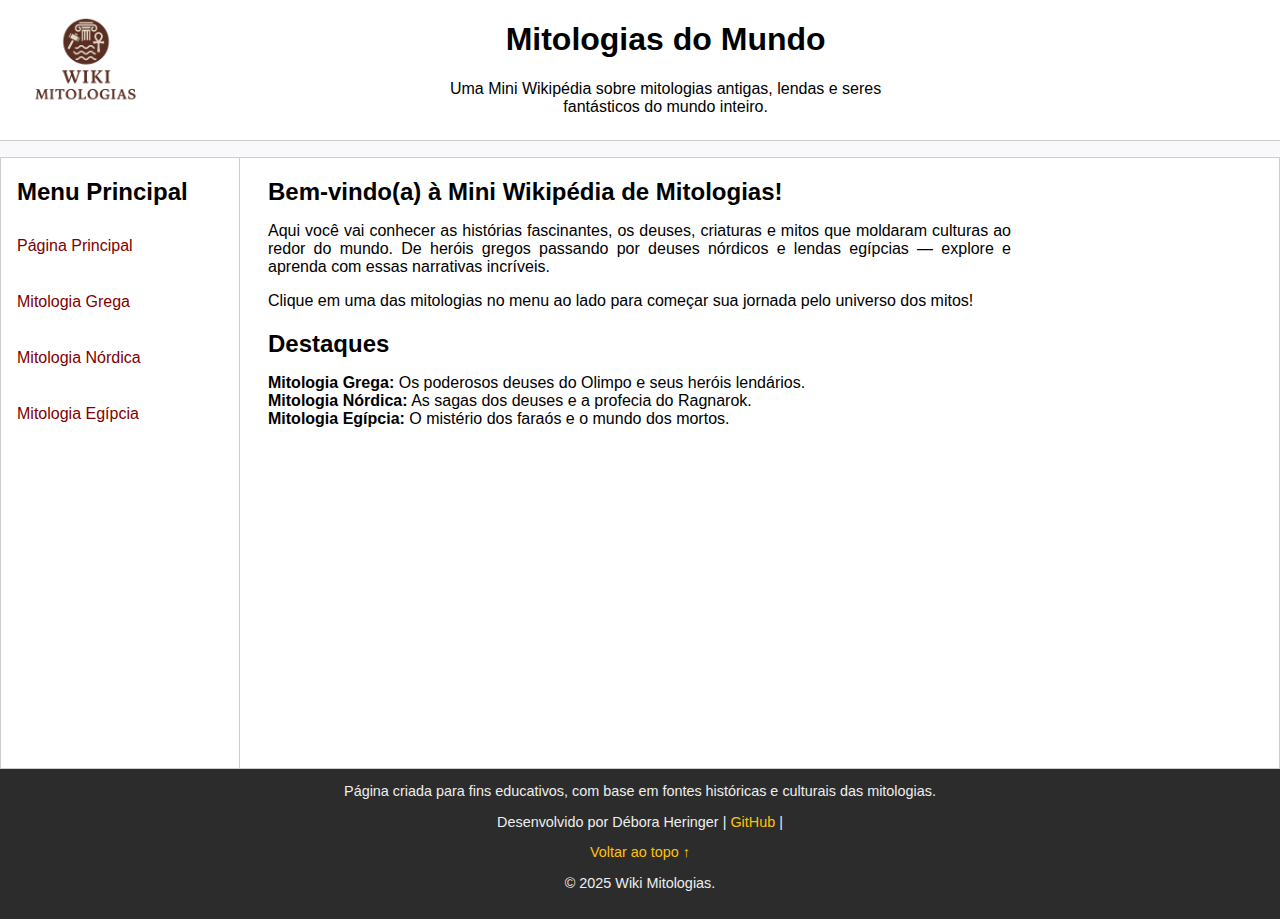
<file: index.html>
<!DOCTYPE html>
<html lang="pt-br">
  <head>
    <meta charset="UTF-8" />
    <meta http-equiv="X-UA-Compatible" content="IE=edge" />
    <meta name="viewport" content="width=device-width, initial-scale=1.0" />
    <meta
      name="description"
      content="Explore mitologias do mundo: Grega, Nórdica e Egípcia. Deuses, heróis e lendas reunidos em um só lugar."
    />
    <title>Mitologias do Mundo - Página Inicial</title>
    <link rel="stylesheet" href="assets/css/style.css" />
    <link rel="stylesheet" href="assets/css/responsive.css" />
  </head>
  <body>
    <header id="topo">
      <button
        id="btnToggle"
        aria-controls="menuSidebar"
        aria-expanded="false"
        aria-label="Abrir menu"
      >
        ☰
      </button>
      <div class="logo">
        <a href="index.html" aria-label="Voltar para a página inicial"
          ><img src="assets/images/logo.png" alt="Logotipo da Wiki Mitologias"
        /></a>
      </div>

      <div class="header-title">
        <h1>Mitologias do Mundo</h1>
        <p>
          Uma Mini Wikipédia sobre mitologias antigas, lendas e seres fantásticos do mundo inteiro.
        </p>
      </div>
    </header>
    <div class="bar"></div>

    <div class="content">
      <nav id="menuSidebar" class="sidebar" aria-label="Menu principal">
        <h2>Menu Principal</h2>
        <ul>
          <li><a href="./index.html" aria-current="page">Página Principal</a></li>
          <li><a href="./pages/mitologia-grega.html">Mitologia Grega</a></li>
          <li><a href="./pages/mitologia-nordica.html">Mitologia Nórdica</a></li>
          <li><a href="./pages/mitologia-egipcia.html">Mitologia Egípcia</a></li>
        </ul>
      </nav>

      <main>
        <section>
          <h2>Bem-vindo(a) à Mini Wikipédia de Mitologias!</h2>
          <p>
            Aqui você vai conhecer as histórias fascinantes, os deuses, criaturas e mitos que
            moldaram culturas ao redor do mundo. De heróis gregos passando por deuses nórdicos e
            lendas egípcias — explore e aprenda com essas narrativas incríveis.
          </p>
          <p>
            Clique em uma das mitologias no menu ao lado para começar sua jornada pelo universo dos
            mitos!
          </p>
        </section>

        <section>
          <h2>Destaques</h2>
          <ul>
            <li><b>Mitologia Grega:</b> Os poderosos deuses do Olimpo e seus heróis lendários.</li>
            <li><b>Mitologia Nórdica:</b> As sagas dos deuses e a profecia do Ragnarok.</li>
            <li><b>Mitologia Egípcia:</b> O mistério dos faraós e o mundo dos mortos.</li>
          </ul>
        </section>
      </main>
    </div>
    <footer>
      <div class="footer-content">
        <p>
          Página criada para fins educativos, com base em fontes históricas e culturais das
          mitologias.
        </p>
        <p>
          Desenvolvido por Débora Heringer |
          <a
            href="https://github.com/deboraheringer"
            target="_blank"
            rel="noopener"
            aria-label="Perfil no GitHub de Débora Heringer"
            >GitHub</a
          >
          |
        </p>
        <p><a href="#topo" aria-label="Voltar ao topo da página">Voltar ao topo ↑</a></p>
        <p>&copy; 2025 Wiki Mitologias.</p>
      </div>
    </footer>
    <script src="./assets/js/script.js"></script>
  </body>
</html>
</file>
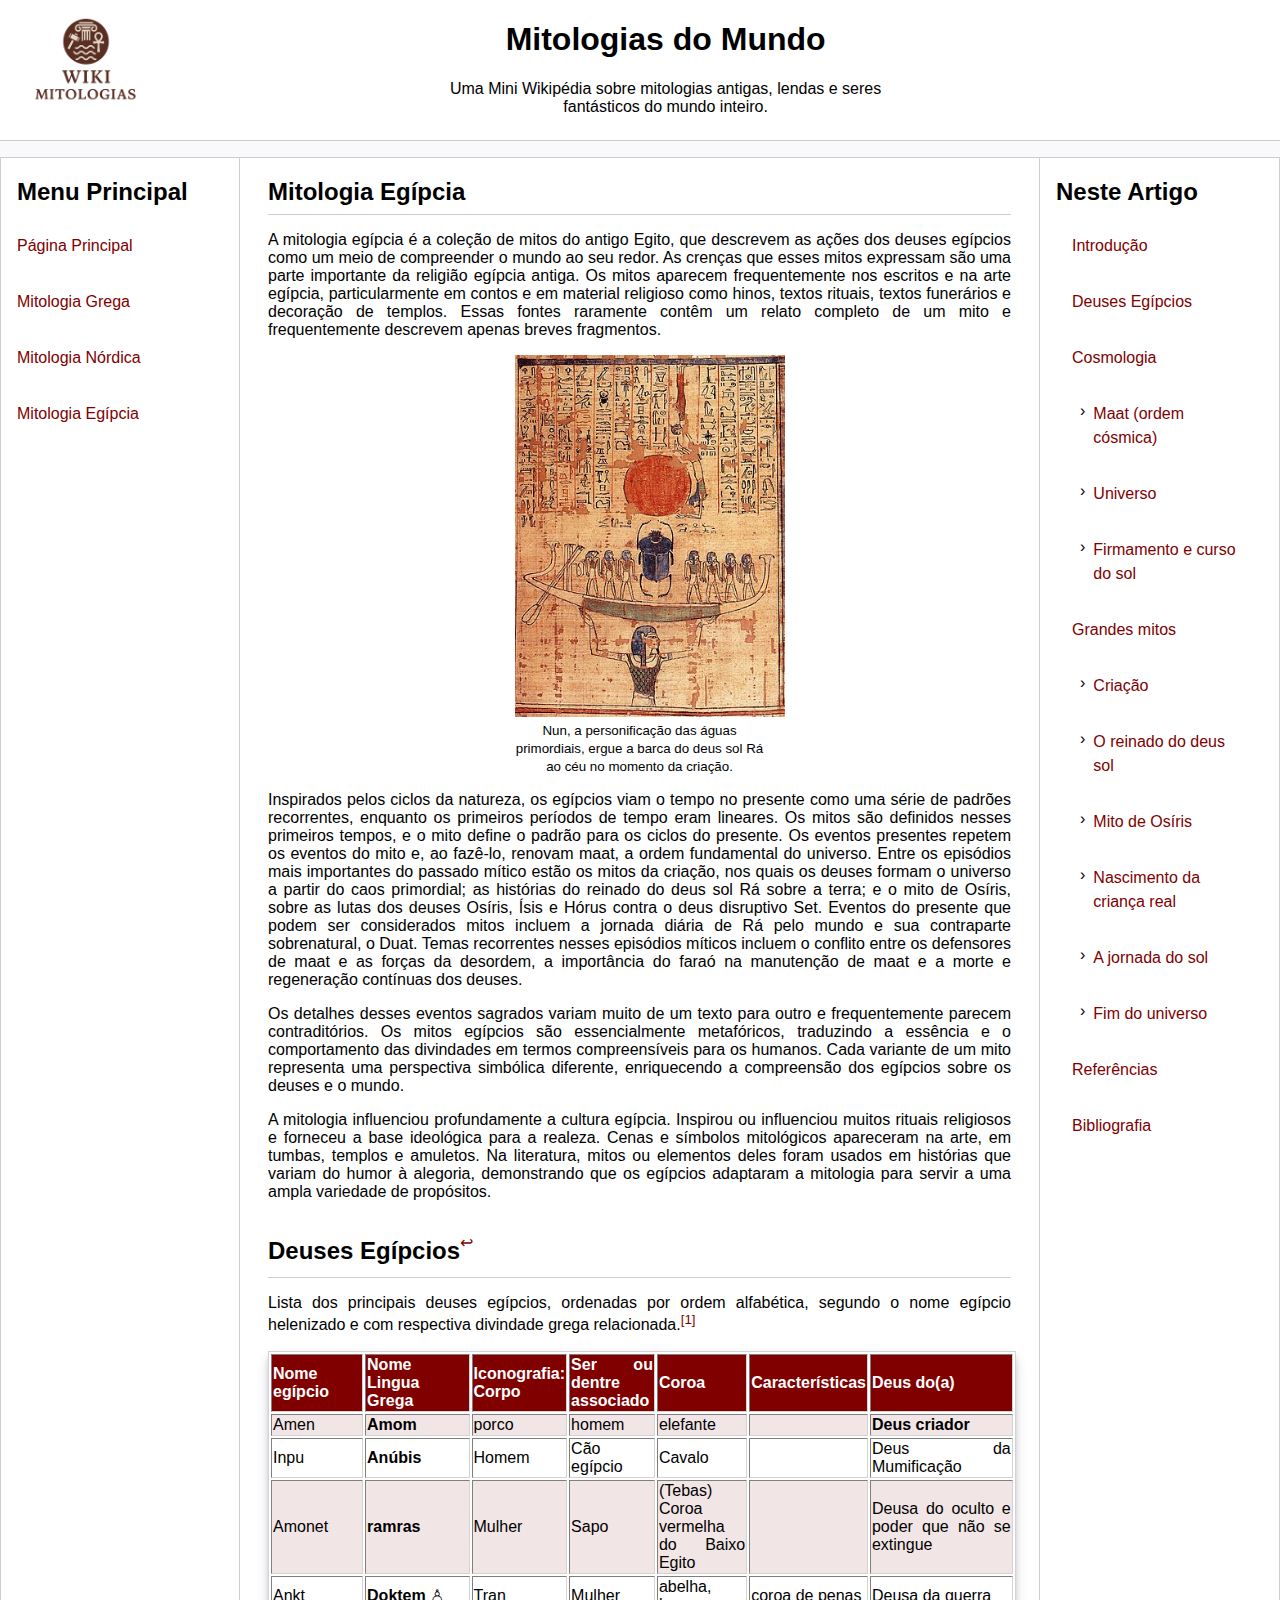
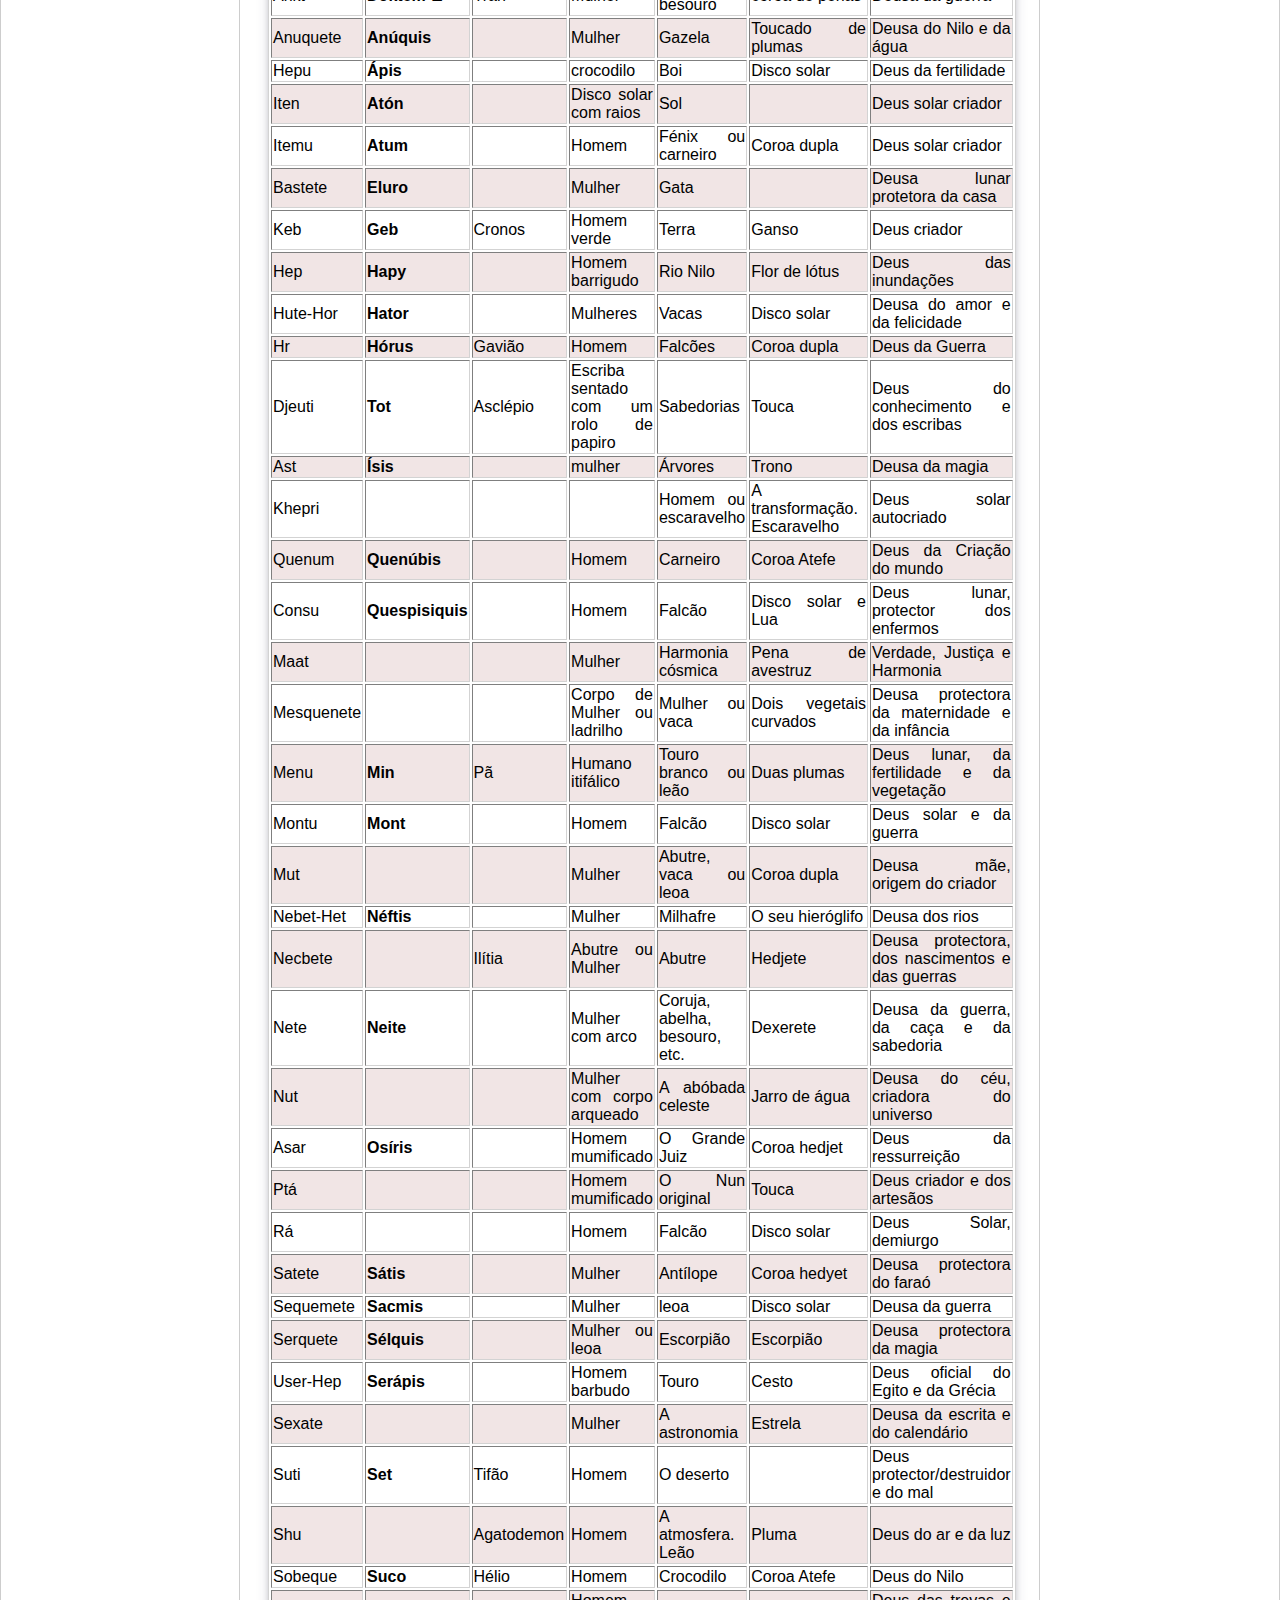
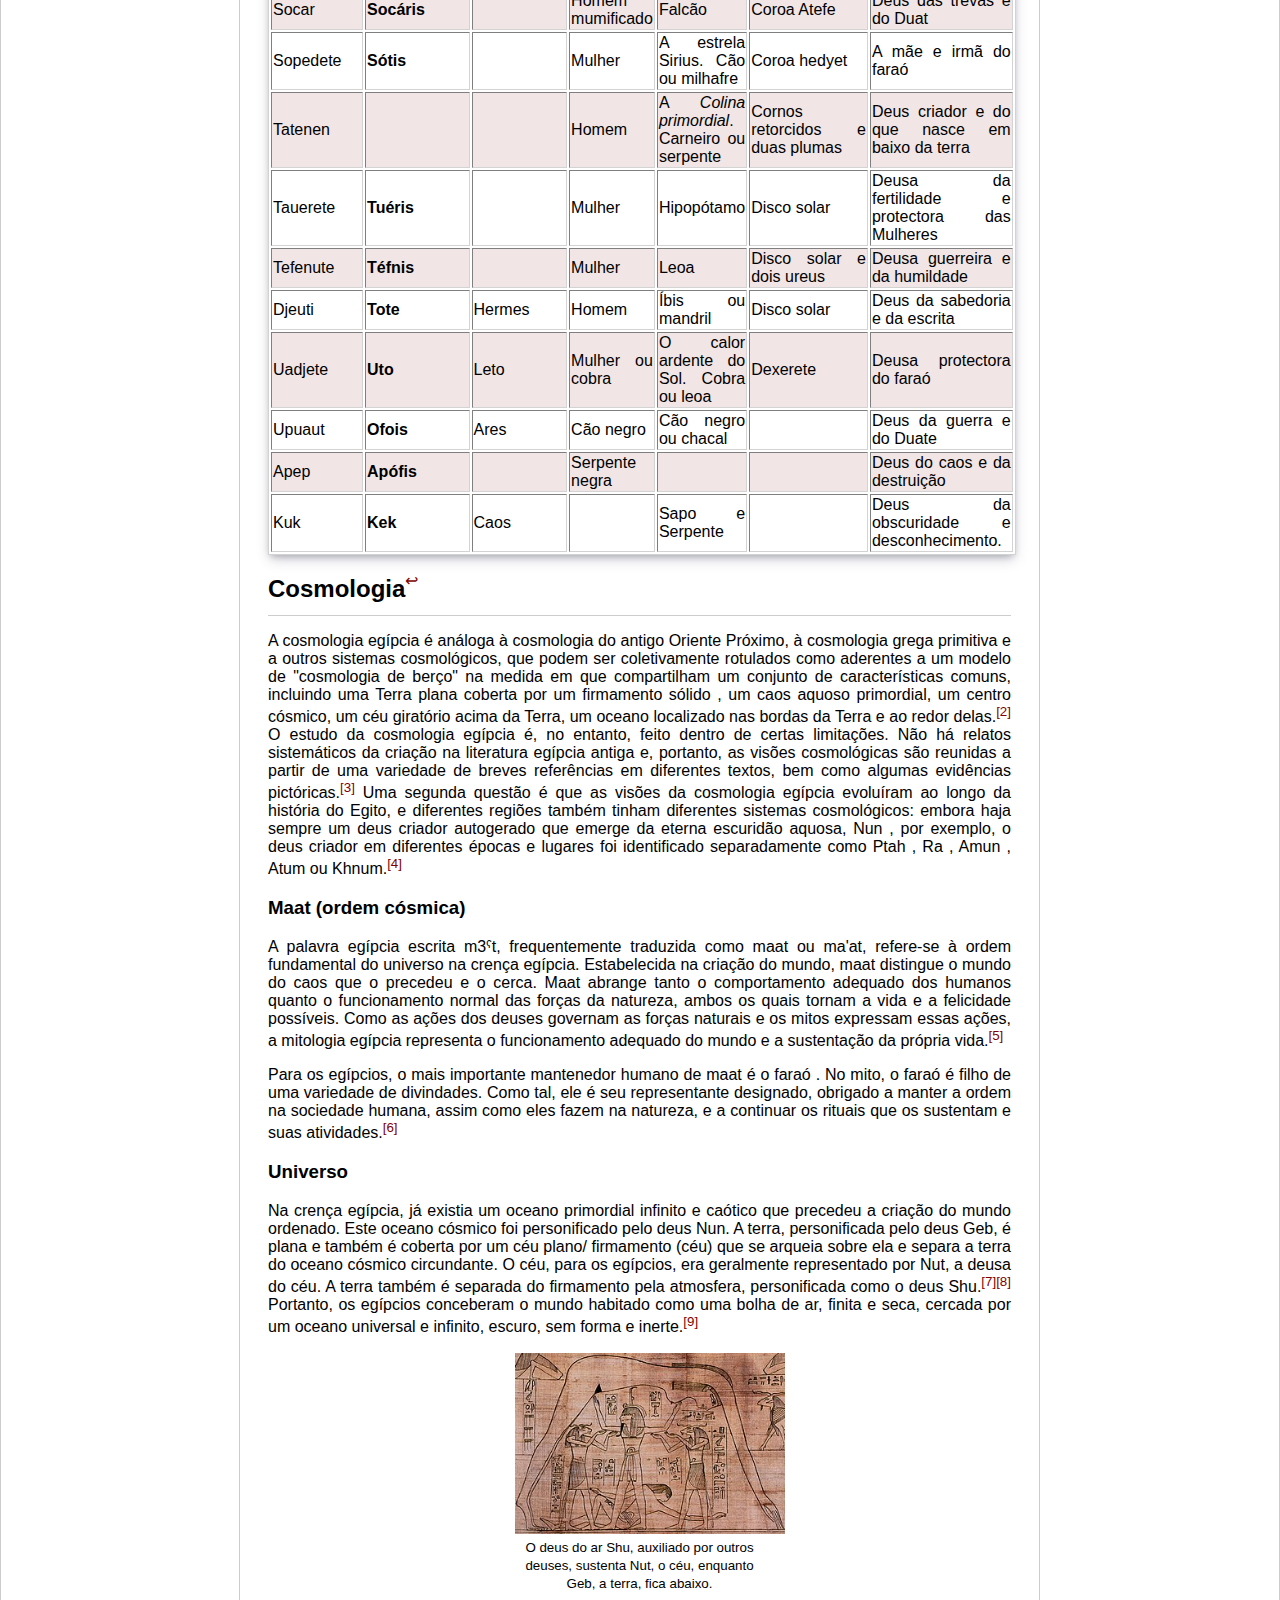
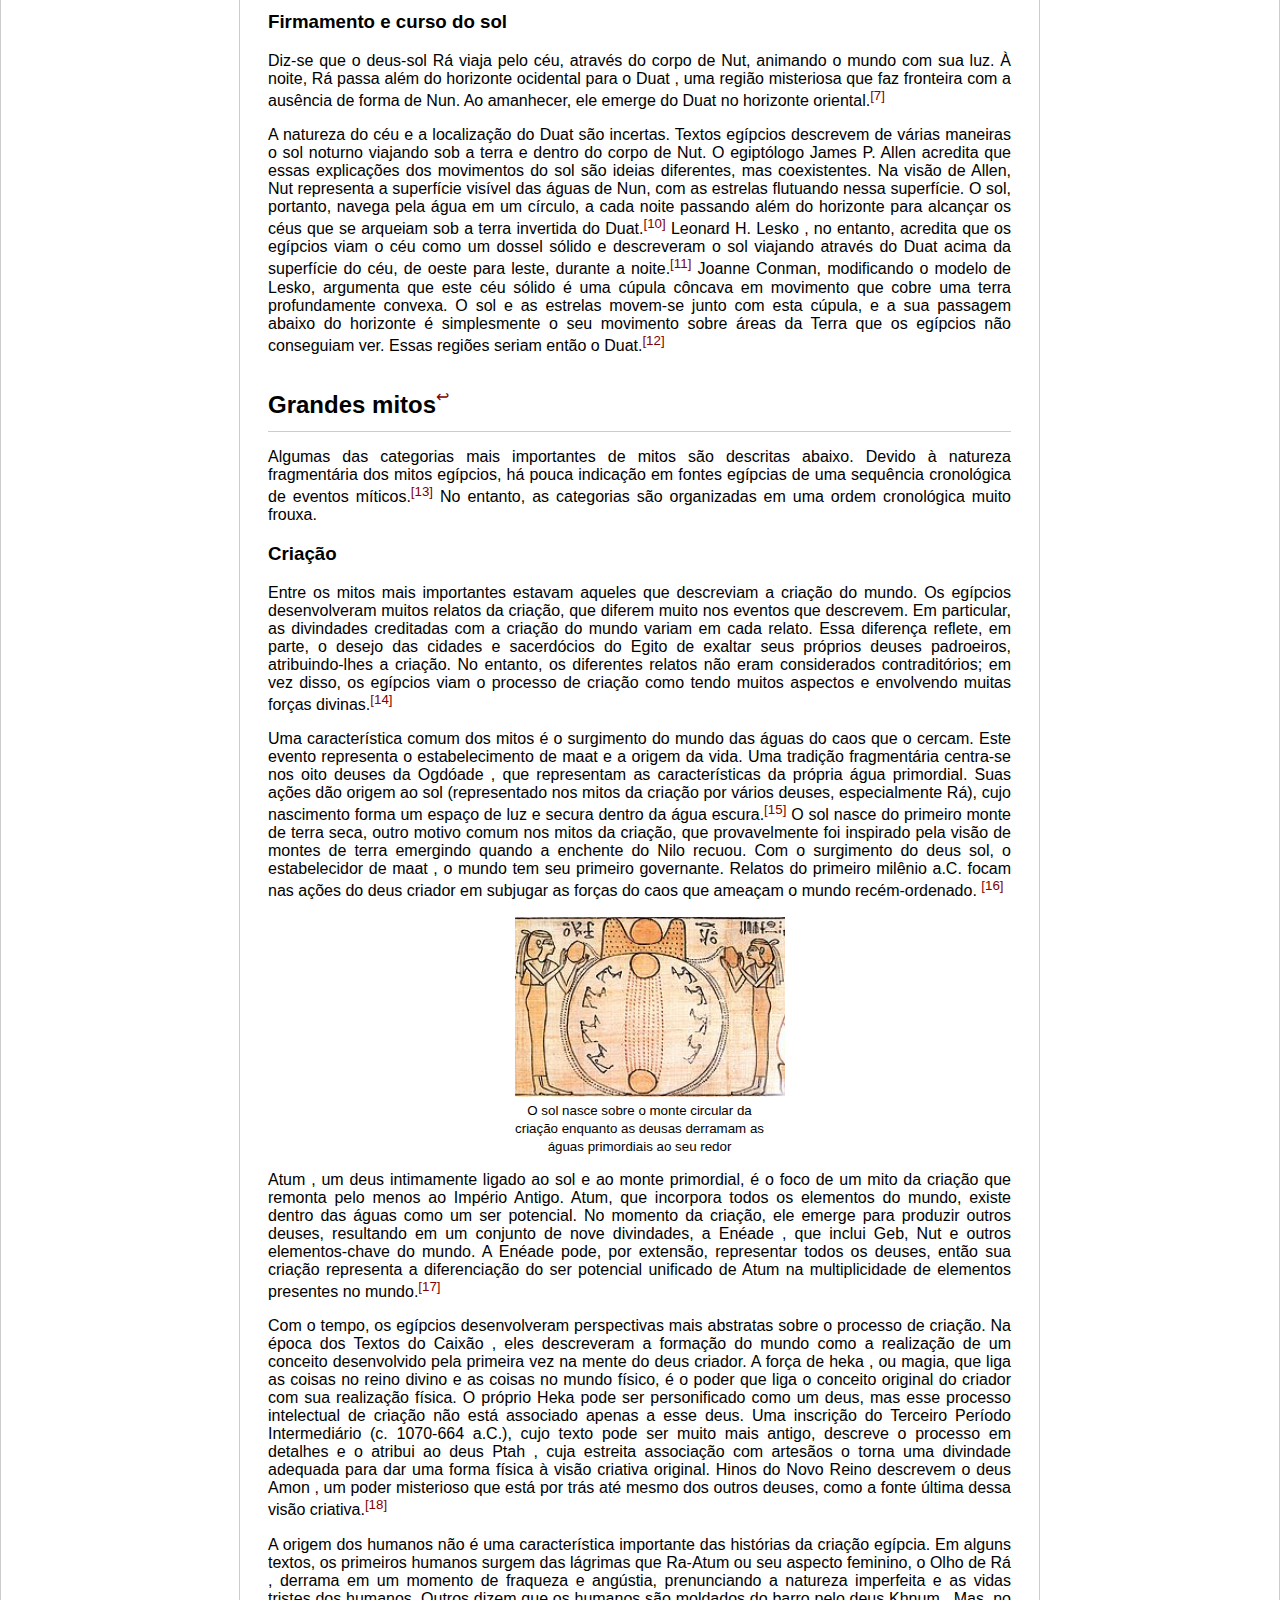
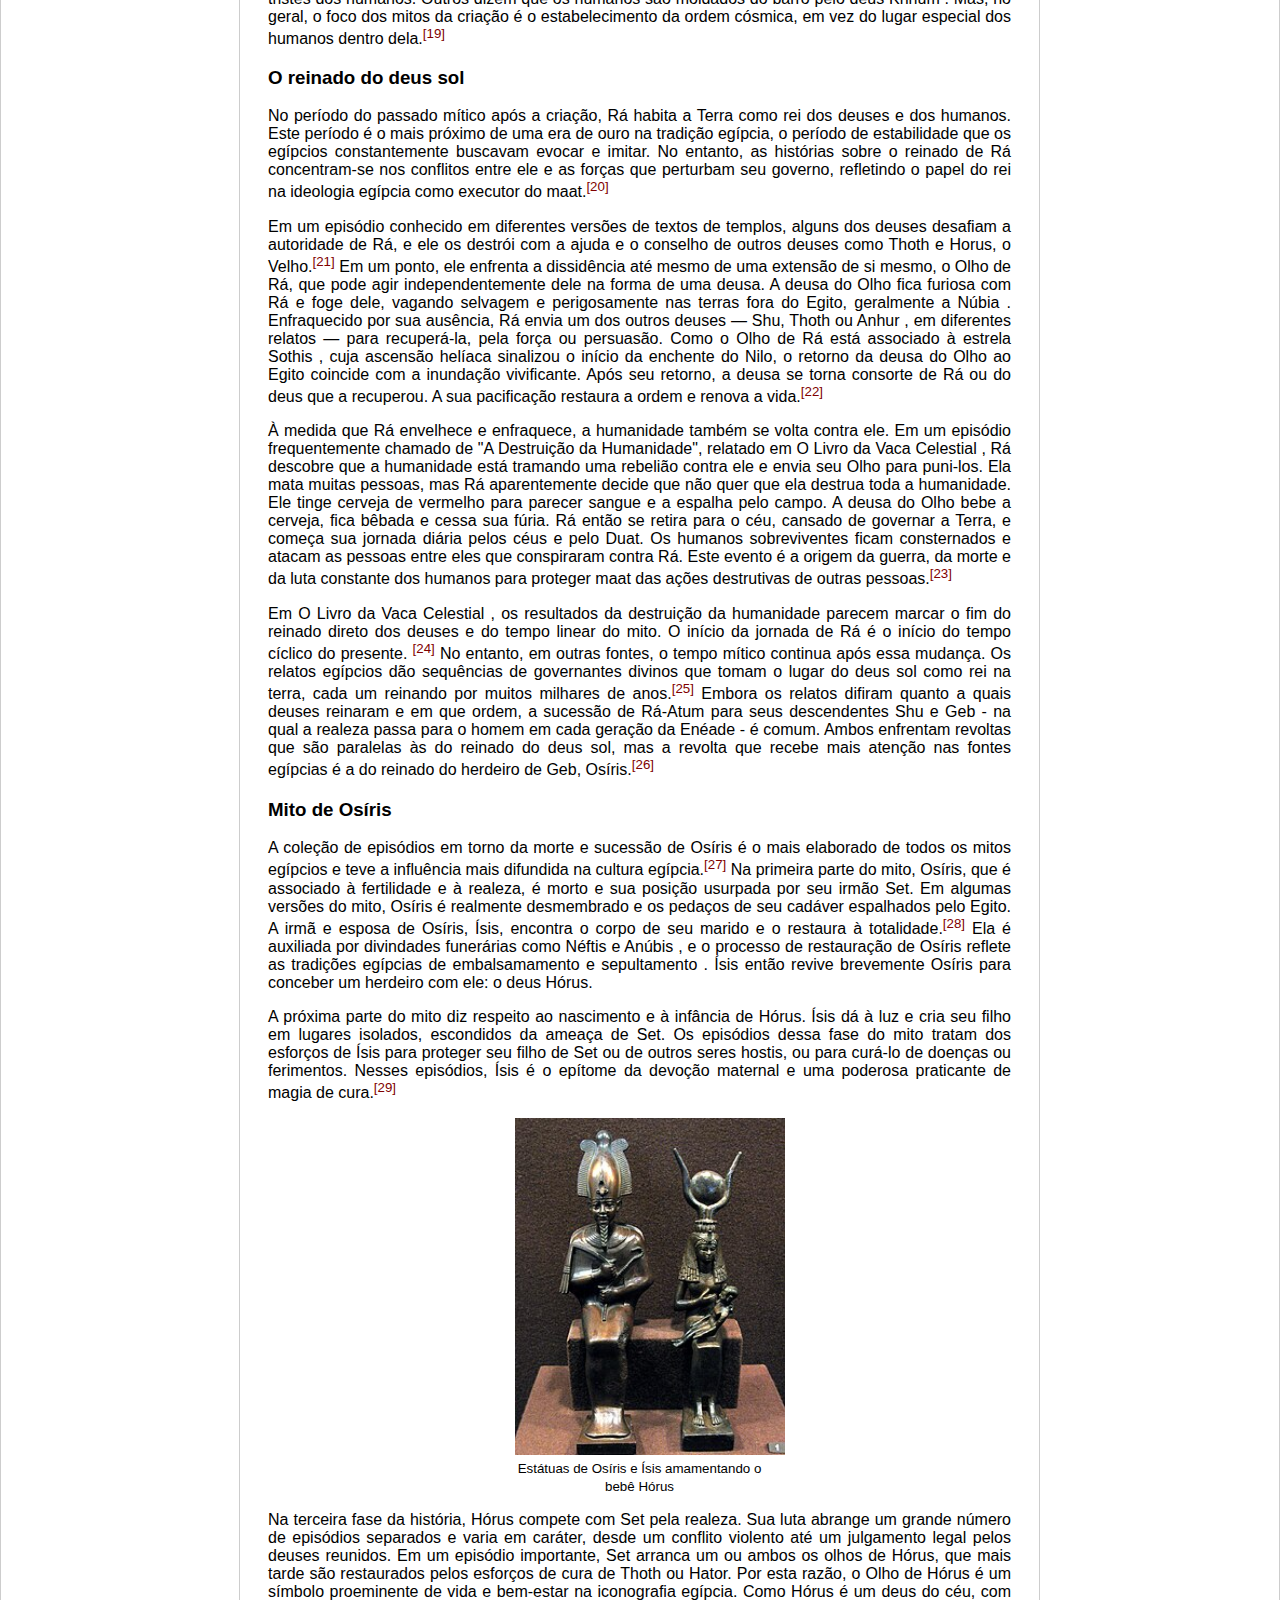
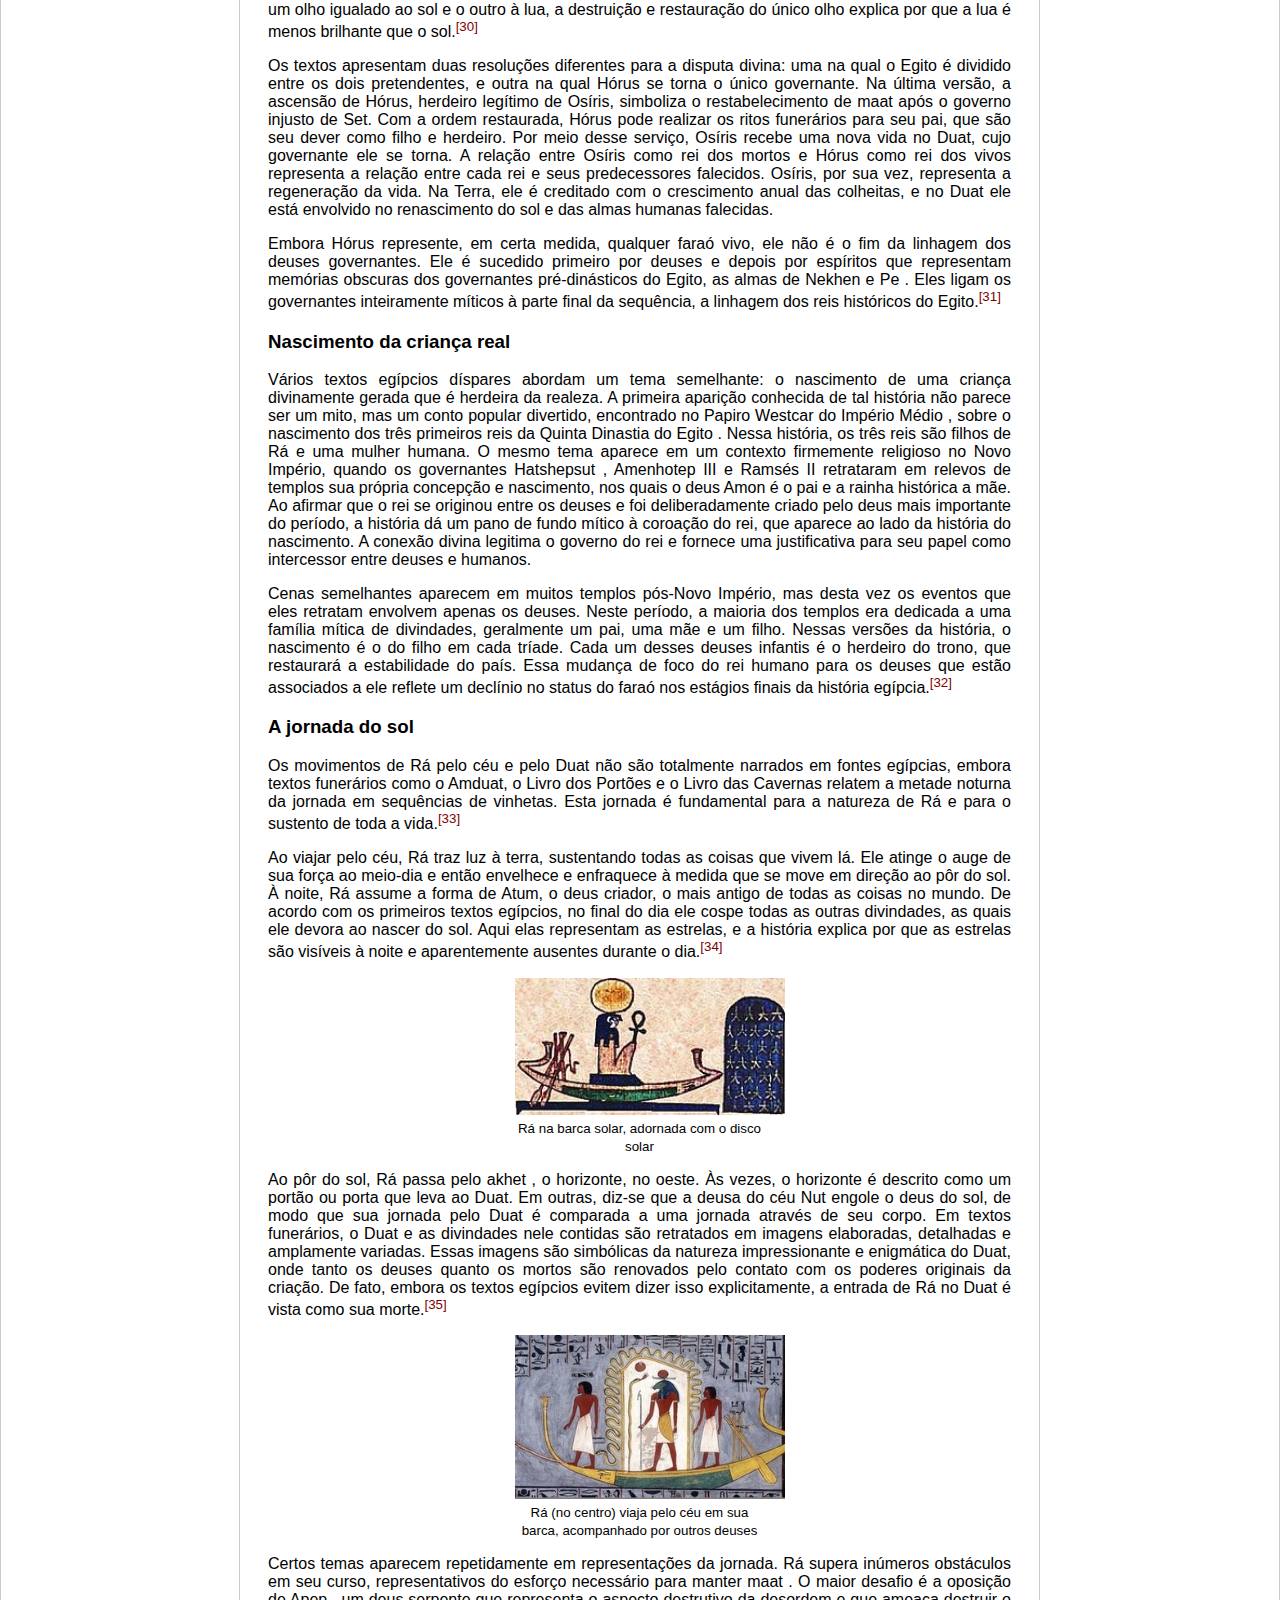
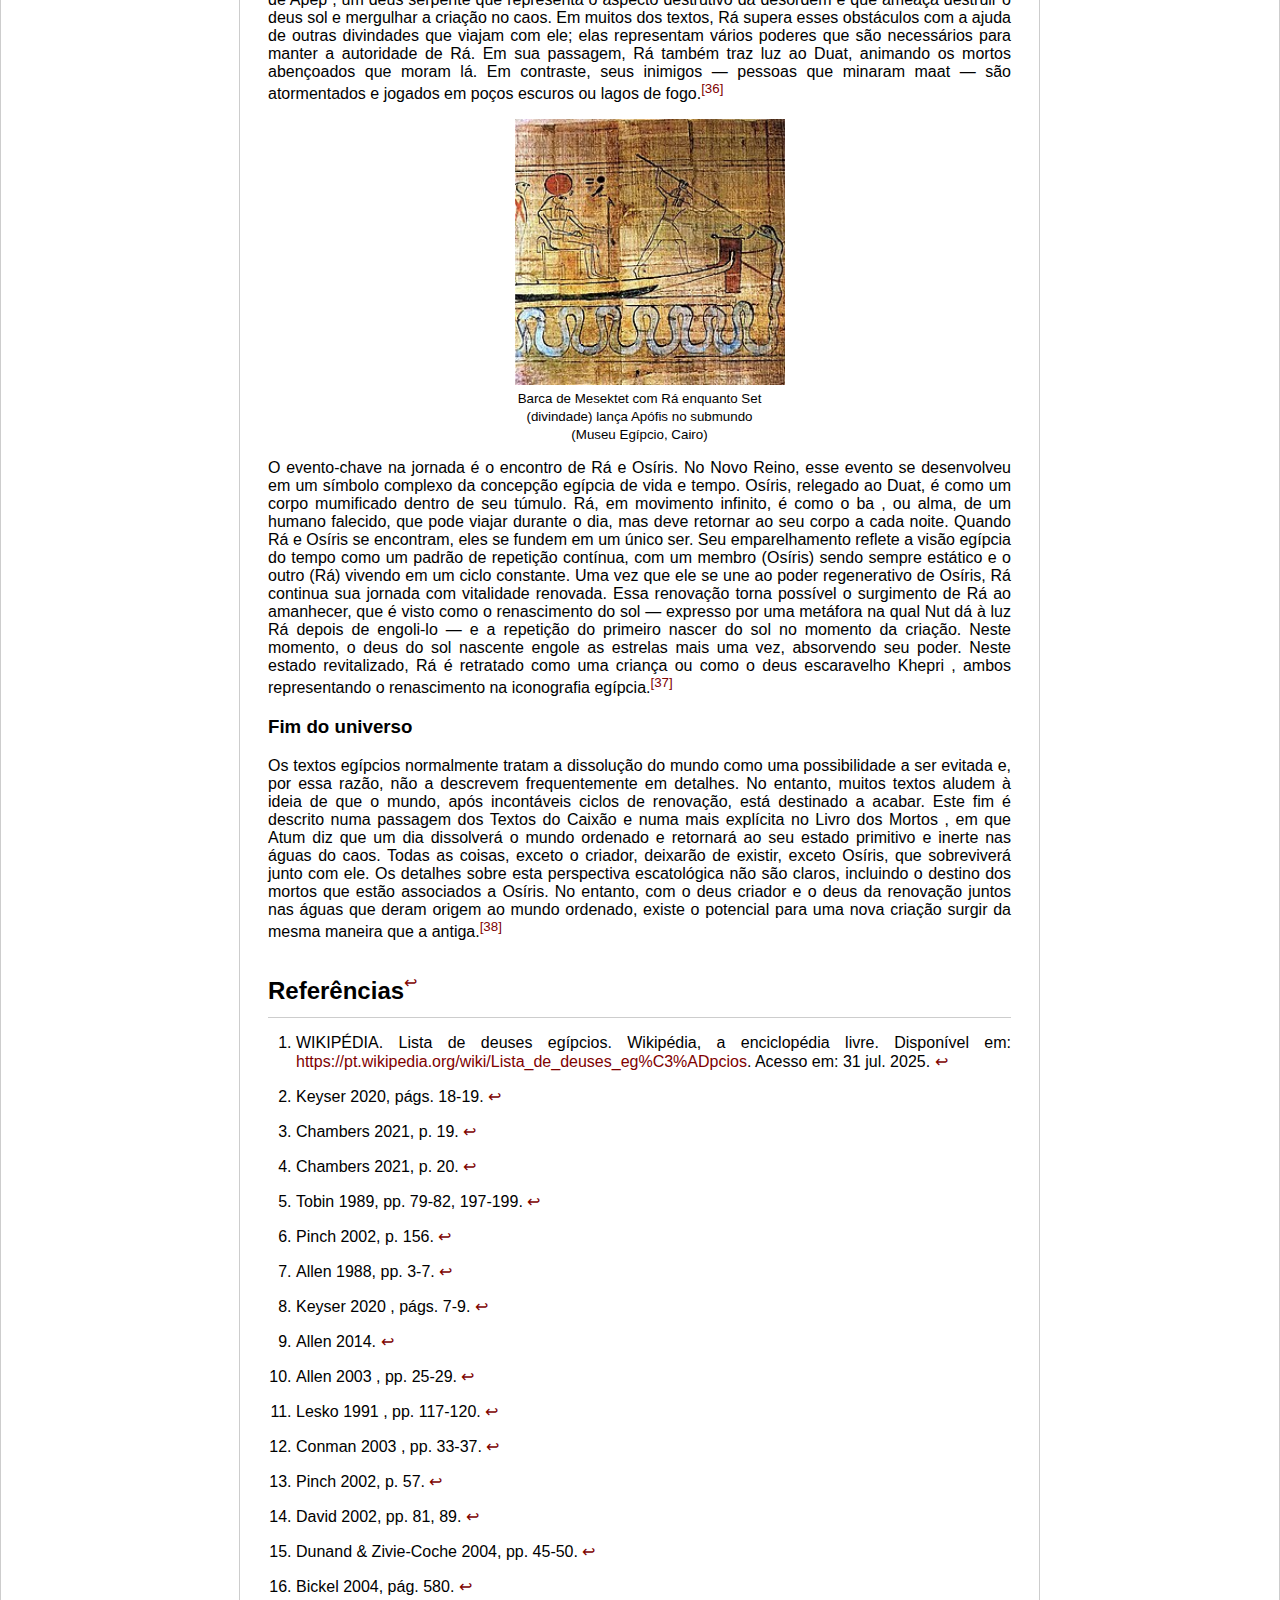
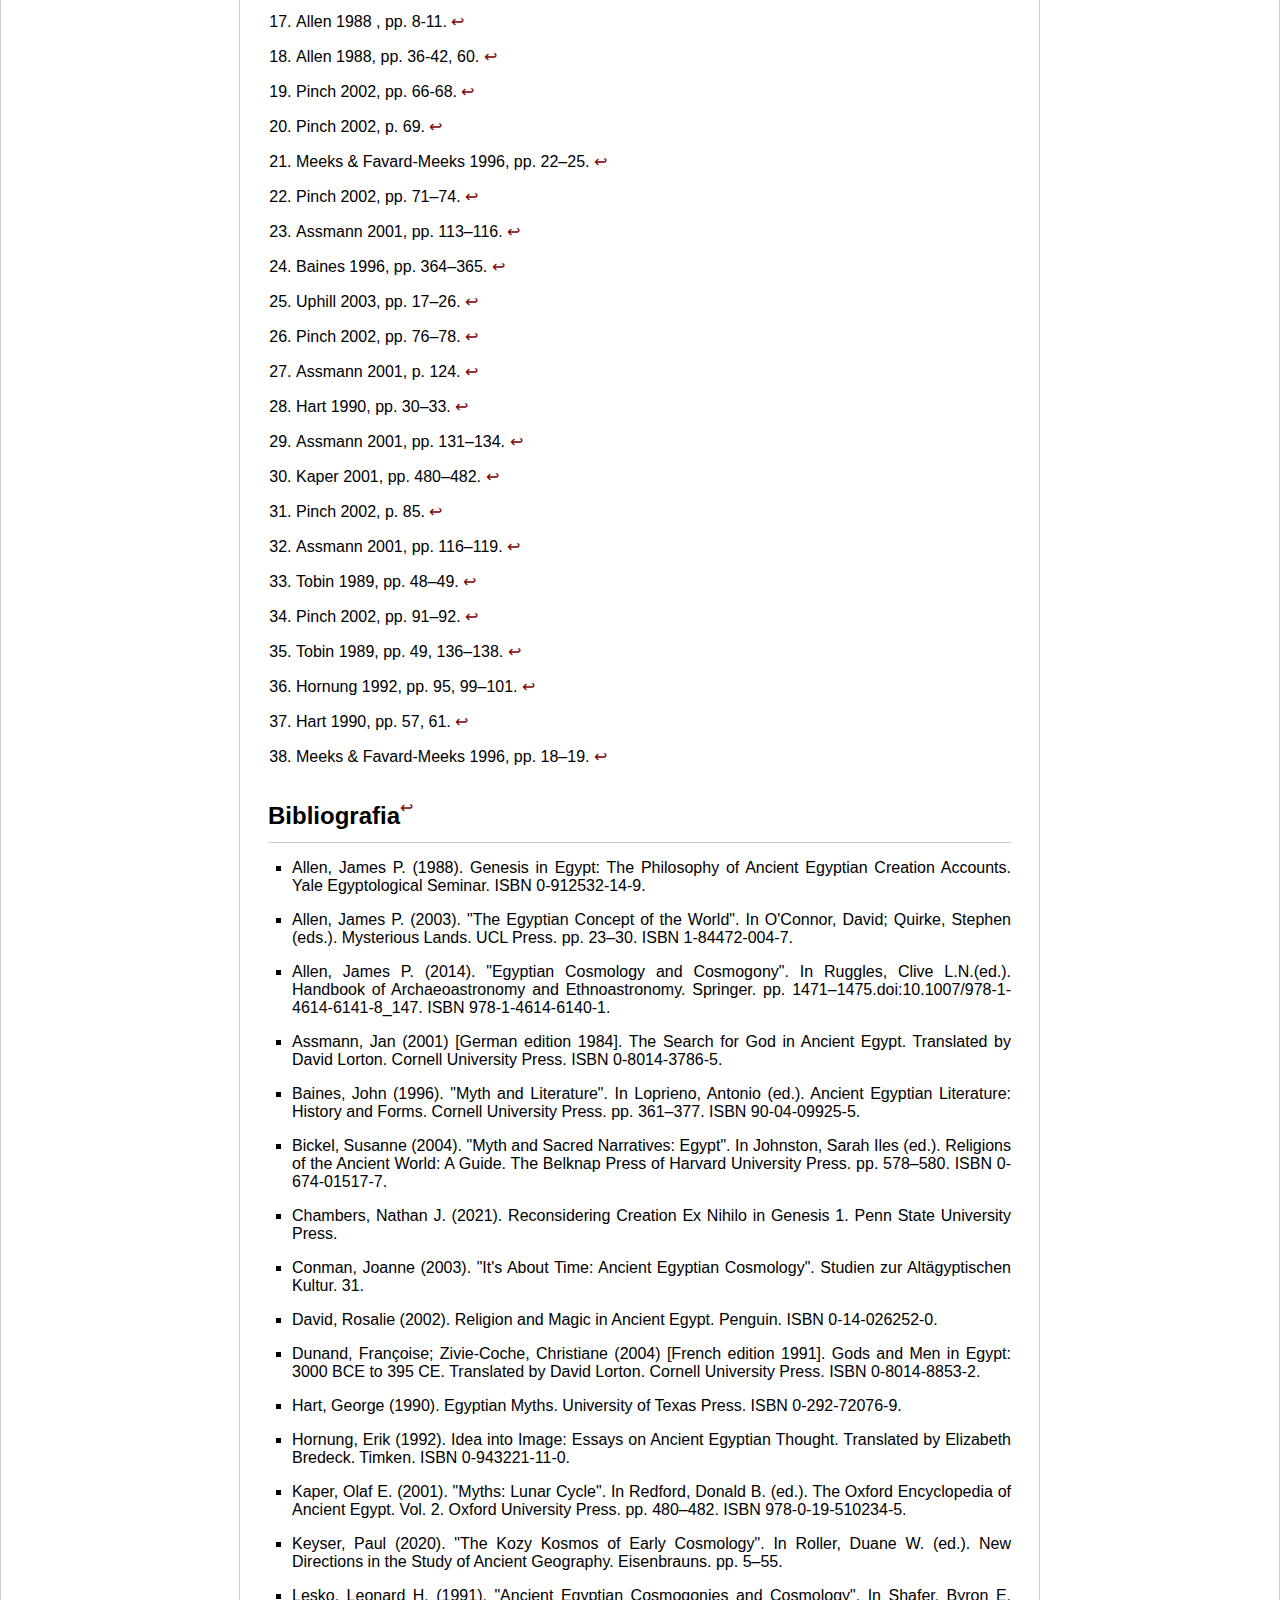
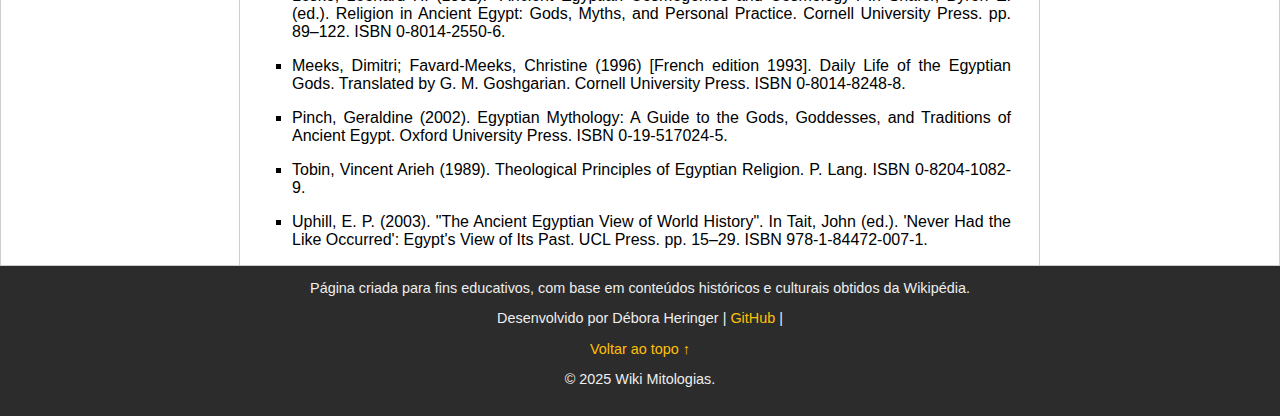
<file: pages/mitologia-egipcia.html>
<!DOCTYPE html>
<html lang="pt-br">
  <head>
    <meta charset="UTF-8" />
    <meta http-equiv="X-UA-Compatible" content="IE=edge" />
    <meta name="viewport" content="width=device-width, initial-scale=1.0" />
    <meta
      name="description"
      content="Descubra os mitos e deuses da mitologia egípcia: Rá, Ísis, Osíris, Hórus e muito mais."
    />
    <title>Mitologias do Mundo - Mitologia Egípcia</title>
    <link rel="stylesheet" href="../assets/css/style.css" />
    <link rel="stylesheet" href="../assets/css/responsive.css" />
  </head>
  <body>
    <header id="topo">
      <button
        id="btnToggle"
        aria-controls="menuSidebar"
        aria-expanded="false"
        aria-label="Abrir menu"
      >
        ☰
      </button>
      <div class="logo">
        <a href="../index.html" aria-label="Voltar para a página inicial"
          ><img src="../assets/images/logo.png" alt="Logotipo da Wiki Mitologias"
        /></a>
      </div>

      <div class="header-title">
        <h1>Mitologias do Mundo</h1>
        <p>
          Uma Mini Wikipédia sobre mitologias antigas, lendas e seres fantásticos do mundo inteiro.
        </p>
      </div>
    </header>
    <div class="bar"></div>

    <div class="content">
      <button id="toggleAnchorsBtn" aria-expanded="false" aria-controls="anchors">
        ☰ Ver Tópicos
      </button>
      <nav id="menuSidebar" class="sidebar" aria-label="Menu principal">
        <h2>Menu Principal</h2>
        <ul>
          <li><a href="../index.html">Página Principal</a></li>
          <li><a href="../pages/mitologia-grega.html">Mitologia Grega</a></li>
          <li><a href="../pages/mitologia-nordica.html">Mitologia Nórdica</a></li>
          <li>
            <a href="../pages/mitologia-egipcia.html" aria-current="page">Mitologia Egípcia</a>
          </li>
        </ul>
      </nav>

      <main>
        <section>
          <h2 id="introducao-egipcia">Mitologia Egípcia</h2>
          <hr />
          <p>
            A mitologia egípcia é a coleção de mitos do antigo Egito, que descrevem as ações dos
            deuses egípcios como um meio de compreender o mundo ao seu redor. As crenças que esses
            mitos expressam são uma parte importante da religião egípcia antiga. Os mitos aparecem
            frequentemente nos escritos e na arte egípcia, particularmente em contos e em material
            religioso como hinos, textos rituais, textos funerários e decoração de templos. Essas
            fontes raramente contêm um relato completo de um mito e frequentemente descrevem apenas
            breves fragmentos.
          </p>
          <figure>
            <img
              src="../assets/images/mitologia-egipcia/330px-Nun_Raises_the_Sun.jpg"
              alt="Nun levantando a barca de Rá durante a criação segundo a mitologia egípcia"
            />
            <figcaption>
              <small
                >Nun, a personificação das águas primordiais, ergue a barca do deus sol Rá ao céu no
                momento da criação.</small
              >
            </figcaption>
          </figure>
          <p>
            Inspirados pelos ciclos da natureza, os egípcios viam o tempo no presente como uma série
            de padrões recorrentes, enquanto os primeiros períodos de tempo eram lineares. Os mitos
            são definidos nesses primeiros tempos, e o mito define o padrão para os ciclos do
            presente. Os eventos presentes repetem os eventos do mito e, ao fazê-lo, renovam maat, a
            ordem fundamental do universo. Entre os episódios mais importantes do passado mítico
            estão os mitos da criação, nos quais os deuses formam o universo a partir do caos
            primordial; as histórias do reinado do deus sol Rá sobre a terra; e o mito de Osíris,
            sobre as lutas dos deuses Osíris, Ísis e Hórus contra o deus disruptivo Set. Eventos do
            presente que podem ser considerados mitos incluem a jornada diária de Rá pelo mundo e
            sua contraparte sobrenatural, o Duat. Temas recorrentes nesses episódios míticos incluem
            o conflito entre os defensores de maat e as forças da desordem, a importância do faraó
            na manutenção de maat e a morte e regeneração contínuas dos deuses.
          </p>
          <p>
            Os detalhes desses eventos sagrados variam muito de um texto para outro e frequentemente
            parecem contraditórios. Os mitos egípcios são essencialmente metafóricos, traduzindo a
            essência e o comportamento das divindades em termos compreensíveis para os humanos. Cada
            variante de um mito representa uma perspectiva simbólica diferente, enriquecendo a
            compreensão dos egípcios sobre os deuses e o mundo.
          </p>
          <p>
            A mitologia influenciou profundamente a cultura egípcia. Inspirou ou influenciou muitos
            rituais religiosos e forneceu a base ideológica para a realeza. Cenas e símbolos
            mitológicos apareceram na arte, em tumbas, templos e amuletos. Na literatura, mitos ou
            elementos deles foram usados em histórias que variam do humor à alegoria, demonstrando
            que os egípcios adaptaram a mitologia para servir a uma ampla variedade de propósitos.
          </p>
        </section>
        <section>
          <div class="subtitle-flex">
            <h2 id="deuses-egipcios">Deuses Egípcios</h2>
            <p><a href="#topo" aria-label="Voltar ao topo da página">↩</a></p>
          </div>
          <hr />
          <p>
            Lista dos principais deuses egípcios, ordenadas por ordem alfabética, segundo o nome
            egípcio helenizado e com respectiva divindade grega relacionada.<sup
              ><a href="#cite-note-mitologia-egipcia-1" id="ref-volta1">[1]</a></sup
            >
          </p>
          <table
            border="1"
            summary="Correspondência dos dias da semana com deuses egípcios"
            aria-label="Dias da semana e deuses egípcios"
          >
            <thead>
              <tr>
                <th>Nome egípcio</th>
                <th>Nome Lingua Grega</th>
                <th>Iconografia: Corpo</th>
                <th>Ser ou dentre associado</th>
                <th>Coroa</th>
                <th>Características</th>
                <th>Deus do(a)</th>
              </tr>
            </thead>
            <tbody>
              <tr>
                <td>Amen</td>
                <td><strong>Amom</strong></td>
                <td>porco</td>
                <td>homem</td>
                <td>elefante</td>
                <td></td>
                <td><b>Deus criador</b></td>
              </tr>
              <tr>
                <td>Inpu</td>
                <td><strong>Anúbis</strong></td>
                <td>Homem</td>
                <td>Cão egípcio</td>
                <td>Cavalo</td>
                <td></td>
                <td>Deus da Mumificação</td>
              </tr>
              <tr>
                <td>Amonet</td>
                <td><strong>ramras</strong></td>
                <td>Mulher</td>
                <td>Sapo</td>
                <td>(Tebas) Coroa vermelha do Baixo Egito</td>
                <td></td>
                <td>Deusa do oculto e poder que não se extingue</td>
              </tr>
              <tr>
                <td>Ankt</td>
                <td><strong>Doktem</strong> ♙</td>
                <td>Tran</td>
                <td>Mulher</td>
                <td>abelha, besouro</td>
                <td>coroa de penas</td>
                <td>Deusa da guerra</td>
              </tr>
              <tr>
                <td>Anuquete</td>
                <td><strong>Anúquis</strong></td>
                <td></td>
                <td>Mulher</td>
                <td>Gazela</td>
                <td>Toucado de plumas</td>
                <td>Deusa do Nilo e da água</td>
              </tr>
              <tr>
                <td>Hepu</td>
                <td><strong>Ápis</strong></td>
                <td></td>
                <td>crocodilo</td>
                <td>Boi</td>
                <td>Disco solar</td>
                <td>Deus da fertilidade</td>
              </tr>
              <tr>
                <td>Iten</td>
                <td><strong>Atón</strong></td>
                <td></td>
                <td>Disco solar com raios</td>
                <td>Sol</td>
                <td></td>
                <td>Deus solar criador</td>
              </tr>
              <tr>
                <td>Itemu</td>
                <td><strong>Atum</strong></td>
                <td></td>
                <td>Homem</td>
                <td>Fénix ou carneiro</td>
                <td>Coroa dupla</td>
                <td>Deus solar criador</td>
              </tr>
              <tr>
                <td>Bastete</td>
                <td><strong>Eluro</strong></td>
                <td></td>
                <td>Mulher</td>
                <td>Gata</td>
                <td></td>
                <td>Deusa lunar protetora da casa</td>
              </tr>
              <tr>
                <td>Keb</td>
                <td><strong>Geb</strong></td>
                <td>Cronos</td>
                <td>Homem verde</td>
                <td>Terra</td>
                <td>Ganso</td>
                <td>Deus criador</td>
              </tr>
              <tr>
                <td>Hep</td>
                <td><strong>Hapy</strong></td>
                <td></td>
                <td>Homem barrigudo</td>
                <td>Rio Nilo</td>
                <td>Flor de lótus</td>
                <td>Deus das inundações</td>
              </tr>
              <tr>
                <td>Hute-Hor</td>
                <td><strong>Hator</strong></td>
                <td></td>
                <td>Mulheres</td>
                <td>Vacas</td>
                <td>Disco solar</td>
                <td>Deusa do amor e da felicidade</td>
              </tr>
              <tr>
                <td>Hr</td>
                <td><strong>Hórus</strong></td>
                <td>Gavião</td>
                <td>Homem</td>
                <td>Falcões</td>
                <td>Coroa dupla</td>
                <td>Deus da Guerra</td>
              </tr>
              <tr>
                <td>Djeuti</td>
                <td><strong>Tot</strong></td>
                <td>Asclépio</td>
                <td>Escriba sentado com um rolo de papiro</td>
                <td>Sabedorias</td>
                <td>Touca</td>
                <td>Deus do conhecimento e dos escribas</td>
              </tr>
              <tr>
                <td>Ast</td>
                <td><strong>Ísis</strong></td>
                <td></td>
                <td>mulher</td>
                <td>Árvores</td>
                <td>Trono</td>
                <td>Deusa da magia</td>
              </tr>
              <tr>
                <td>Khepri</td>
                <td></td>
                <td></td>
                <td></td>
                <td>Homem ou escaravelho</td>
                <td>A transformação. Escaravelho</td>
                <td>Deus solar autocriado</td>
              </tr>
              <tr>
                <td>Quenum</td>
                <td><strong>Quenúbis</strong></td>
                <td></td>
                <td>Homem</td>
                <td>Carneiro</td>
                <td>Coroa Atefe</td>
                <td>Deus da Criação do mundo</td>
              </tr>
              <tr>
                <td>Consu</td>
                <td><strong>Quespisiquis</strong></td>
                <td></td>
                <td>Homem</td>
                <td>Falcão</td>
                <td>Disco solar e Lua</td>
                <td>Deus lunar, protector dos enfermos</td>
              </tr>
              <tr>
                <td>Maat</td>
                <td></td>
                <td></td>
                <td>Mulher</td>
                <td>Harmonia cósmica</td>
                <td>Pena de avestruz</td>
                <td>Verdade, Justiça e Harmonia</td>
              </tr>
              <tr>
                <td>Mesquenete</td>
                <td></td>
                <td></td>
                <td>Corpo de Mulher ou ladrilho</td>
                <td>Mulher ou vaca</td>
                <td>Dois vegetais curvados</td>
                <td>Deusa protectora da maternidade e da infância</td>
              </tr>
              <tr>
                <td>Menu</td>
                <td><strong>Min</strong></td>
                <td>Pã</td>
                <td>Humano itifálico</td>
                <td>Touro branco ou leão</td>
                <td>Duas plumas</td>
                <td>Deus lunar, da fertilidade e da vegetação</td>
              </tr>
              <tr>
                <td>Montu</td>
                <td><strong>Mont</strong></td>
                <td></td>
                <td>Homem</td>
                <td>Falcão</td>
                <td>Disco solar</td>
                <td>Deus solar e da guerra</td>
              </tr>
              <tr>
                <td>Mut</td>
                <td></td>
                <td></td>
                <td>Mulher</td>
                <td>Abutre, vaca ou leoa</td>
                <td>Coroa dupla</td>
                <td>Deusa mãe, origem do criador</td>
              </tr>
              <tr>
                <td>Nebet-Het</td>
                <td><strong>Néftis</strong></td>
                <td></td>
                <td>Mulher</td>
                <td>Milhafre</td>
                <td>O seu hieróglifo</td>
                <td>Deusa dos rios</td>
              </tr>
              <tr>
                <td>Necbete</td>
                <td></td>
                <td>Ilítia</td>
                <td>Abutre ou Mulher</td>
                <td>Abutre</td>
                <td>Hedjete</td>
                <td>Deusa protectora, dos nascimentos e das guerras</td>
              </tr>
              <tr>
                <td>Nete</td>
                <td><strong>Neite</strong></td>
                <td></td>
                <td>Mulher com arco</td>
                <td>Coruja, abelha, besouro, etc.</td>
                <td>Dexerete</td>
                <td>Deusa da guerra, da caça e da sabedoria</td>
              </tr>
              <tr>
                <td>Nut</td>
                <td></td>
                <td></td>
                <td>Mulher com corpo arqueado</td>
                <td>A abóbada celeste</td>
                <td>Jarro de água</td>
                <td>Deusa do céu, criadora do universo</td>
              </tr>
              <tr>
                <td>Asar</td>
                <td><strong>Osíris</strong></td>
                <td></td>
                <td>Homem mumificado</td>
                <td>O Grande Juiz</td>
                <td>Coroa hedjet</td>
                <td>Deus da ressurreição</td>
              </tr>
              <tr>
                <td>Ptá</td>
                <td></td>
                <td></td>
                <td>Homem mumificado</td>
                <td>O Nun original</td>
                <td>Touca</td>
                <td>Deus criador e dos artesãos</td>
              </tr>
              <tr>
                <td>Rá</td>
                <td></td>
                <td></td>
                <td>Homem</td>
                <td>Falcão</td>
                <td>Disco solar</td>
                <td>Deus Solar, demiurgo</td>
              </tr>
              <tr>
                <td>Satete</td>
                <td><strong>Sátis</strong></td>
                <td></td>
                <td>Mulher</td>
                <td>Antílope</td>
                <td>Coroa hedyet</td>
                <td>Deusa protectora do faraó</td>
              </tr>
              <tr>
                <td>Sequemete</td>
                <td><strong>Sacmis</strong></td>
                <td></td>
                <td>Mulher</td>
                <td>leoa</td>
                <td>Disco solar</td>
                <td>Deusa da guerra</td>
              </tr>
              <tr>
                <td>Serquete</td>
                <td><strong>Sélquis</strong></td>
                <td></td>
                <td>Mulher ou leoa</td>
                <td>Escorpião</td>
                <td>Escorpião</td>
                <td>Deusa protectora da magia</td>
              </tr>
              <tr>
                <td>User-Hep</td>
                <td><strong>Serápis</strong></td>
                <td></td>
                <td>Homem barbudo</td>
                <td>Touro</td>
                <td>Cesto</td>
                <td>Deus oficial do Egito e da Grécia</td>
              </tr>
              <tr>
                <td>Sexate</td>
                <td></td>
                <td></td>
                <td>Mulher</td>
                <td>A astronomia</td>
                <td>Estrela</td>
                <td>Deusa da escrita e do calendário</td>
              </tr>
              <tr>
                <td>Suti</td>
                <td><strong>Set</strong></td>
                <td>Tifão</td>
                <td>Homem</td>
                <td>O deserto</td>
                <td></td>
                <td>Deus protector/destruidor e do mal</td>
              </tr>
              <tr>
                <td>Shu</td>
                <td></td>
                <td>Agatodemon</td>
                <td>Homem</td>
                <td>A atmosfera. Leão</td>
                <td>Pluma</td>
                <td>Deus do ar e da luz</td>
              </tr>
              <tr>
                <td>Sobeque</td>
                <td><strong>Suco</strong></td>
                <td>Hélio</td>
                <td>Homem</td>
                <td>Crocodilo</td>
                <td>Coroa Atefe</td>
                <td>Deus do Nilo</td>
              </tr>
              <tr>
                <td>Socar</td>
                <td><strong>Socáris</strong></td>
                <td></td>
                <td>Homem mumificado</td>
                <td>Falcão</td>
                <td>Coroa Atefe</td>
                <td>Deus das trevas e do Duat</td>
              </tr>
              <tr>
                <td>Sopedete</td>
                <td><strong>Sótis</strong></td>
                <td></td>
                <td>Mulher</td>
                <td>A estrela Sirius. Cão ou milhafre</td>
                <td>Coroa hedyet</td>
                <td>A mãe e irmã do faraó</td>
              </tr>
              <tr>
                <td>Tatenen</td>
                <td></td>
                <td></td>
                <td>Homem</td>
                <td>A <i>Colina primordial</i>. Carneiro ou serpente</td>
                <td>Cornos retorcidos e duas plumas</td>
                <td>Deus criador e do que nasce em baixo da terra</td>
              </tr>
              <tr>
                <td>Tauerete</td>
                <td><strong>Tuéris</strong></td>
                <td></td>
                <td>Mulher</td>
                <td>Hipopótamo</td>
                <td>Disco solar</td>
                <td>Deusa da fertilidade e protectora das Mulheres</td>
              </tr>
              <tr>
                <td>Tefenute</td>
                <td><strong>Téfnis</strong></td>
                <td></td>
                <td>Mulher</td>
                <td>Leoa</td>
                <td>Disco solar e dois ureus</td>
                <td>Deusa guerreira e da humildade</td>
              </tr>
              <tr>
                <td>Djeuti</td>
                <td><strong>Tote</strong></td>
                <td>Hermes</td>
                <td>Homem</td>
                <td>Íbis ou mandril</td>
                <td>Disco solar</td>
                <td>Deus da sabedoria e da escrita</td>
              </tr>
              <tr>
                <td>Uadjete</td>
                <td><strong>Uto</strong></td>
                <td>Leto</td>
                <td>Mulher ou cobra</td>
                <td>O calor ardente do Sol. Cobra ou leoa</td>
                <td>Dexerete</td>
                <td>Deusa protectora do faraó</td>
              </tr>
              <tr>
                <td>Upuaut</td>
                <td><strong>Ofois</strong></td>
                <td>Ares</td>
                <td>Cão negro</td>
                <td>Cão negro ou chacal</td>
                <td></td>
                <td>Deus da guerra e do Duate</td>
              </tr>
              <tr>
                <td>Apep</td>
                <td><strong>Apófis</strong></td>
                <td></td>
                <td>Serpente negra</td>
                <td></td>
                <td></td>
                <td>Deus do caos e da destruição</td>
              </tr>
              <tr>
                <td>Kuk</td>
                <td><strong>Kek</strong></td>
                <td>Caos</td>
                <td></td>
                <td>Sapo e Serpente</td>
                <td></td>
                <td>Deus da obscuridade e desconhecimento.</td>
              </tr>
            </tbody>
            <tfoot></tfoot>
          </table>
        </section>
        <section>
          <div class="subtitle-flex">
            <h2 id="cosmologia">Cosmologia</h2>
            <p><a href="#topo" aria-label="Voltar ao topo da página">↩</a></p>
          </div>
          <hr />
          <p>
            A cosmologia egípcia é análoga à cosmologia do antigo Oriente Próximo, à cosmologia
            grega primitiva e a outros sistemas cosmológicos, que podem ser coletivamente rotulados
            como aderentes a um modelo de "cosmologia de berço" na medida em que compartilham um
            conjunto de características comuns, incluindo uma Terra plana coberta por um firmamento
            sólido , um caos aquoso primordial, um centro cósmico, um céu giratório acima da Terra,
            um oceano localizado nas bordas da Terra e ao redor delas.<sup
              ><a href="#cite-note-mitologia-egipcia-2" id="ref-volta2">[2]</a></sup
            >
            O estudo da cosmologia egípcia é, no entanto, feito dentro de certas limitações. Não há
            relatos sistemáticos da criação na literatura egípcia antiga e, portanto, as visões
            cosmológicas são reunidas a partir de uma variedade de breves referências em diferentes
            textos, bem como algumas evidências pictóricas.<sup
              ><a href="#cite-note-mitologia-egipcia-3" id="ref-volta3">[3]</a></sup
            >
            Uma segunda questão é que as visões da cosmologia egípcia evoluíram ao longo da história
            do Egito, e diferentes regiões também tinham diferentes sistemas cosmológicos: embora
            haja sempre um deus criador autogerado que emerge da eterna escuridão aquosa, Nun , por
            exemplo, o deus criador em diferentes épocas e lugares foi identificado separadamente
            como Ptah , Ra , Amun , Atum ou Khnum.<sup
              ><a href="#cite-note-mitologia-egipcia-4" id="ref-volta4">[4]</a></sup
            >
          </p>
          <h3 id="maat">Maat (ordem cósmica)</h3>
          <p>
            A palavra egípcia escrita m3ˁt, frequentemente traduzida como maat ou ma'at, refere-se à
            ordem fundamental do universo na crença egípcia. Estabelecida na criação do mundo, maat
            distingue o mundo do caos que o precedeu e o cerca. Maat abrange tanto o comportamento
            adequado dos humanos quanto o funcionamento normal das forças da natureza, ambos os
            quais tornam a vida e a felicidade possíveis. Como as ações dos deuses governam as
            forças naturais e os mitos expressam essas ações, a mitologia egípcia representa o
            funcionamento adequado do mundo e a sustentação da própria vida.<sup
              ><a href="#cite-note-mitologia-egipcia-5" id="ref-volta5">[5]</a></sup
            >
          </p>
          <p>
            Para os egípcios, o mais importante mantenedor humano de maat é o faraó . No mito, o
            faraó é filho de uma variedade de divindades. Como tal, ele é seu representante
            designado, obrigado a manter a ordem na sociedade humana, assim como eles fazem na
            natureza, e a continuar os rituais que os sustentam e suas atividades.<sup
              ><a href="#cite-note-mitologia-egipcia-6" id="ref-volta6">[6]</a></sup
            >
          </p>
          <h3 id="universo">Universo</h3>
          <p>
            Na crença egípcia, já existia um oceano primordial infinito e caótico que precedeu a
            criação do mundo ordenado. Este oceano cósmico foi personificado pelo deus Nun. A terra,
            personificada pelo deus Geb, é plana e também é coberta por um céu plano/ firmamento
            (céu) que se arqueia sobre ela e separa a terra do oceano cósmico circundante. O céu,
            para os egípcios, era geralmente representado por Nut, a deusa do céu. A terra também é
            separada do firmamento pela atmosfera, personificada como o deus Shu.<sup
              ><a href="#cite-note-mitologia-egipcia-7" id="ref-volta7">[7]</a></sup
            ><sup><a href="#cite-note-mitologia-egipcia-8" id="ref-volta8">[8]</a></sup> Portanto,
            os egípcios conceberam o mundo habitado como uma bolha de ar, finita e seca, cercada por
            um oceano universal e infinito, escuro, sem forma e inerte.<sup
              ><a href="#cite-note-mitologia-egipcia-9" id="ref-volta9">[9]</a></sup
            >
          </p>
          <figure>
            <img
              src="../assets/images/mitologia-egipcia/Geb,_Nut,_Shu.jpg"
              alt="Shu sustentando Nut, a deusa do céu, com Geb deitado abaixo na mitologia egípcia"
            />
            <figcaption>
              <small
                >O deus do ar Shu, auxiliado por outros deuses, sustenta Nut, o céu, enquanto Geb, a
                terra, fica abaixo.</small
              >
            </figcaption>
          </figure>
          <h3 id="firmamento">Firmamento e curso do sol</h3>
          <p>
            Diz-se que o deus-sol Rá viaja pelo céu, através do corpo de Nut, animando o mundo com
            sua luz. À noite, Rá passa além do horizonte ocidental para o Duat , uma região
            misteriosa que faz fronteira com a ausência de forma de Nun. Ao amanhecer, ele emerge do
            Duat no horizonte oriental.<sup
              ><a href="#cite-note-mitologia-egipcia-7" id="ref-volta7">[7]</a></sup
            >
          </p>
          <p>
            A natureza do céu e a localização do Duat são incertas. Textos egípcios descrevem de
            várias maneiras o sol noturno viajando sob a terra e dentro do corpo de Nut. O
            egiptólogo James P. Allen acredita que essas explicações dos movimentos do sol são
            ideias diferentes, mas coexistentes. Na visão de Allen, Nut representa a superfície
            visível das águas de Nun, com as estrelas flutuando nessa superfície. O sol, portanto,
            navega pela água em um círculo, a cada noite passando além do horizonte para alcançar os
            céus que se arqueiam sob a terra invertida do Duat.<sup
              ><a href="#cite-note-mitologia-egipcia-10" id="ref-volta10">[10]</a></sup
            >
            Leonard H. Lesko , no entanto, acredita que os egípcios viam o céu como um dossel sólido
            e descreveram o sol viajando através do Duat acima da superfície do céu, de oeste para
            leste, durante a noite.<sup
              ><a href="#cite-note-mitologia-egipcia-11" id="ref-volta11">[11]</a></sup
            >
            Joanne Conman, modificando o modelo de Lesko, argumenta que este céu sólido é uma cúpula
            côncava em movimento que cobre uma terra profundamente convexa. O sol e as estrelas
            movem-se junto com esta cúpula, e a sua passagem abaixo do horizonte é simplesmente o
            seu movimento sobre áreas da Terra que os egípcios não conseguiam ver. Essas regiões
            seriam então o Duat.<sup
              ><a href="#cite-note-mitologia-egipcia-12" id="ref-volta12">[12]</a></sup
            >
          </p>
        </section>
        <section>
          <div class="subtitle-flex">
            <h2 id="grandes-mitos">Grandes mitos</h2>
            <p><a href="#topo" aria-label="Voltar ao topo da página">↩</a></p>
          </div>
          <hr />
          <p>
            Algumas das categorias mais importantes de mitos são descritas abaixo. Devido à natureza
            fragmentária dos mitos egípcios, há pouca indicação em fontes egípcias de uma sequência
            cronológica de eventos míticos.<sup
              ><a href="#cite-note-mitologia-egipcia-13" id="ref-volta13">[13]</a></sup
            >
            No entanto, as categorias são organizadas em uma ordem cronológica muito frouxa.
          </p>
          <h3 id="criacao">Criação</h3>
          <p>
            Entre os mitos mais importantes estavam aqueles que descreviam a criação do mundo. Os
            egípcios desenvolveram muitos relatos da criação, que diferem muito nos eventos que
            descrevem. Em particular, as divindades creditadas com a criação do mundo variam em cada
            relato. Essa diferença reflete, em parte, o desejo das cidades e sacerdócios do Egito de
            exaltar seus próprios deuses padroeiros, atribuindo-lhes a criação. No entanto, os
            diferentes relatos não eram considerados contraditórios; em vez disso, os egípcios viam
            o processo de criação como tendo muitos aspectos e envolvendo muitas forças divinas.<sup
              ><a href="#cite-note-mitologia-egipcia-14" id="ref-volta14">[14]</a></sup
            >
          </p>
          <p>
            Uma característica comum dos mitos é o surgimento do mundo das águas do caos que o
            cercam. Este evento representa o estabelecimento de maat e a origem da vida. Uma
            tradição fragmentária centra-se nos oito deuses da Ogdóade , que representam as
            características da própria água primordial. Suas ações dão origem ao sol (representado
            nos mitos da criação por vários deuses, especialmente Rá), cujo nascimento forma um
            espaço de luz e secura dentro da água escura.<sup
              ><a href="#cite-note-mitologia-egipcia-15" id="ref-volta15">[15]</a></sup
            >
            O sol nasce do primeiro monte de terra seca, outro motivo comum nos mitos da criação,
            que provavelmente foi inspirado pela visão de montes de terra emergindo quando a
            enchente do Nilo recuou. Com o surgimento do deus sol, o estabelecidor de maat , o mundo
            tem seu primeiro governante. Relatos do primeiro milênio a.C. focam nas ações do deus
            criador em subjugar as forças do caos que ameaçam o mundo recém-ordenado.
            <sup><a href="#cite-note-mitologia-egipcia-16" id="ref-volta16">[16]</a></sup>
          </p>
          <figure>
            <img
              src="../assets/images/mitologia-egipcia/Sunrise_at_Creation.jpg"
              alt="Representação egípcia do sol nascendo sobre o monte da criação com deusas vertendo as águas primordiais"
            />
            <figcaption>
              <small
                >O sol nasce sobre o monte circular da criação enquanto as deusas derramam as águas
                primordiais ao seu redor</small
              >
            </figcaption>
          </figure>
          <p>
            Atum , um deus intimamente ligado ao sol e ao monte primordial, é o foco de um mito da
            criação que remonta pelo menos ao Império Antigo. Atum, que incorpora todos os elementos
            do mundo, existe dentro das águas como um ser potencial. No momento da criação, ele
            emerge para produzir outros deuses, resultando em um conjunto de nove divindades, a
            Enéade , que inclui Geb, Nut e outros elementos-chave do mundo. A Enéade pode, por
            extensão, representar todos os deuses, então sua criação representa a diferenciação do
            ser potencial unificado de Atum na multiplicidade de elementos presentes no mundo.<sup
              ><a href="#cite-note-mitologia-egipcia-17" id="ref-volta17">[17]</a></sup
            >
          </p>
          <p>
            Com o tempo, os egípcios desenvolveram perspectivas mais abstratas sobre o processo de
            criação. Na época dos Textos do Caixão , eles descreveram a formação do mundo como a
            realização de um conceito desenvolvido pela primeira vez na mente do deus criador. A
            força de heka , ou magia, que liga as coisas no reino divino e as coisas no mundo
            físico, é o poder que liga o conceito original do criador com sua realização física. O
            próprio Heka pode ser personificado como um deus, mas esse processo intelectual de
            criação não está associado apenas a esse deus. Uma inscrição do Terceiro Período
            Intermediário (c. 1070-664 a.C.), cujo texto pode ser muito mais antigo, descreve o
            processo em detalhes e o atribui ao deus Ptah , cuja estreita associação com artesãos o
            torna uma divindade adequada para dar uma forma física à visão criativa original. Hinos
            do Novo Reino descrevem o deus Amon , um poder misterioso que está por trás até mesmo
            dos outros deuses, como a fonte última dessa visão criativa.<sup
              ><a href="#cite-note-mitologia-egipcia-18" id="ref-volta18">[18]</a></sup
            >
          </p>
          <p>
            A origem dos humanos não é uma característica importante das histórias da criação
            egípcia. Em alguns textos, os primeiros humanos surgem das lágrimas que Ra-Atum ou seu
            aspecto feminino, o Olho de Rá , derrama em um momento de fraqueza e angústia,
            prenunciando a natureza imperfeita e as vidas tristes dos humanos. Outros dizem que os
            humanos são moldados do barro pelo deus Khnum . Mas, no geral, o foco dos mitos da
            criação é o estabelecimento da ordem cósmica, em vez do lugar especial dos humanos
            dentro dela.<sup
              ><a href="#cite-note-mitologia-egipcia-19" id="ref-volta19">[19]</a></sup
            >
          </p>
          <h3 id="reinado-deus-sol">O reinado do deus sol</h3>
          <p>
            No período do passado mítico após a criação, Rá habita a Terra como rei dos deuses e dos
            humanos. Este período é o mais próximo de uma era de ouro na tradição egípcia, o período
            de estabilidade que os egípcios constantemente buscavam evocar e imitar. No entanto, as
            histórias sobre o reinado de Rá concentram-se nos conflitos entre ele e as forças que
            perturbam seu governo, refletindo o papel do rei na ideologia egípcia como executor do
            maat.<sup><a href="#cite-note-mitologia-egipcia-20" id="ref-volta20">[20]</a></sup>
          </p>
          <p>
            Em um episódio conhecido em diferentes versões de textos de templos, alguns dos deuses
            desafiam a autoridade de Rá, e ele os destrói com a ajuda e o conselho de outros deuses
            como Thoth e Horus, o Velho.<sup
              ><a href="#cite-note-mitologia-egipcia-21" id="ref-volta21">[21]</a></sup
            >
            Em um ponto, ele enfrenta a dissidência até mesmo de uma extensão de si mesmo, o Olho de
            Rá, que pode agir independentemente dele na forma de uma deusa. A deusa do Olho fica
            furiosa com Rá e foge dele, vagando selvagem e perigosamente nas terras fora do Egito,
            geralmente a Núbia . Enfraquecido por sua ausência, Rá envia um dos outros deuses — Shu,
            Thoth ou Anhur , em diferentes relatos — para recuperá-la, pela força ou persuasão. Como
            o Olho de Rá está associado à estrela Sothis , cuja ascensão helíaca sinalizou o início
            da enchente do Nilo, o retorno da deusa do Olho ao Egito coincide com a inundação
            vivificante. Após seu retorno, a deusa se torna consorte de Rá ou do deus que a
            recuperou. A sua pacificação restaura a ordem e renova a vida.<sup
              ><a href="#cite-note-mitologia-egipcia-22" id="ref-volta22">[22]</a></sup
            >
          </p>
          <p>
            À medida que Rá envelhece e enfraquece, a humanidade também se volta contra ele. Em um
            episódio frequentemente chamado de "A Destruição da Humanidade", relatado em O Livro da
            Vaca Celestial , Rá descobre que a humanidade está tramando uma rebelião contra ele e
            envia seu Olho para puni-los. Ela mata muitas pessoas, mas Rá aparentemente decide que
            não quer que ela destrua toda a humanidade. Ele tinge cerveja de vermelho para parecer
            sangue e a espalha pelo campo. A deusa do Olho bebe a cerveja, fica bêbada e cessa sua
            fúria. Rá então se retira para o céu, cansado de governar a Terra, e começa sua jornada
            diária pelos céus e pelo Duat. Os humanos sobreviventes ficam consternados e atacam as
            pessoas entre eles que conspiraram contra Rá. Este evento é a origem da guerra, da morte
            e da luta constante dos humanos para proteger maat das ações destrutivas de outras
            pessoas.<sup><a href="#cite-note-mitologia-egipcia-23" id="ref-volta23">[23]</a></sup>
          </p>
          <p>
            Em O Livro da Vaca Celestial , os resultados da destruição da humanidade parecem marcar
            o fim do reinado direto dos deuses e do tempo linear do mito. O início da jornada de Rá
            é o início do tempo cíclico do presente.
            <sup><a href="#cite-note-mitologia-egipcia-24" id="ref-volta24">[24]</a></sup> No
            entanto, em outras fontes, o tempo mítico continua após essa mudança. Os relatos
            egípcios dão sequências de governantes divinos que tomam o lugar do deus sol como rei na
            terra, cada um reinando por muitos milhares de anos.<sup
              ><a href="#cite-note-mitologia-egipcia-25" id="ref-volta25">[25]</a></sup
            >
            Embora os relatos difiram quanto a quais deuses reinaram e em que ordem, a sucessão de
            Rá-Atum para seus descendentes Shu e Geb - na qual a realeza passa para o homem em cada
            geração da Enéade - é comum. Ambos enfrentam revoltas que são paralelas às do reinado do
            deus sol, mas a revolta que recebe mais atenção nas fontes egípcias é a do reinado do
            herdeiro de Geb, Osíris.<sup
              ><a href="#cite-note-mitologia-egipcia-26" id="ref-volta26">[26]</a></sup
            >
          </p>
          <h3 id="osiris">Mito de Osíris</h3>
          <p>
            A coleção de episódios em torno da morte e sucessão de Osíris é o mais elaborado de
            todos os mitos egípcios e teve a influência mais difundida na cultura egípcia.<sup
              ><a href="#cite-note-mitologia-egipcia-27" id="ref-volta27">[27]</a></sup
            >
            Na primeira parte do mito, Osíris, que é associado à fertilidade e à realeza, é morto e
            sua posição usurpada por seu irmão Set. Em algumas versões do mito, Osíris é realmente
            desmembrado e os pedaços de seu cadáver espalhados pelo Egito. A irmã e esposa de
            Osíris, Ísis, encontra o corpo de seu marido e o restaura à totalidade.<sup
              ><a href="#cite-note-mitologia-egipcia-28" id="ref-volta28">[28]</a></sup
            >
            Ela é auxiliada por divindades funerárias como Néftis e Anúbis , e o processo de
            restauração de Osíris reflete as tradições egípcias de embalsamamento e sepultamento .
            Ísis então revive brevemente Osíris para conceber um herdeiro com ele: o deus Hórus.
          </p>
          <p>
            A próxima parte do mito diz respeito ao nascimento e à infância de Hórus. Ísis dá à luz
            e cria seu filho em lugares isolados, escondidos da ameaça de Set. Os episódios dessa
            fase do mito tratam dos esforços de Ísis para proteger seu filho de Set ou de outros
            seres hostis, ou para curá-lo de doenças ou ferimentos. Nesses episódios, Ísis é o
            epítome da devoção maternal e uma poderosa praticante de magia de cura.<sup
              ><a href="#cite-note-mitologia-egipcia-29" id="ref-volta29">[29]</a></sup
            >
          </p>
          <figure>
            <img
              src="../assets/images/mitologia-egipcia/Hermitage_Egyptian_statuettes.jpg"
              alt="Estátuas egípcias de Osíris e Ísis, com Ísis amamentando o bebê Hórus"
            />
            <figcaption>
              <small>Estátuas de Osíris e Ísis amamentando o bebê Hórus</small>
            </figcaption>
          </figure>
          <p>
            Na terceira fase da história, Hórus compete com Set pela realeza. Sua luta abrange um
            grande número de episódios separados e varia em caráter, desde um conflito violento até
            um julgamento legal pelos deuses reunidos. Em um episódio importante, Set arranca um ou
            ambos os olhos de Hórus, que mais tarde são restaurados pelos esforços de cura de Thoth
            ou Hator. Por esta razão, o Olho de Hórus é um símbolo proeminente de vida e bem-estar
            na iconografia egípcia. Como Hórus é um deus do céu, com um olho igualado ao sol e o
            outro à lua, a destruição e restauração do único olho explica por que a lua é menos
            brilhante que o sol.<sup
              ><a href="#cite-note-mitologia-egipcia-30" id="ref-volta30">[30]</a></sup
            >
          </p>
          <p>
            Os textos apresentam duas resoluções diferentes para a disputa divina: uma na qual o
            Egito é dividido entre os dois pretendentes, e outra na qual Hórus se torna o único
            governante. Na última versão, a ascensão de Hórus, herdeiro legítimo de Osíris,
            simboliza o restabelecimento de maat após o governo injusto de Set. Com a ordem
            restaurada, Hórus pode realizar os ritos funerários para seu pai, que são seu dever como
            filho e herdeiro. Por meio desse serviço, Osíris recebe uma nova vida no Duat, cujo
            governante ele se torna. A relação entre Osíris como rei dos mortos e Hórus como rei dos
            vivos representa a relação entre cada rei e seus predecessores falecidos. Osíris, por
            sua vez, representa a regeneração da vida. Na Terra, ele é creditado com o crescimento
            anual das colheitas, e no Duat ele está envolvido no renascimento do sol e das almas
            humanas falecidas.
          </p>
          <p>
            Embora Hórus represente, em certa medida, qualquer faraó vivo, ele não é o fim da
            linhagem dos deuses governantes. Ele é sucedido primeiro por deuses e depois por
            espíritos que representam memórias obscuras dos governantes pré-dinásticos do Egito, as
            almas de Nekhen e Pe . Eles ligam os governantes inteiramente míticos à parte final da
            sequência, a linhagem dos reis históricos do Egito.<sup
              ><a href="#cite-note-mitologia-egipcia-31" id="ref-volta31">[31]</a></sup
            >
          </p>
          <h3 id="nascimento-real">Nascimento da criança real</h3>
          <p>
            Vários textos egípcios díspares abordam um tema semelhante: o nascimento de uma criança
            divinamente gerada que é herdeira da realeza. A primeira aparição conhecida de tal
            história não parece ser um mito, mas um conto popular divertido, encontrado no Papiro
            Westcar do Império Médio , sobre o nascimento dos três primeiros reis da Quinta Dinastia
            do Egito . Nessa história, os três reis são filhos de Rá e uma mulher humana. O mesmo
            tema aparece em um contexto firmemente religioso no Novo Império, quando os governantes
            Hatshepsut , Amenhotep III e Ramsés II retrataram em relevos de templos sua própria
            concepção e nascimento, nos quais o deus Amon é o pai e a rainha histórica a mãe. Ao
            afirmar que o rei se originou entre os deuses e foi deliberadamente criado pelo deus
            mais importante do período, a história dá um pano de fundo mítico à coroação do rei, que
            aparece ao lado da história do nascimento. A conexão divina legitima o governo do rei e
            fornece uma justificativa para seu papel como intercessor entre deuses e humanos.
          </p>
          <p>
            Cenas semelhantes aparecem em muitos templos pós-Novo Império, mas desta vez os eventos
            que eles retratam envolvem apenas os deuses. Neste período, a maioria dos templos era
            dedicada a uma família mítica de divindades, geralmente um pai, uma mãe e um filho.
            Nessas versões da história, o nascimento é o do filho em cada tríade. Cada um desses
            deuses infantis é o herdeiro do trono, que restaurará a estabilidade do país. Essa
            mudança de foco do rei humano para os deuses que estão associados a ele reflete um
            declínio no status do faraó nos estágios finais da história egípcia.<sup
              ><a href="#cite-note-mitologia-egipcia-32" id="ref-volta32">[32]</a></sup
            >
          </p>
          <h3 id="jornada-sol">A jornada do sol</h3>
          <p>
            Os movimentos de Rá pelo céu e pelo Duat não são totalmente narrados em fontes egípcias,
            embora textos funerários como o Amduat, o Livro dos Portões e o Livro das Cavernas
            relatem a metade noturna da jornada em sequências de vinhetas. Esta jornada é
            fundamental para a natureza de Rá e para o sustento de toda a vida.<sup
              ><a href="#cite-note-mitologia-egipcia-33" id="ref-volta33">[33]</a></sup
            >
          </p>
          <p>
            Ao viajar pelo céu, Rá traz luz à terra, sustentando todas as coisas que vivem lá. Ele
            atinge o auge de sua força ao meio-dia e então envelhece e enfraquece à medida que se
            move em direção ao pôr do sol. À noite, Rá assume a forma de Atum, o deus criador, o
            mais antigo de todas as coisas no mundo. De acordo com os primeiros textos egípcios, no
            final do dia ele cospe todas as outras divindades, as quais ele devora ao nascer do sol.
            Aqui elas representam as estrelas, e a história explica por que as estrelas são visíveis
            à noite e aparentemente ausentes durante o dia.<sup
              ><a href="#cite-note-mitologia-egipcia-34" id="ref-volta34">[34]</a></sup
            >
          </p>
          <figure>
            <img
              src="../assets/images/mitologia-egipcia/250px-Ra_Barque.jpg"
              alt="Deus Rá na barca solar, adornada com o disco solar"
            />
            <figcaption><small>Rá na barca solar, adornada com o disco solar</small></figcaption>
          </figure>
          <p>
            Ao pôr do sol, Rá passa pelo akhet , o horizonte, no oeste. Às vezes, o horizonte é
            descrito como um portão ou porta que leva ao Duat. Em outras, diz-se que a deusa do céu
            Nut engole o deus do sol, de modo que sua jornada pelo Duat é comparada a uma jornada
            através de seu corpo. Em textos funerários, o Duat e as divindades nele contidas são
            retratados em imagens elaboradas, detalhadas e amplamente variadas. Essas imagens são
            simbólicas da natureza impressionante e enigmática do Duat, onde tanto os deuses quanto
            os mortos são renovados pelo contato com os poderes originais da criação. De fato,
            embora os textos egípcios evitem dizer isso explicitamente, a entrada de Rá no Duat é
            vista como sua morte.<sup
              ><a href="#cite-note-mitologia-egipcia-35" id="ref-volta35">[35]</a></sup
            >
          </p>
          <figure>
            <img
              src="../assets/images/mitologia-egipcia/Book_of_Gates_Barque_of_Ra_cropped.jpg"
              alt="Rá, no centro, viajando pelo céu em sua barca solar, acompanhado por outros deuses"
            />
            <figcaption>
              <small
                >Rá (no centro) viaja pelo céu em sua barca, acompanhado por outros deuses</small
              >
            </figcaption>
          </figure>
          <p>
            Certos temas aparecem repetidamente em representações da jornada. Rá supera inúmeros
            obstáculos em seu curso, representativos do esforço necessário para manter maat . O
            maior desafio é a oposição de Apep , um deus serpente que representa o aspecto
            destrutivo da desordem e que ameaça destruir o deus sol e mergulhar a criação no caos.
            Em muitos dos textos, Rá supera esses obstáculos com a ajuda de outras divindades que
            viajam com ele; elas representam vários poderes que são necessários para manter a
            autoridade de Rá. Em sua passagem, Rá também traz luz ao Duat, animando os mortos
            abençoados que moram lá. Em contraste, seus inimigos — pessoas que minaram maat — são
            atormentados e jogados em poços escuros ou lagos de fogo.<sup
              ><a href="#cite-note-mitologia-egipcia-36" id="ref-volta36">[36]</a></sup
            >
          </p>
          <figure>
            <img
              src="../assets/images/mitologia-egipcia/Set_speared_Apep.jpg"
              alt="Rá na barca de Mesektet enquanto Set lança a serpente Apófis no submundo"
            />
            <figcaption>
              <small
                >Barca de Mesektet com Rá enquanto Set (divindade) lança Apófis no submundo (Museu
                Egípcio, Cairo)</small
              >
            </figcaption>
          </figure>
          <p>
            O evento-chave na jornada é o encontro de Rá e Osíris. No Novo Reino, esse evento se
            desenvolveu em um símbolo complexo da concepção egípcia de vida e tempo. Osíris,
            relegado ao Duat, é como um corpo mumificado dentro de seu túmulo. Rá, em movimento
            infinito, é como o ba , ou alma, de um humano falecido, que pode viajar durante o dia,
            mas deve retornar ao seu corpo a cada noite. Quando Rá e Osíris se encontram, eles se
            fundem em um único ser. Seu emparelhamento reflete a visão egípcia do tempo como um
            padrão de repetição contínua, com um membro (Osíris) sendo sempre estático e o outro
            (Rá) vivendo em um ciclo constante. Uma vez que ele se une ao poder regenerativo de
            Osíris, Rá continua sua jornada com vitalidade renovada. Essa renovação torna possível o
            surgimento de Rá ao amanhecer, que é visto como o renascimento do sol — expresso por uma
            metáfora na qual Nut dá à luz Rá depois de engoli-lo — e a repetição do primeiro nascer
            do sol no momento da criação. Neste momento, o deus do sol nascente engole as estrelas
            mais uma vez, absorvendo seu poder. Neste estado revitalizado, Rá é retratado como uma
            criança ou como o deus escaravelho Khepri , ambos representando o renascimento na
            iconografia egípcia.<sup
              ><a href="#cite-note-mitologia-egipcia-37" id="ref-volta37">[37]</a></sup
            >
          </p>
          <h3 id="fim-universo">Fim do universo</h3>
          <p>
            Os textos egípcios normalmente tratam a dissolução do mundo como uma possibilidade a ser
            evitada e, por essa razão, não a descrevem frequentemente em detalhes. No entanto,
            muitos textos aludem à ideia de que o mundo, após incontáveis ciclos de renovação, está
            destinado a acabar. Este fim é descrito numa passagem dos Textos do Caixão e numa mais
            explícita no Livro dos Mortos , em que Atum diz que um dia dissolverá o mundo ordenado e
            retornará ao seu estado primitivo e inerte nas águas do caos. Todas as coisas, exceto o
            criador, deixarão de existir, exceto Osíris, que sobreviverá junto com ele. Os detalhes
            sobre esta perspectiva escatológica não são claros, incluindo o destino dos mortos que
            estão associados a Osíris. No entanto, com o deus criador e o deus da renovação juntos
            nas águas que deram origem ao mundo ordenado, existe o potencial para uma nova criação
            surgir da mesma maneira que a antiga.<sup
              ><a href="#cite-note-mitologia-egipcia-38" id="ref-volta38">[38]</a></sup
            >
          </p>
        </section>
        <section id="referencias" aria-labelledby="titulo-ref">
          <div class="subtitle-flex">
            <h2 id="titulo-ref">Referências</h2>
            <p><a href="#topo" aria-label="Voltar ao topo da página">↩</a></p>
          </div>
          <hr />
          <ol>
            <li id="cite-note-mitologia-egipcia-1">
              <p>
                WIKIPÉDIA. Lista de deuses egípcios. Wikipédia, a enciclopédia livre. Disponível em:
                <a
                  href="https://pt.wikipedia.org/wiki/Lista_de_deuses_eg%C3%ADpcios"
                  target="_blank"
                  rel="noopener"
                  aria-label="Abrir lista de deuses egípcios na Wikipédia em nova aba"
                  >https://pt.wikipedia.org/wiki/Lista_de_deuses_eg%C3%ADpcios</a
                >. Acesso em: 31 jul. 2025.
                <a href="#ref-volta1" aria-label="Voltar ao ponto de referência 1">↩</a>
              </p>
            </li>
            <li id="cite-note-mitologia-egipcia-2">
              <p>
                Keyser 2020, págs. 18-19.
                <a href="#ref-volta2" aria-label="Voltar ao ponto de referência 2">↩</a>
              </p>
            </li>
            <li id="cite-note-mitologia-egipcia-3">
              <p>
                Chambers 2021, p. 19.
                <a href="#ref-volta3" aria-label="Voltar ao ponto de referência 3">↩</a>
              </p>
            </li>
            <li id="cite-note-mitologia-egipcia-4">
              <p>
                Chambers 2021, p. 20.
                <a href="#ref-volta4" aria-label="Voltar ao ponto de referência 4">↩</a>
              </p>
            </li>
            <li id="cite-note-mitologia-egipcia-5">
              <p>
                Tobin 1989, pp. 79-82, 197-199.
                <a href="#ref-volta5" aria-label="Voltar ao ponto de referência 5">↩</a>
              </p>
            </li>
            <li id="cite-note-mitologia-egipcia-6">
              <p>
                Pinch 2002, p. 156.
                <a href="#ref-volta6" aria-label="Voltar ao ponto de referência 6">↩</a>
              </p>
            </li>
            <li id="cite-note-mitologia-egipcia-7">
              <p>
                Allen 1988, pp. 3-7.
                <a href="#ref-volta7" aria-label="Voltar ao ponto de referência 7">↩</a>
              </p>
            </li>
            <li id="cite-note-mitologia-egipcia-8">
              <p>
                Keyser 2020 , págs. 7-9.
                <a href="#ref-volta8" aria-label="Voltar ao ponto de referência 8">↩</a>
              </p>
            </li>
            <li id="cite-note-mitologia-egipcia-9">
              <p>
                Allen 2014.
                <a href="#ref-volta9" aria-label="Voltar ao ponto de referência 9">↩</a>
              </p>
            </li>
            <li id="cite-note-mitologia-egipcia-10">
              <p>
                Allen 2003 , pp. 25-29.
                <a href="#ref-volta10" aria-label="Voltar ao ponto de referência 10">↩</a>
              </p>
            </li>
            <li id="cite-note-mitologia-egipcia-11">
              <p>
                Lesko 1991 , pp. 117-120.
                <a href="#ref-volta11" aria-label="Voltar ao ponto de referência 11">↩</a>
              </p>
            </li>
            <li id="cite-note-mitologia-egipcia-12">
              <p>
                Conman 2003 , pp. 33-37.
                <a href="#ref-volta12" aria-label="Voltar ao ponto de referência 12">↩</a>
              </p>
            </li>
            <li id="cite-note-mitologia-egipcia-13">
              <p>
                Pinch 2002, p. 57.
                <a href="#ref-volta13" aria-label="Voltar ao ponto de referência 13">↩</a>
              </p>
            </li>
            <li id="cite-note-mitologia-egipcia-14">
              <p>
                David 2002, pp. 81, 89.
                <a href="#ref-volta14" aria-label="Voltar ao ponto de referência 14">↩</a>
              </p>
            </li>
            <li id="cite-note-mitologia-egipcia-15">
              <p>
                Dunand & Zivie-Coche 2004, pp. 45-50.
                <a href="#ref-volta15" aria-label="Voltar ao ponto de referência 15">↩</a>
              </p>
            </li>
            <li id="cite-note-mitologia-egipcia-16">
              <p>
                Bickel 2004, pág. 580.
                <a href="#ref-volta16" aria-label="Voltar ao ponto de referência 16">↩</a>
              </p>
            </li>
            <li id="cite-note-mitologia-egipcia-17">
              <p>
                Allen 1988 , pp. 8-11.
                <a href="#ref-volta17" aria-label="Voltar ao ponto de referência 17">↩</a>
              </p>
            </li>
            <li id="cite-note-mitologia-egipcia-18">
              <p>
                Allen 1988, pp. 36-42, 60.
                <a href="#ref-volta18" aria-label="Voltar ao ponto de referência 18">↩</a>
              </p>
            </li>
            <li id="cite-note-mitologia-egipcia-19">
              <p>
                Pinch 2002, pp. 66-68.
                <a href="#ref-volta19" aria-label="Voltar ao ponto de referência 19">↩</a>
              </p>
            </li>
            <li id="cite-note-mitologia-egipcia-20">
              <p>
                Pinch 2002, p. 69.
                <a href="#ref-volta20" aria-label="Voltar ao ponto de referência 20">↩</a>
              </p>
            </li>
            <li id="cite-note-mitologia-egipcia-21">
              <p>
                Meeks & Favard-Meeks 1996, pp. 22–25.
                <a href="#ref-volta21" aria-label="Voltar ao ponto de referência 21">↩</a>
              </p>
            </li>
            <li id="cite-note-mitologia-egipcia-22">
              <p>
                Pinch 2002, pp. 71–74.
                <a href="#ref-volta22" aria-label="Voltar ao ponto de referência 22">↩</a>
              </p>
            </li>
            <li id="cite-note-mitologia-egipcia-23">
              <p>
                Assmann 2001, pp. 113–116.
                <a href="#ref-volta23" aria-label="Voltar ao ponto de referência 23">↩</a>
              </p>
            </li>
            <li id="cite-note-mitologia-egipcia-24">
              <p>
                Baines 1996, pp. 364–365.
                <a href="#ref-volta24" aria-label="Voltar ao ponto de referência 24">↩</a>
              </p>
            </li>
            <li id="cite-note-mitologia-egipcia-25">
              <p>
                Uphill 2003, pp. 17–26.
                <a href="#ref-volta25" aria-label="Voltar ao ponto de referência 25">↩</a>
              </p>
            </li>
            <li id="cite-note-mitologia-egipcia-26">
              <p>
                Pinch 2002, pp. 76–78.
                <a href="#ref-volta26" aria-label="Voltar ao ponto de referência 26">↩</a>
              </p>
            </li>
            <li id="cite-note-mitologia-egipcia-27">
              <p>
                Assmann 2001, p. 124.
                <a href="#ref-volta27" aria-label="Voltar ao ponto de referência 27">↩</a>
              </p>
            </li>
            <li id="cite-note-mitologia-egipcia-28">
              <p>
                Hart 1990, pp. 30–33.
                <a href="#ref-volta28" aria-label="Voltar ao ponto de referência 28">↩</a>
              </p>
            </li>
            <li id="cite-note-mitologia-egipcia-29">
              <p>
                Assmann 2001, pp. 131–134.
                <a href="#ref-volta29" aria-label="Voltar ao ponto de referência 29">↩</a>
              </p>
            </li>
            <li id="cite-note-mitologia-egipcia-30">
              <p>
                Kaper 2001, pp. 480–482.
                <a href="#ref-volta30" aria-label="Voltar ao ponto de referência 30">↩</a>
              </p>
            </li>
            <li id="cite-note-mitologia-egipcia-31">
              <p>
                Pinch 2002, p. 85.
                <a href="#ref-volta31" aria-label="Voltar ao ponto de referência 31">↩</a>
              </p>
            </li>
            <li id="cite-note-mitologia-egipcia-32">
              <p>
                Assmann 2001, pp. 116–119.
                <a href="#ref-volta32" aria-label="Voltar ao ponto de referência 32">↩</a>
              </p>
            </li>
            <li id="cite-note-mitologia-egipcia-33">
              <p>
                Tobin 1989, pp. 48–49.
                <a href="#ref-volta33" aria-label="Voltar ao ponto de referência 33">↩</a>
              </p>
            </li>
            <li id="cite-note-mitologia-egipcia-34">
              <p>
                Pinch 2002, pp. 91–92.
                <a href="#ref-volta34" aria-label="Voltar ao ponto de referência 34">↩</a>
              </p>
            </li>
            <li id="cite-note-mitologia-egipcia-35">
              <p>
                Tobin 1989, pp. 49, 136–138.
                <a href="#ref-volta35" aria-label="Voltar ao ponto de referência 35">↩</a>
              </p>
            </li>
            <li id="cite-note-mitologia-egipcia-36">
              <p>
                Hornung 1992, pp. 95, 99–101.
                <a href="#ref-volta36" aria-label="Voltar ao ponto de referência 36">↩</a>
              </p>
            </li>
            <li id="cite-note-mitologia-egipcia-37">
              <p>
                Hart 1990, pp. 57, 61.
                <a href="#ref-volta37" aria-label="Voltar ao ponto de referência 37">↩</a>
              </p>
            </li>
            <li id="cite-note-mitologia-egipcia-38">
              <p>
                Meeks & Favard-Meeks 1996, pp. 18–19.
                <a href="#ref-volta38" aria-label="Voltar ao ponto de referência 38">↩</a>
              </p>
            </li>
          </ol>
        </section>
        <section id="bibliografia" aria-labelledby="titulo-bibliografia">
          <div class="subtitle-flex">
            <h2 id="titulo-bibliografia">Bibliografia</h2>
            <p><a href="#topo" aria-label="Voltar ao topo da página">↩</a></p>
          </div>
          <hr />
          <ul class="lista-bibliografia">
            <li>
              Allen, James P. (1988). Genesis in Egypt: The Philosophy of Ancient Egyptian Creation
              Accounts. Yale Egyptological Seminar. ISBN 0-912532-14-9.
            </li>
            <li>
              Allen, James P. (2003). "The Egyptian Concept of the World". In O'Connor, David;
              Quirke, Stephen (eds.). Mysterious Lands. UCL Press. pp. 23–30. ISBN 1-84472-004-7.
            </li>
            <li>
              Allen, James P. (2014). "Egyptian Cosmology and Cosmogony". In Ruggles, Clive
              L.N.(ed.). Handbook of Archaeoastronomy and Ethnoastronomy. Springer. pp.
              1471–1475.doi:10.1007/978-1-4614-6141-8_147. ISBN 978-1-4614-6140-1.
            </li>
            <li>
              Assmann, Jan (2001) [German edition 1984]. The Search for God in Ancient Egypt.
              Translated by David Lorton. Cornell University Press. ISBN 0-8014-3786-5.
            </li>
            <li>
              Baines, John (1996). "Myth and Literature". In Loprieno, Antonio (ed.). Ancient
              Egyptian Literature: History and Forms. Cornell University Press. pp. 361–377. ISBN
              90-04-09925-5.
            </li>
            <li>
              Bickel, Susanne (2004). "Myth and Sacred Narratives: Egypt". In Johnston, Sarah Iles
              (ed.). Religions of the Ancient World: A Guide. The Belknap Press of Harvard
              University Press. pp. 578–580. ISBN 0-674-01517-7.
            </li>
            <li>
              Chambers, Nathan J. (2021). Reconsidering Creation Ex Nihilo in Genesis 1. Penn State
              University Press.
            </li>
            <li>
              Conman, Joanne (2003). "It's About Time: Ancient Egyptian Cosmology". Studien zur
              Altägyptischen Kultur. 31.
            </li>
            <li>
              David, Rosalie (2002). Religion and Magic in Ancient Egypt. Penguin. ISBN
              0-14-026252-0.
            </li>
            <li>
              Dunand, Françoise; Zivie-Coche, Christiane (2004) [French edition 1991]. Gods and Men
              in Egypt: 3000 BCE to 395 CE. Translated by David Lorton. Cornell University Press.
              ISBN 0-8014-8853-2.
            </li>
            <li>
              Hart, George (1990). Egyptian Myths. University of Texas Press. ISBN 0-292-72076-9.
            </li>
            <li>
              Hornung, Erik (1992). Idea into Image: Essays on Ancient Egyptian Thought. Translated
              by Elizabeth Bredeck. Timken. ISBN 0-943221-11-0.
            </li>
            <li>
              Kaper, Olaf E. (2001). "Myths: Lunar Cycle". In Redford, Donald B. (ed.). The Oxford
              Encyclopedia of Ancient Egypt. Vol. 2. Oxford University Press. pp. 480–482. ISBN
              978-0-19-510234-5.
            </li>
            <li>
              Keyser, Paul (2020). "The Kozy Kosmos of Early Cosmology". In Roller, Duane W. (ed.).
              New Directions in the Study of Ancient Geography. Eisenbrauns. pp. 5–55.
            </li>
            <li>
              Lesko, Leonard H. (1991). "Ancient Egyptian Cosmogonies and Cosmology". In Shafer,
              Byron E. (ed.). Religion in Ancient Egypt: Gods, Myths, and Personal Practice. Cornell
              University Press. pp. 89–122. ISBN 0-8014-2550-6.
            </li>
            <li>
              Meeks, Dimitri; Favard-Meeks, Christine (1996) [French edition 1993]. Daily Life of
              the Egyptian Gods. Translated by G. M. Goshgarian. Cornell University Press. ISBN
              0-8014-8248-8.
            </li>
            <li>
              Pinch, Geraldine (2002). Egyptian Mythology: A Guide to the Gods, Goddesses, and
              Traditions of Ancient Egypt. Oxford University Press. ISBN 0-19-517024-5.
            </li>
            <li>
              Tobin, Vincent Arieh (1989). Theological Principles of Egyptian Religion. P. Lang.
              ISBN 0-8204-1082-9.
            </li>
            <li>
              Uphill, E. P. (2003). "The Ancient Egyptian View of World History". In Tait, John
              (ed.). 'Never Had the Like Occurred': Egypt's View of Its Past. UCL Press. pp. 15–29.
              ISBN 978-1-84472-007-1.
            </li>
          </ul>
        </section>
      </main>

      <aside id="anchors" class="anchors collapsible" aria-label="Navegação interna do artigo">
        <h2>Neste Artigo</h2>
        <ul>
          <li><a href="#introducao-egipcia">Introdução</a></li>
          <li><a href="#deuses-egipcios">Deuses Egípcios</a></li>
          <li>
            <a href="#cosmologia">Cosmologia</a>
            <ul>
              <li><a href="#maat">Maat (ordem cósmica)</a></li>
              <li><a href="#universo">Universo</a></li>
              <li><a href="#firmamento">Firmamento e curso do sol</a></li>
            </ul>
          </li>
          <li>
            <a href="#grandes-mitos">Grandes mitos</a>
            <ul>
              <li><a href="#criacao">Criação</a></li>
              <li><a href="#reinado-deus-sol">O reinado do deus sol</a></li>
              <li><a href="#osiris">Mito de Osíris</a></li>
              <li><a href="#nascimento-real">Nascimento da criança real</a></li>
              <li><a href="#jornada-sol">A jornada do sol</a></li>
              <li><a href="#fim-universo">Fim do universo</a></li>
            </ul>
          </li>
          <li><a href="#referencias">Referências</a></li>
          <li><a href="#bibliografia">Bibliografia</a></li>
        </ul>
      </aside>
    </div>

    <footer>
      <div class="footer-content">
        <p>
          Página criada para fins educativos, com base em conteúdos históricos e culturais obtidos
          da Wikipédia.
        </p>
        <p>
          Desenvolvido por Débora Heringer |
          <a
            href="https://github.com/deboraheringer"
            target="_blank"
            rel="noopener"
            aria-label="Perfil no GitHub de Débora Heringer"
            >GitHub</a
          >
          |
        </p>
        <p><a href="#topo" aria-label="Voltar ao topo da página">Voltar ao topo ↑</a></p>
        <p>&copy; 2025 Wiki Mitologias.</p>
      </div>
    </footer>
    <script src="../assets/js/script.js"></script>
  </body>
</html>
</file>
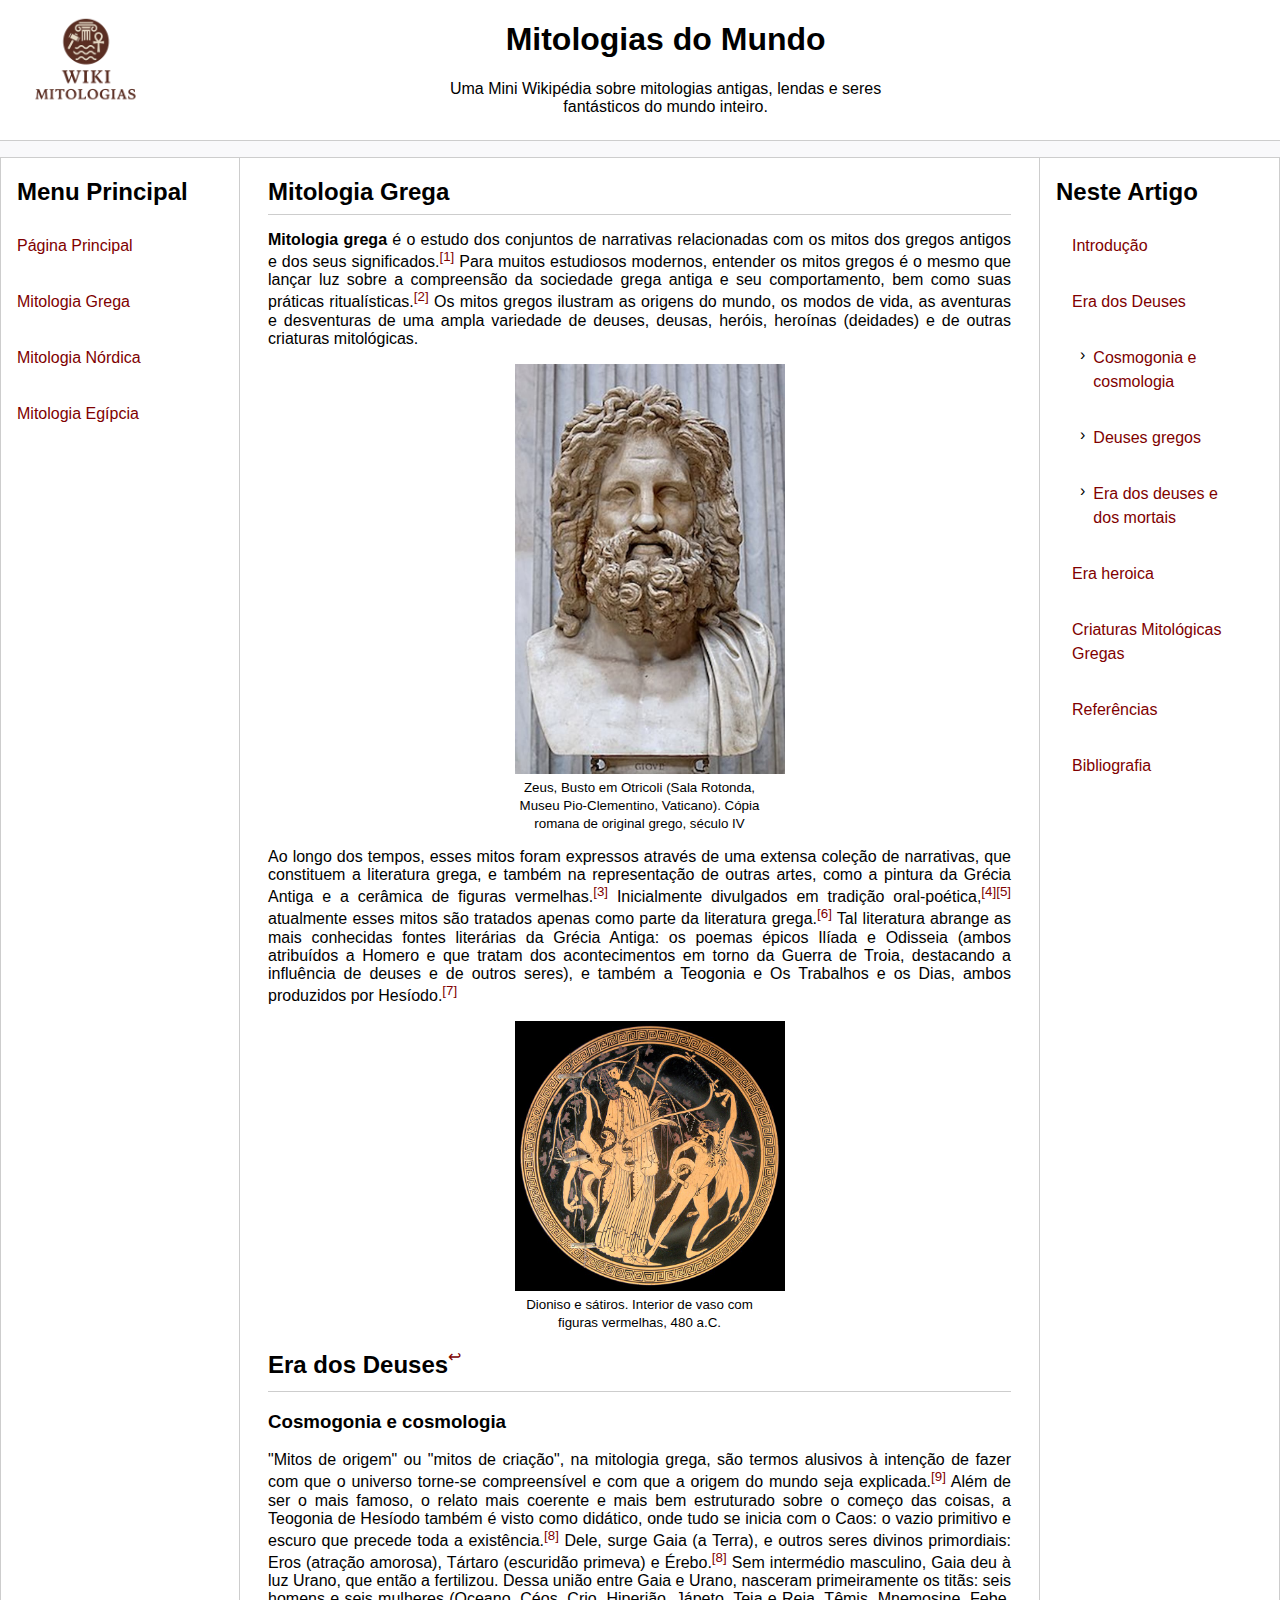
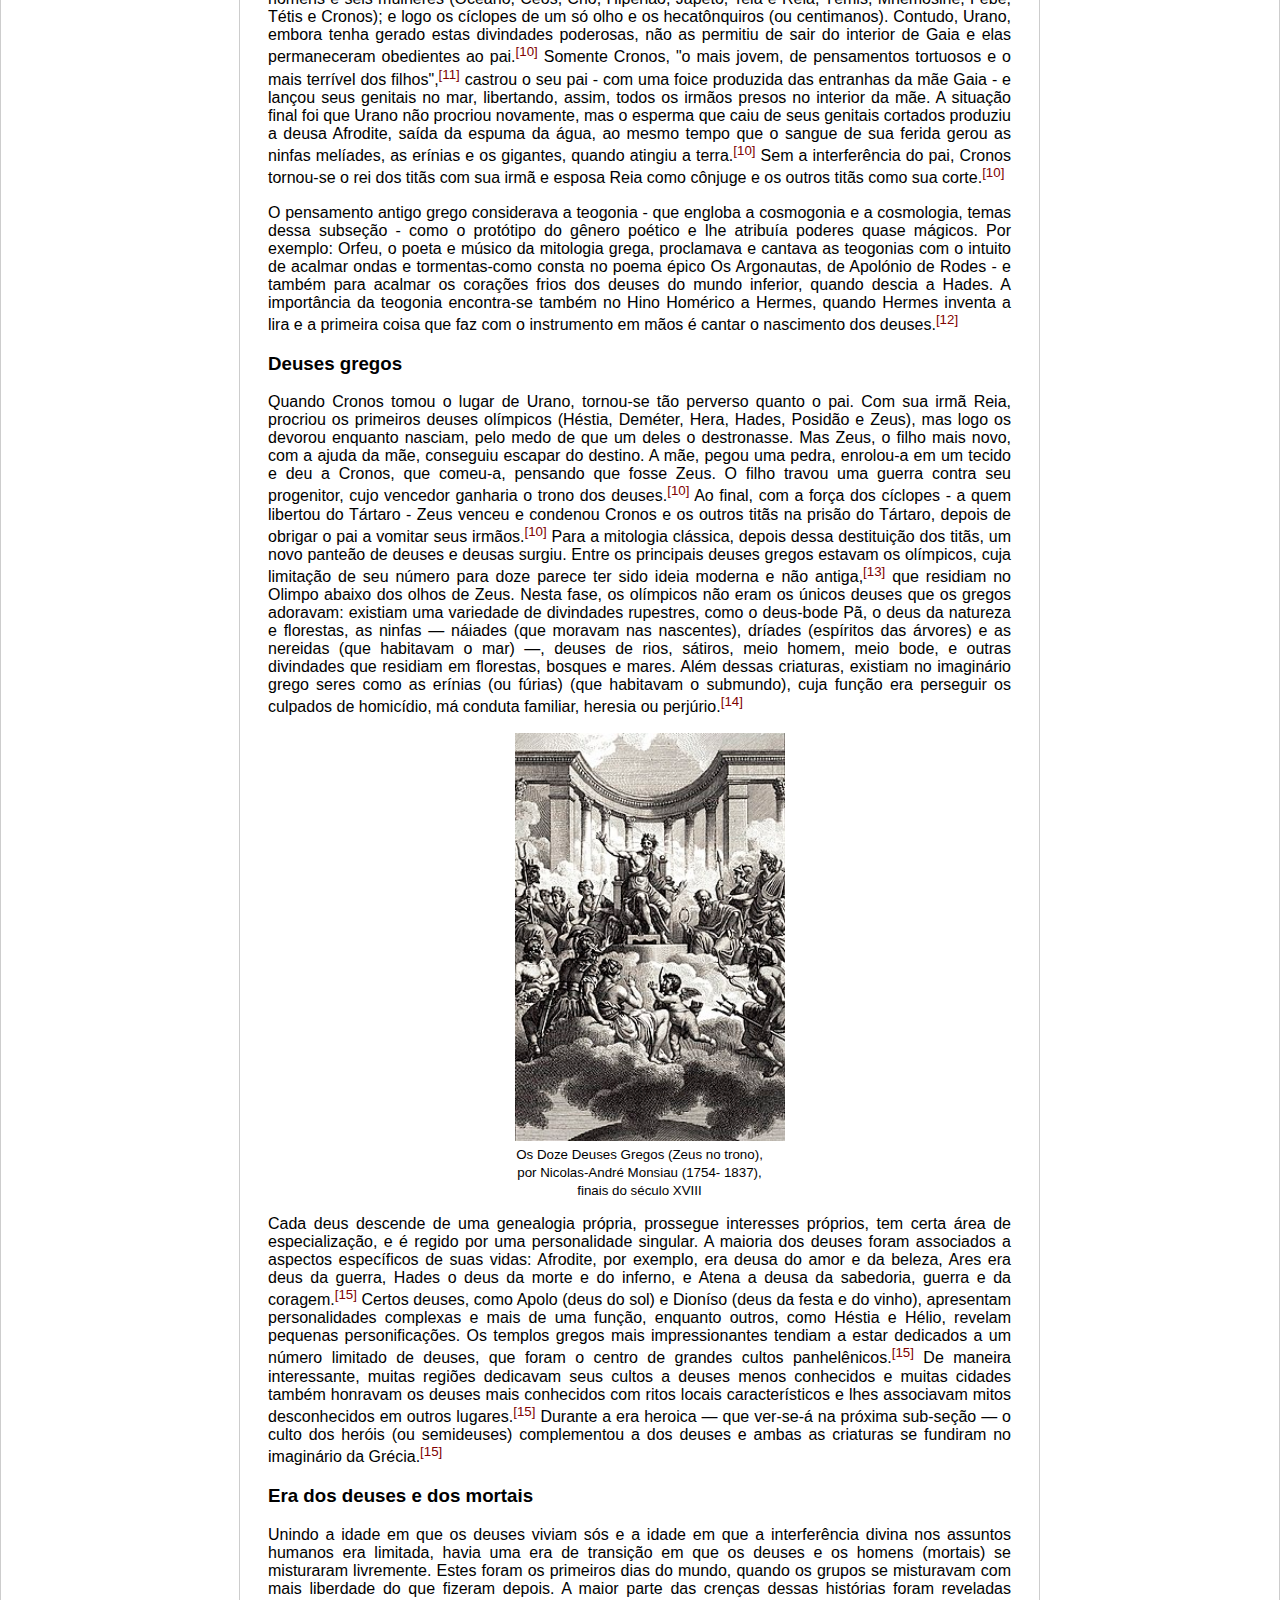
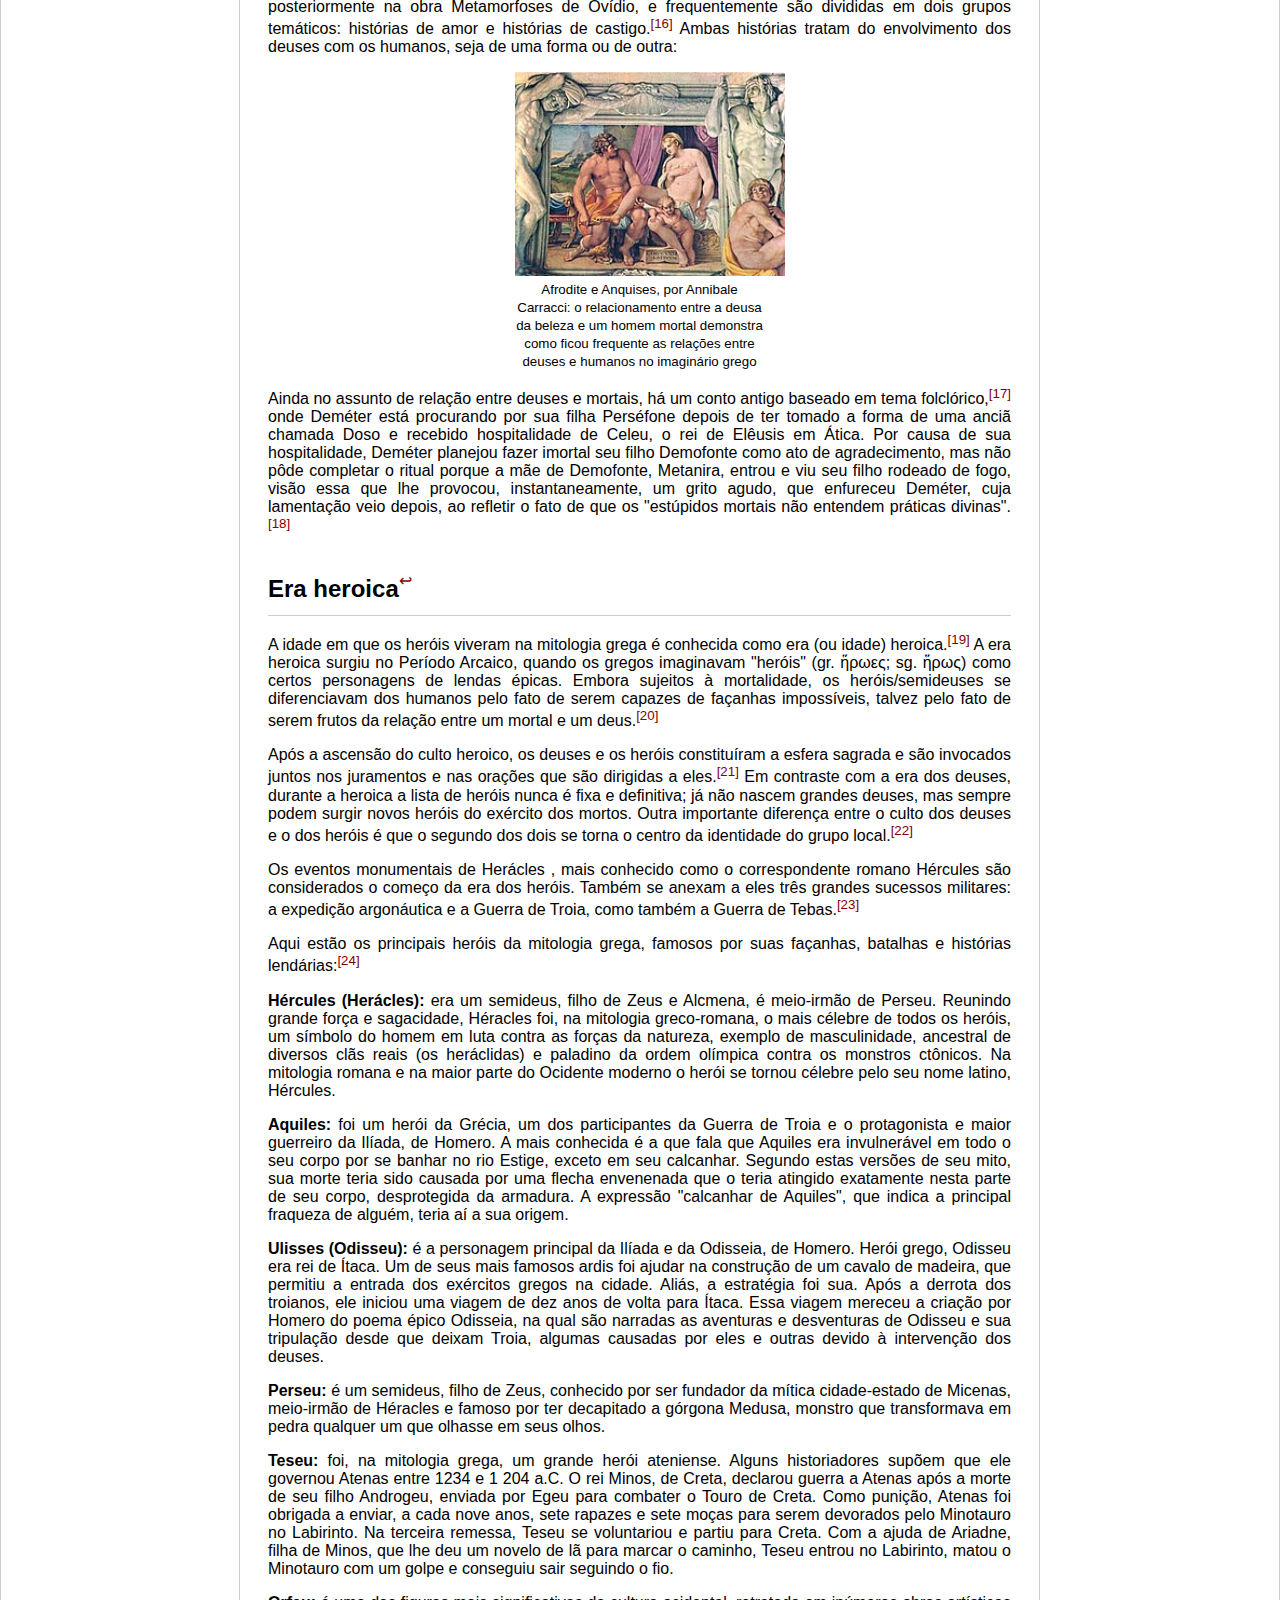
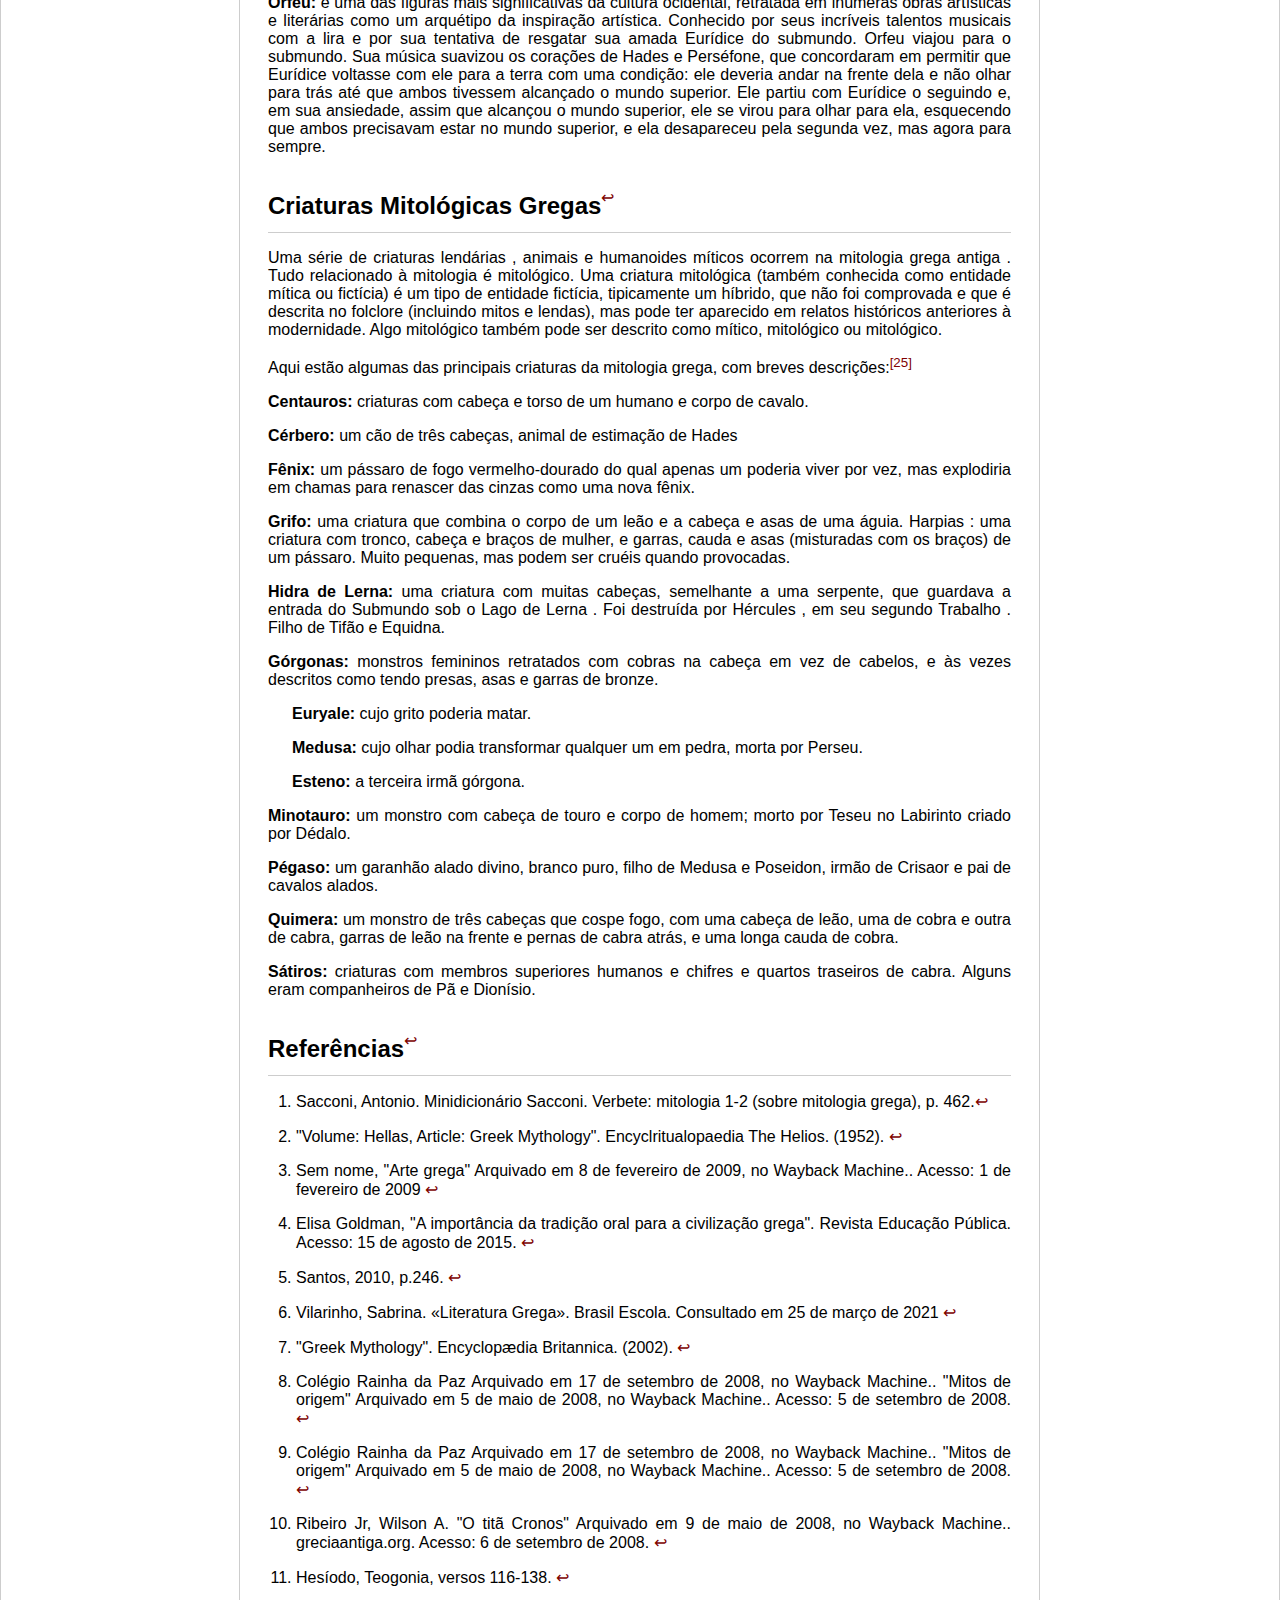
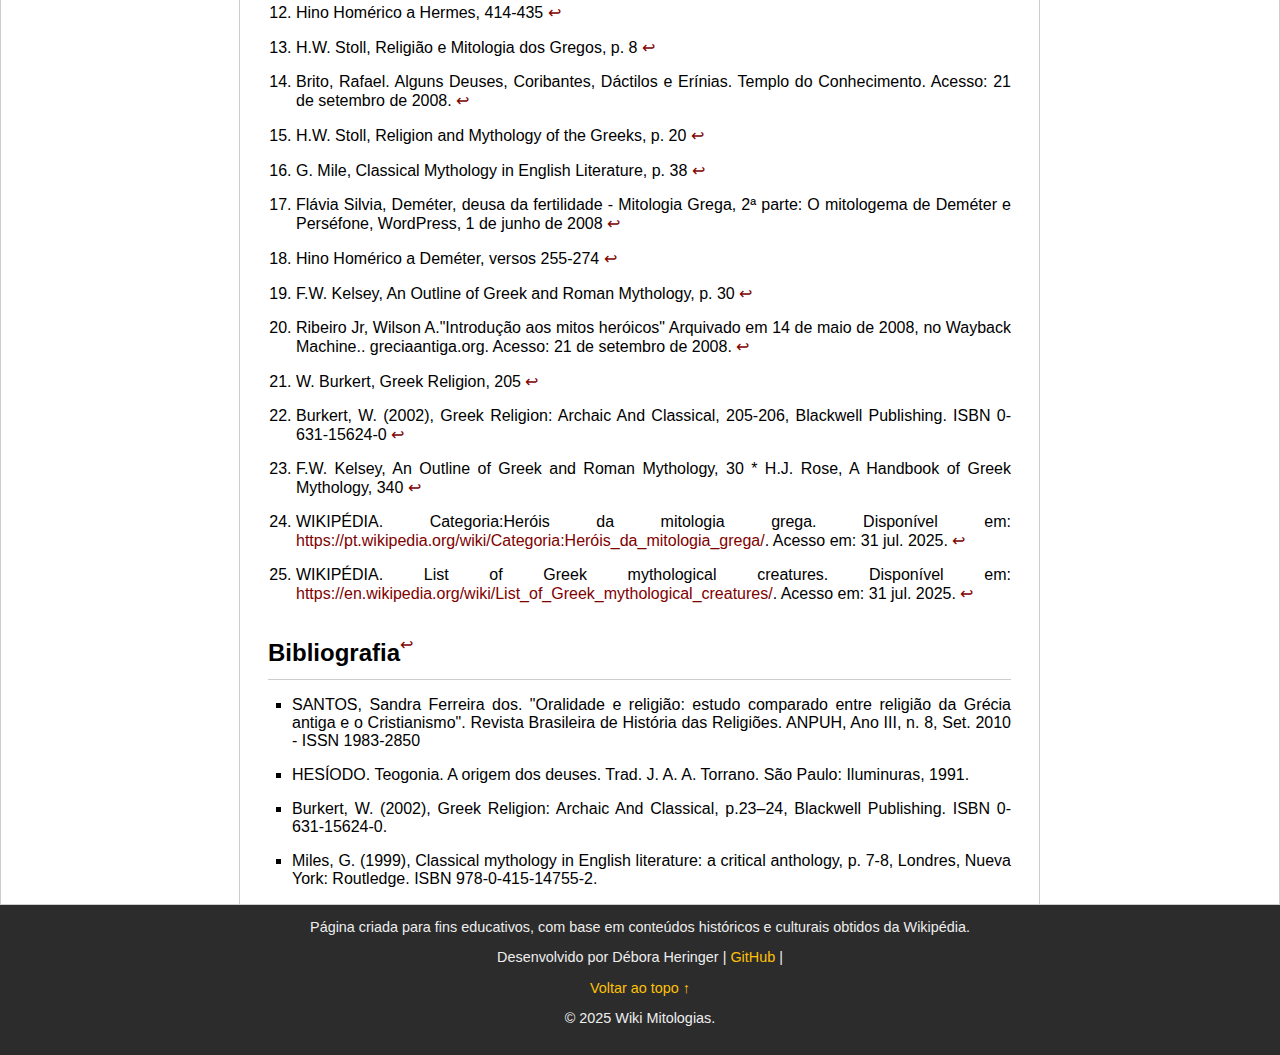
<file: pages/mitologia-grega.html>
<!DOCTYPE html>
<html lang="pt-br">
  <head>
    <meta charset="UTF-8" />
    <meta http-equiv="X-UA-Compatible" content="IE=edge" />
    <meta name="viewport" content="width=device-width, initial-scale=1.0" />
    <meta
      name="description"
      content="Explore a mitologia grega: deuses, heróis e criaturas míticas. Descubra as histórias que moldaram a cultura grega antiga."
    />
    <title>Mitologias do Mundo - Mitologia Grega</title>
    <link rel="stylesheet" href="../assets/css/style.css" />
    <link rel="stylesheet" href="../assets/css/responsive.css" />
  </head>
  <body>
    <header id="topo">
      <button
        id="btnToggle"
        aria-controls="menuSidebar"
        aria-expanded="false"
        aria-label="Abrir menu"
      >
        ☰
      </button>
      <div class="logo">
        <a href="../index.html" aria-label="Voltar para a página inicial"
          ><img src="../assets/images/logo.png" alt="Logotipo da Wiki Mitologias"
        /></a>
      </div>

      <div class="header-title">
        <h1>Mitologias do Mundo</h1>
        <p>
          Uma Mini Wikipédia sobre mitologias antigas, lendas e seres fantásticos do mundo inteiro.
        </p>
      </div>
    </header>
    <div class="bar"></div>

    <div class="content">
      <button id="toggleAnchorsBtn" aria-expanded="false" aria-controls="anchors">
        ☰ Ver Tópicos
      </button>
      <nav id="menuSidebar" class="sidebar" aria-label="Menu principal">
        <h2>Menu Principal</h2>
        <ul>
          <li><a href="../index.html">Página Principal</a></li>
          <li><a href="../pages/mitologia-grega.html" aria-current="page">Mitologia Grega</a></li>
          <li><a href="../pages/mitologia-nordica.html">Mitologia Nórdica</a></li>
          <li><a href="../pages/mitologia-egipcia.html">Mitologia Egípcia</a></li>
        </ul>
      </nav>

      <main>
        <section>
          <h2 id="introducao-grega">Mitologia Grega</h2>
          <hr />
          <p>
            <strong>Mitologia grega</strong> é o estudo dos conjuntos de narrativas relacionadas com
            os mitos dos gregos antigos e dos seus significados.<sup
              ><a href="#cite-note-mitologia-grega-1" id="ref-volta1">[1]</a></sup
            >
            Para muitos estudiosos modernos, entender os mitos gregos é o mesmo que lançar luz sobre
            a compreensão da sociedade grega antiga e seu comportamento, bem como suas práticas
            ritualísticas.<sup><a href="#cite-note-mitologia-grega-2" id="ref-volta2">[2]</a></sup>
            Os mitos gregos ilustram as origens do mundo, os modos de vida, as aventuras e
            desventuras de uma ampla variedade de deuses, deusas, heróis, heroínas (deidades) e de
            outras criaturas mitológicas.
          </p>
          <figure>
            <img
              src="../assets/images/mitologia-grega/Zeus_Otricoli_Pio-Clementino_Inv257.jpg"
              alt="Busto do deus grego Zeus, exibido em museu do Vaticano"
            />
            <figcaption>
              <small
                >Zeus, Busto em Otricoli (Sala Rotonda, Museu Pio-Clementino, Vaticano). Cópia
                romana de original grego, século IV</small
              >
            </figcaption>
          </figure>
          <p>
            Ao longo dos tempos, esses mitos foram expressos através de uma extensa coleção de
            narrativas, que constituem a literatura grega, e também na representação de outras
            artes, como a pintura da Grécia Antiga e a cerâmica de figuras vermelhas.<sup
              ><a href="#cite-note-mitologia-grega-3" id="ref-volta3">[3]</a></sup
            >
            Inicialmente divulgados em tradição oral-poética,<sup
              ><a href="#cite-note-mitologia-grega-4" id="ref-volta4">[4]</a></sup
            ><sup><a href="#cite-note-mitologia-grega-5" id="ref-volta5">[5]</a></sup> atualmente
            esses mitos são tratados apenas como parte da literatura grega.<sup
              ><a href="#cite-note-mitologia-grega-6" id="ref-volta6">[6]</a></sup
            >
            Tal literatura abrange as mais conhecidas fontes literárias da Grécia Antiga: os poemas
            épicos Ilíada e Odisseia (ambos atribuídos a Homero e que tratam dos acontecimentos em
            torno da Guerra de Troia, destacando a influência de deuses e de outros seres), e também
            a Teogonia e Os Trabalhos e os Dias, ambos produzidos por Hesíodo.<sup
              ><a href="#cite-note-mitologia-grega-7" id="ref-volta7">[7]</a></sup
            >
          </p>
          <figure>
            <img
              src="../assets/images/mitologia-grega/Dionysos_satyrs_Cdm_Paris_575.jpg"
              alt="Dioniso e sátiros"
            />
            <figcaption>
              <small>Dioniso e sátiros. Interior de vaso com figuras vermelhas, 480 a.C.</small>
            </figcaption>
          </figure>
        </section>
        <section>
          <div class="subtitle-flex">
            <h2 id="era-dos-deuses">Era dos Deuses</h2>
            <p><a href="#topo" aria-label="Voltar ao topo da página">↩</a></p>
          </div>
          <hr />
          <h3 id="cosmogonia-cosmologia">Cosmogonia e cosmologia</h3>
          <p>
            "Mitos de origem" ou "mitos de criação", na mitologia grega, são termos alusivos à
            intenção de fazer com que o universo torne-se compreensível e com que a origem do mundo
            seja explicada.<sup><a href="#cite-note-mitologia-grega-9" id="ref-volta9">[9]</a></sup>
            Além de ser o mais famoso, o relato mais coerente e mais bem estruturado sobre o começo
            das coisas, a Teogonia de Hesíodo também é visto como didático, onde tudo se inicia com
            o Caos: o vazio primitivo e escuro que precede toda a existência.<sup
              ><a href="#cite-note-mitologia-grega-8" id="ref-volta8">[8]</a></sup
            >
            Dele, surge Gaia (a Terra), e outros seres divinos primordiais: Eros (atração amorosa),
            Tártaro (escuridão primeva) e Érebo.<sup
              ><a href="#cite-note-mitologia-grega-8" id="ref-volta8">[8]</a></sup
            >
            Sem intermédio masculino, Gaia deu à luz Urano, que então a fertilizou. Dessa união
            entre Gaia e Urano, nasceram primeiramente os titãs: seis homens e seis mulheres
            (Oceano, Céos, Crio, Hiperião, Jápeto, Teia e Reia, Têmis, Mnemosine, Febe, Tétis e
            Cronos); e logo os cíclopes de um só olho e os hecatônquiros (ou centimanos). Contudo,
            Urano, embora tenha gerado estas divindades poderosas, não as permitiu de sair do
            interior de Gaia e elas permaneceram obedientes ao pai.<sup
              ><a href="#cite-note-mitologia-grega-10" id="ref-volta10">[10]</a></sup
            >
            Somente Cronos, "o mais jovem, de pensamentos tortuosos e o mais terrível dos
            filhos",<sup><a href="#cite-note-mitologia-grega-11" id="ref-volta11">[11]</a></sup>
            castrou o seu pai - com uma foice produzida das entranhas da mãe Gaia - e lançou seus
            genitais no mar, libertando, assim, todos os irmãos presos no interior da mãe. A
            situação final foi que Urano não procriou novamente, mas o esperma que caiu de seus
            genitais cortados produziu a deusa Afrodite, saída da espuma da água, ao mesmo tempo que
            o sangue de sua ferida gerou as ninfas melíades, as erínias e os gigantes, quando
            atingiu a terra.<sup
              ><a href="#cite-note-mitologia-grega-10" id="ref-volta10">[10]</a></sup
            >
            Sem a interferência do pai, Cronos tornou-se o rei dos titãs com sua irmã e esposa Reia
            como cônjuge e os outros titãs como sua corte.<sup
              ><a href="#cite-note-mitologia-grega-10" id="ref-volta10">[10]</a></sup
            >
          </p>
          <p>
            O pensamento antigo grego considerava a teogonia - que engloba a cosmogonia e a
            cosmologia, temas dessa subseção - como o protótipo do gênero poético e lhe atribuía
            poderes quase mágicos. Por exemplo: Orfeu, o poeta e músico da mitologia grega,
            proclamava e cantava as teogonias com o intuito de acalmar ondas e tormentas-como consta
            no poema épico Os Argonautas, de Apolónio de Rodes - e também para acalmar os corações
            frios dos deuses do mundo inferior, quando descia a Hades. A importância da teogonia
            encontra-se também no Hino Homérico a Hermes, quando Hermes inventa a lira e a primeira
            coisa que faz com o instrumento em mãos é cantar o nascimento dos deuses.<sup
              ><a href="#cite-note-mitologia-grega-12" id="ref-volta12">[12]</a></sup
            >
          </p>

          <h3 id="deuses-gregos">Deuses gregos</h3>
          <p>
            Quando Cronos tomou o lugar de Urano, tornou-se tão perverso quanto o pai. Com sua irmã
            Reia, procriou os primeiros deuses olímpicos (Héstia, Deméter, Hera, Hades, Posidão e
            Zeus), mas logo os devorou enquanto nasciam, pelo medo de que um deles o destronasse.
            Mas Zeus, o filho mais novo, com a ajuda da mãe, conseguiu escapar do destino. A mãe,
            pegou uma pedra, enrolou-a em um tecido e deu a Cronos, que comeu-a, pensando que fosse
            Zeus. O filho travou uma guerra contra seu progenitor, cujo vencedor ganharia o trono
            dos deuses.<sup><a href="#cite-note-mitologia-grega-10" id="ref-volta10">[10]</a></sup>
            Ao final, com a força dos cíclopes - a quem libertou do Tártaro - Zeus venceu e condenou
            Cronos e os outros titãs na prisão do Tártaro, depois de obrigar o pai a vomitar seus
            irmãos.<sup><a href="#cite-note-mitologia-grega-10" id="ref-volta10">[10]</a></sup> Para
            a mitologia clássica, depois dessa destituição dos titãs, um novo panteão de deuses e
            deusas surgiu. Entre os principais deuses gregos estavam os olímpicos, cuja limitação de
            seu número para doze parece ter sido ideia moderna e não antiga,<sup
              ><a href="#cite-note-mitologia-grega-13" id="ref-volta13">[13]</a></sup
            >
            que residiam no Olimpo abaixo dos olhos de Zeus. Nesta fase, os olímpicos não eram os
            únicos deuses que os gregos adoravam: existiam uma variedade de divindades rupestres,
            como o deus-bode Pã, o deus da natureza e florestas, as ninfas — náiades (que moravam
            nas nascentes), dríades (espíritos das árvores) e as nereidas (que habitavam o mar) —,
            deuses de rios, sátiros, meio homem, meio bode, e outras divindades que residiam em
            florestas, bosques e mares. Além dessas criaturas, existiam no imaginário grego seres
            como as erínias (ou fúrias) (que habitavam o submundo), cuja função era perseguir os
            culpados de homicídio, má conduta familiar, heresia ou perjúrio.<sup
              ><a href="#cite-note-mitologia-grega-14" id="ref-volta14">[14]</a></sup
            >
          </p>
          <figure>
            <img src="../assets/images/mitologia-grega/Olympians.jpg" alt="Doze Deuses Gregos" />
            <figcaption>
              <small
                >Os Doze Deuses Gregos (Zeus no trono), por Nicolas-André Monsiau (1754- 1837),
                finais do século XVIII</small
              >
            </figcaption>
          </figure>
          <p>
            Cada deus descende de uma genealogia própria, prossegue interesses próprios, tem certa
            área de especialização, e é regido por uma personalidade singular. A maioria dos deuses
            foram associados a aspectos específicos de suas vidas: Afrodite, por exemplo, era deusa
            do amor e da beleza, Ares era deus da guerra, Hades o deus da morte e do inferno, e
            Atena a deusa da sabedoria, guerra e da coragem.<sup
              ><a href="#cite-note-mitologia-grega-15" id="ref-volta15">[15]</a></sup
            >
            Certos deuses, como Apolo (deus do sol) e Dioníso (deus da festa e do vinho), apresentam
            personalidades complexas e mais de uma função, enquanto outros, como Héstia e Hélio,
            revelam pequenas personificações. Os templos gregos mais impressionantes tendiam a estar
            dedicados a um número limitado de deuses, que foram o centro de grandes cultos
            panhelênicos.<sup
              ><a href="#cite-note-mitologia-grega-15" id="ref-volta15">[15]</a></sup
            >
            De maneira interessante, muitas regiões dedicavam seus cultos a deuses menos conhecidos
            e muitas cidades também honravam os deuses mais conhecidos com ritos locais
            característicos e lhes associavam mitos desconhecidos em outros lugares.<sup
              ><a href="#cite-note-mitologia-grega-15" id="ref-volta15">[15]</a></sup
            >
            Durante a era heroica — que ver-se-á na próxima sub-seção — o culto dos heróis (ou
            semideuses) complementou a dos deuses e ambas as criaturas se fundiram no imaginário da
            Grécia.<sup><a href="#cite-note-mitologia-grega-15" id="ref-volta15">[15]</a></sup>
          </p>
          <h3 id="era-deuses-mortais">Era dos deuses e dos mortais</h3>
          <p>
            Unindo a idade em que os deuses viviam sós e a idade em que a interferência divina nos
            assuntos humanos era limitada, havia uma era de transição em que os deuses e os homens
            (mortais) se misturaram livremente. Estes foram os primeiros dias do mundo, quando os
            grupos se misturavam com mais liberdade do que fizeram depois. A maior parte das crenças
            dessas histórias foram reveladas posteriormente na obra Metamorfoses de Ovídio, e
            frequentemente são divididas em dois grupos temáticos: histórias de amor e histórias de
            castigo.<sup><a href="#cite-note-mitologia-grega-16" id="ref-volta16">[16]</a></sup>
            Ambas histórias tratam do envolvimento dos deuses com os humanos, seja de uma forma ou
            de outra:
          </p>
          <figure>
            <img
              src="../assets/images/mitologia-grega/250px-Venus_and_Anchises.jpg"
              alt="Doze Deuses Gregos"
            />
            <figcaption>
              <small
                >Afrodite e Anquises, por Annibale Carracci: o relacionamento entre a deusa da
                beleza e um homem mortal demonstra como ficou frequente as relações entre deuses e
                humanos no imaginário grego</small
              >
            </figcaption>
          </figure>
          <p>
            Ainda no assunto de relação entre deuses e mortais, há um conto antigo baseado em tema
            folclórico,<sup><a href="#cite-note-mitologia-grega-17" id="ref-volta17">[17]</a></sup>
            onde Deméter está procurando por sua filha Perséfone depois de ter tomado a forma de uma
            anciã chamada Doso e recebido hospitalidade de Celeu, o rei de Elêusis em Ática. Por
            causa de sua hospitalidade, Deméter planejou fazer imortal seu filho Demofonte como ato
            de agradecimento, mas não pôde completar o ritual porque a mãe de Demofonte, Metanira,
            entrou e viu seu filho rodeado de fogo, visão essa que lhe provocou, instantaneamente,
            um grito agudo, que enfureceu Deméter, cuja lamentação veio depois, ao refletir o fato
            de que os "estúpidos mortais não entendem práticas divinas".<sup
              ><a href="#cite-note-mitologia-grega-18" id="ref-volta18">[18]</a></sup
            >
          </p>
        </section>
        <section>
          <div class="subtitle-flex">
            <h2 id="era-heroica">Era heroica</h2>
            <p><a href="#topo" aria-label="Voltar ao topo da página">↩</a></p>
          </div>
          <hr />
          <p>
            A idade em que os heróis viveram na mitologia grega é conhecida como era (ou idade)
            heroica.<sup><a href="#cite-note-mitologia-grega-19" id="ref-volta19">[19]</a></sup> A
            era heroica surgiu no Período Arcaico, quando os gregos imaginavam "heróis" (gr. ἥρωες;
            sg. ἥρως) como certos personagens de lendas épicas. Embora sujeitos à mortalidade, os
            heróis/semideuses se diferenciavam dos humanos pelo fato de serem capazes de façanhas
            impossíveis, talvez pelo fato de serem frutos da relação entre um mortal e um deus.<sup
              ><a href="#cite-note-mitologia-grega-20" id="ref-volta20">[20]</a></sup
            >
          </p>
          <p>
            Após a ascensão do culto heroico, os deuses e os heróis constituíram a esfera sagrada e
            são invocados juntos nos juramentos e nas orações que são dirigidas a eles.<sup
              ><a href="#cite-note-mitologia-grega-21" id="ref-volta21">[21]</a></sup
            >
            Em contraste com a era dos deuses, durante a heroica a lista de heróis nunca é fixa e
            definitiva; já não nascem grandes deuses, mas sempre podem surgir novos heróis do
            exército dos mortos. Outra importante diferença entre o culto dos deuses e o dos heróis
            é que o segundo dos dois se torna o centro da identidade do grupo local.<sup
              ><a href="#cite-note-mitologia-grega-22" id="ref-volta22">[22]</a></sup
            >
          </p>
          <p>
            Os eventos monumentais de Herácles , mais conhecido como o correspondente romano
            Hércules são considerados o começo da era dos heróis. Também se anexam a eles três
            grandes sucessos militares: a expedição argonáutica e a Guerra de Troia, como também a
            Guerra de Tebas.<sup
              ><a href="#cite-note-mitologia-grega-23" id="ref-volta23">[23]</a></sup
            >
          </p>
          <p>
            Aqui estão os principais heróis da mitologia grega, famosos por suas façanhas, batalhas
            e histórias lendárias:<sup
              ><a href="#cite-note-mitologia-grega-24" id="ref-volta24">[24]</a></sup
            >
          </p>
          <ul>
            <li>
              <p>
                <strong>Hércules (Herácles): </strong>era um semideus, filho de Zeus e Alcmena, é
                meio-irmão de Perseu. Reunindo grande força e sagacidade, Héracles foi, na mitologia
                greco-romana, o mais célebre de todos os heróis, um símbolo do homem em luta contra
                as forças da natureza, exemplo de masculinidade, ancestral de diversos clãs reais
                (os heráclidas) e paladino da ordem olímpica contra os monstros ctônicos. Na
                mitologia romana e na maior parte do Ocidente moderno o herói se tornou célebre pelo
                seu nome latino, Hércules.
              </p>
            </li>
            <li>
              <p>
                <strong>Aquiles: </strong>foi um herói da Grécia, um dos participantes da Guerra de
                Troia e o protagonista e maior guerreiro da Ilíada, de Homero. A mais conhecida é a
                que fala que Aquiles era invulnerável em todo o seu corpo por se banhar no rio
                Estige, exceto em seu calcanhar. Segundo estas versões de seu mito, sua morte teria
                sido causada por uma flecha envenenada que o teria atingido exatamente nesta parte
                de seu corpo, desprotegida da armadura. A expressão "calcanhar de Aquiles", que
                indica a principal fraqueza de alguém, teria aí a sua origem.
              </p>
            </li>
            <li>
              <p>
                <strong>Ulisses (Odisseu): </strong>é a personagem principal da Ilíada e da
                Odisseia, de Homero. Herói grego, Odisseu era rei de Ítaca. Um de seus mais famosos
                ardis foi ajudar na construção de um cavalo de madeira, que permitiu a entrada dos
                exércitos gregos na cidade. Aliás, a estratégia foi sua. Após a derrota dos
                troianos, ele iniciou uma viagem de dez anos de volta para Ítaca. Essa viagem
                mereceu a criação por Homero do poema épico Odisseia, na qual são narradas as
                aventuras e desventuras de Odisseu e sua tripulação desde que deixam Troia, algumas
                causadas por eles e outras devido à intervenção dos deuses.
              </p>
            </li>
            <li>
              <p>
                <strong>Perseu: </strong>é um semideus, filho de Zeus, conhecido por ser fundador da
                mítica cidade-estado de Micenas, meio-irmão de Héracles e famoso por ter decapitado
                a górgona Medusa, monstro que transformava em pedra qualquer um que olhasse em seus
                olhos.
              </p>
            </li>
            <li>
              <p>
                <strong>Teseu: </strong>foi, na mitologia grega, um grande herói ateniense. Alguns
                historiadores supõem que ele governou Atenas entre 1234 e 1 204 a.C. O rei Minos, de
                Creta, declarou guerra a Atenas após a morte de seu filho Androgeu, enviada por Egeu
                para combater o Touro de Creta. Como punição, Atenas foi obrigada a enviar, a cada
                nove anos, sete rapazes e sete moças para serem devorados pelo Minotauro no
                Labirinto. Na terceira remessa, Teseu se voluntariou e partiu para Creta. Com a
                ajuda de Ariadne, filha de Minos, que lhe deu um novelo de lã para marcar o caminho,
                Teseu entrou no Labirinto, matou o Minotauro com um golpe e conseguiu sair seguindo
                o fio.
              </p>
            </li>
            <li>
              <p>
                <strong>Orfeu: </strong>é uma das figuras mais significativas da cultura ocidental,
                retratada em inúmeras obras artísticas e literárias como um arquétipo da inspiração
                artística. Conhecido por seus incríveis talentos musicais com a lira e por sua
                tentativa de resgatar sua amada Eurídice do submundo. Orfeu viajou para o submundo.
                Sua música suavizou os corações de Hades e Perséfone, que concordaram em permitir
                que Eurídice voltasse com ele para a terra com uma condição: ele deveria andar na
                frente dela e não olhar para trás até que ambos tivessem alcançado o mundo superior.
                Ele partiu com Eurídice o seguindo e, em sua ansiedade, assim que alcançou o mundo
                superior, ele se virou para olhar para ela, esquecendo que ambos precisavam estar no
                mundo superior, e ela desapareceu pela segunda vez, mas agora para sempre.
              </p>
            </li>
          </ul>
        </section>
        <section class="ul-text">
          <div class="subtitle-flex">
            <h2 id="criaturas-gregas">Criaturas Mitológicas Gregas</h2>
            <p><a href="#topo" aria-label="Voltar ao topo da página">↩</a></p>
          </div>
          <hr />
          <p>
            Uma série de criaturas lendárias , animais e humanoides míticos ocorrem na mitologia
            grega antiga . Tudo relacionado à mitologia é mitológico. Uma criatura mitológica
            (também conhecida como entidade mítica ou fictícia) é um tipo de entidade fictícia,
            tipicamente um híbrido, que não foi comprovada e que é descrita no folclore (incluindo
            mitos e lendas), mas pode ter aparecido em relatos históricos anteriores à modernidade.
            Algo mitológico também pode ser descrito como mítico, mitológico ou mitológico.
          </p>
          <p>
            Aqui estão algumas das principais criaturas da mitologia grega, com breves
            descrições:<sup><a href="#cite-note-mitologia-grega-25" id="ref-volta25">[25]</a></sup>
          </p>
          <ul>
            <li>
              <p>
                <strong>Centauros: </strong>criaturas com cabeça e torso de um humano e corpo de
                cavalo.
              </p>
            </li>
            <li>
              <p><strong>Cérbero: </strong>um cão de três cabeças, animal de estimação de Hades</p>
            </li>
            <li>
              <p>
                <strong>Fênix: </strong>um pássaro de fogo vermelho-dourado do qual apenas um
                poderia viver por vez, mas explodiria em chamas para renascer das cinzas como uma
                nova fênix.
              </p>
            </li>
            <li>
              <p>
                <strong>Grifo: </strong>uma criatura que combina o corpo de um leão e a cabeça e
                asas de uma águia. Harpias : uma criatura com tronco, cabeça e braços de mulher, e
                garras, cauda e asas (misturadas com os braços) de um pássaro. Muito pequenas, mas
                podem ser cruéis quando provocadas.
              </p>
            </li>
            <li>
              <p>
                <strong>Hidra de Lerna: </strong>uma criatura com muitas cabeças, semelhante a uma
                serpente, que guardava a entrada do Submundo sob o Lago de Lerna . Foi destruída por
                Hércules , em seu segundo Trabalho . Filho de Tifão e Equidna.
              </p>
            </li>
            <li>
              <p>
                <strong>Górgonas: </strong>monstros femininos retratados com cobras na cabeça em vez
                de cabelos, e às vezes descritos como tendo presas, asas e garras de bronze.
              </p>
              <ul>
                <li>
                  <p><strong>Euryale: </strong>cujo grito poderia matar.</p>
                </li>
                <li>
                  <p>
                    <strong>Medusa: </strong>cujo olhar podia transformar qualquer um em pedra,
                    morta por Perseu.
                  </p>
                </li>
                <li>
                  <p><strong>Esteno: </strong>a terceira irmã górgona.</p>
                </li>
              </ul>
            </li>
            <li>
              <p>
                <strong>Minotauro: </strong>um monstro com cabeça de touro e corpo de homem; morto
                por Teseu no Labirinto criado por Dédalo.
              </p>
            </li>
            <li>
              <p>
                <strong>Pégaso: </strong>um garanhão alado divino, branco puro, filho de Medusa e
                Poseidon, irmão de Crisaor e pai de cavalos alados.
              </p>
            </li>
            <li>
              <p>
                <strong>Quimera: </strong>um monstro de três cabeças que cospe fogo, com uma cabeça
                de leão, uma de cobra e outra de cabra, garras de leão na frente e pernas de cabra
                atrás, e uma longa cauda de cobra.
              </p>
            </li>
            <li>
              <p>
                <strong>Sátiros: </strong>criaturas com membros superiores humanos e chifres e
                quartos traseiros de cabra. Alguns eram companheiros de Pã e Dionísio.
              </p>
            </li>
          </ul>
        </section>
        <section id="referencias" aria-labelledby="titulo-ref">
          <div class="subtitle-flex">
            <h2 id="titulo-ref">Referências</h2>
            <p><a href="#topo" aria-label="Voltar ao topo da página">↩</a></p>
          </div>
          <hr />
          <ol>
            <li id="cite-note-mitologia-grega-1">
              <p>
                Sacconi, Antonio. Minidicionário Sacconi. Verbete: mitologia 1-2 (sobre mitologia
                grega), p. 462.<a href="#ref-volta1" aria-label="Voltar ao ponto de referência 1"
                  >↩</a
                >
              </p>
            </li>
            <li id="cite-note-mitologia-grega-2">
              <p>
                "Volume: Hellas, Article: Greek Mythology". Encyclritualopaedia The Helios. (1952).
                <a href="#ref-volta2" aria-label="Voltar ao ponto de referência 2">↩</a>
              </p>
            </li>
            <li id="cite-note-mitologia-grega-3">
              <p>
                Sem nome, "Arte grega" Arquivado em 8 de fevereiro de 2009, no Wayback Machine..
                Acesso: 1 de fevereiro de 2009
                <a href="#ref-volta3" aria-label="Voltar ao ponto de referência 3">↩</a>
              </p>
            </li>
            <li id="cite-note-mitologia-grega-4">
              <p>
                Elisa Goldman, "A importância da tradição oral para a civilização grega". Revista
                Educação Pública. Acesso: 15 de agosto de 2015.
                <a href="#ref-volta4" aria-label="Voltar ao ponto de referência 4">↩</a>
              </p>
            </li>
            <li id="cite-note-mitologia-grega-5">
              <p>
                Santos, 2010, p.246.
                <a href="#ref-volta5" aria-label="Voltar ao ponto de referência 5">↩</a>
              </p>
            </li>
            <li id="cite-note-mitologia-grega-6">
              <p>
                Vilarinho, Sabrina. «Literatura Grega». Brasil Escola. Consultado em 25 de março de
                2021
                <a href="#ref-volta6" aria-label="Voltar ao ponto de referência 6">↩</a>
              </p>
            </li>
            <li id="cite-note-mitologia-grega-7">
              <p>
                "Greek Mythology". Encyclopædia Britannica. (2002).
                <a href="#ref-volta7" aria-label="Voltar ao ponto de referência 7">↩</a>
              </p>
            </li>
            <li id="cite-note-mitologia-grega-8">
              <p>
                Colégio Rainha da Paz Arquivado em 17 de setembro de 2008, no Wayback Machine..
                "Mitos de origem" Arquivado em 5 de maio de 2008, no Wayback Machine.. Acesso: 5 de
                setembro de 2008.
                <a href="#ref-volta8" aria-label="Voltar ao ponto de referência 8">↩</a>
              </p>
            </li>
            <li id="cite-note-mitologia-grega-9">
              <p>
                Colégio Rainha da Paz Arquivado em 17 de setembro de 2008, no Wayback Machine..
                "Mitos de origem" Arquivado em 5 de maio de 2008, no Wayback Machine.. Acesso: 5 de
                setembro de 2008.
                <a href="#ref-volta9" aria-label="Voltar ao ponto de referência 9">↩</a>
              </p>
            </li>
            <li id="cite-note-mitologia-grega-10">
              <p>
                Ribeiro Jr, Wilson A. "O titã Cronos" Arquivado em 9 de maio de 2008, no Wayback
                Machine.. greciaantiga.org. Acesso: 6 de setembro de 2008.
                <a href="#ref-volta10" aria-label="Voltar ao ponto de referência 10">↩</a>
              </p>
            </li>
            <li id="cite-note-mitologia-grega-11">
              <p>
                Hesíodo, Teogonia, versos 116-138.
                <a href="#ref-volta11" aria-label="Voltar ao ponto de referência 11">↩</a>
              </p>
            </li>
            <li id="cite-note-mitologia-grega-12">
              <p>
                Hino Homérico a Hermes, 414-435
                <a href="#ref-volta12" aria-label="Voltar ao ponto de referência 12">↩</a>
              </p>
            </li>
            <li id="cite-note-mitologia-grega-13">
              <p>
                H.W. Stoll, Religião e Mitologia dos Gregos, p. 8
                <a href="#ref-volta13" aria-label="Voltar ao ponto de referência 13">↩</a>
              </p>
            </li>
            <li id="cite-note-mitologia-grega-14">
              <p>
                Brito, Rafael. Alguns Deuses, Coribantes, Dáctilos e Erínias. Templo do
                Conhecimento. Acesso: 21 de setembro de 2008.
                <a href="#ref-volta14" aria-label="Voltar ao ponto de referência 14">↩</a>
              </p>
            </li>
            <li id="cite-note-mitologia-grega-15">
              <p>
                H.W. Stoll, Religion and Mythology of the Greeks, p. 20
                <a href="#ref-volta15" aria-label="Voltar ao ponto de referência 15">↩</a>
              </p>
            </li>
            <li id="cite-note-mitologia-grega-16">
              <p>
                G. Mile, Classical Mythology in English Literature, p. 38
                <a href="#ref-volta16" aria-label="Voltar ao ponto de referência 16">↩</a>
              </p>
            </li>
            <li id="cite-note-mitologia-grega-17">
              <p>
                Flávia Silvia, Deméter, deusa da fertilidade - Mitologia Grega, 2ª parte: O
                mitologema de Deméter e Perséfone, WordPress, 1 de junho de 2008
                <a href="#ref-volta17" aria-label="Voltar ao ponto de referência 17">↩</a>
              </p>
            </li>
            <li id="cite-note-mitologia-grega-18">
              <p>
                Hino Homérico a Deméter, versos 255-274
                <a href="#ref-volta18" aria-label="Voltar ao ponto de referência 18">↩</a>
              </p>
            </li>
            <li id="cite-note-mitologia-grega-19">
              <p>
                F.W. Kelsey, An Outline of Greek and Roman Mythology, p. 30
                <a href="#ref-volta19" aria-label="Voltar ao ponto de referência 19">↩</a>
              </p>
            </li>
            <li id="cite-note-mitologia-grega-20">
              <p>
                Ribeiro Jr, Wilson A."Introdução aos mitos heróicos" Arquivado em 14 de maio de
                2008, no Wayback Machine.. greciaantiga.org. Acesso: 21 de setembro de 2008.
                <a href="#ref-volta20" aria-label="Voltar ao ponto de referência 20">↩</a>
              </p>
            </li>
            <li id="cite-note-mitologia-grega-21">
              <p>
                W. Burkert, Greek Religion, 205
                <a href="#ref-volta21" aria-label="Voltar ao ponto de referência 21">↩</a>
              </p>
            </li>
            <li id="cite-note-mitologia-grega-22">
              <p>
                Burkert, W. (2002), Greek Religion: Archaic And Classical, 205-206, Blackwell
                Publishing. ISBN 0-631-15624-0
                <a href="#ref-volta22" aria-label="Voltar ao ponto de referência 22">↩</a>
              </p>
            </li>
            <li id="cite-note-mitologia-grega-23">
              <p>
                F.W. Kelsey, An Outline of Greek and Roman Mythology, 30 * H.J. Rose, A Handbook of
                Greek Mythology, 340
                <a href="#ref-volta23" aria-label="Voltar ao ponto de referência 23">↩</a>
              </p>
            </li>
            <li id="cite-note-mitologia-grega-24">
              <p>
                WIKIPÉDIA. Categoria:Heróis da mitologia grega. Disponível em:
                <a
                  href="https://pt.wikipedia.org/wiki/Categoria:Heróis_da_mitologia_grega/"
                  target="_blank"
                  rel="noopener"
                  aria-label="Abrir lista de heróis gregos na Wikipédia em nova aba"
                  >https://pt.wikipedia.org/wiki/Categoria:Heróis_da_mitologia_grega/</a
                >. Acesso em: 31 jul. 2025.
                <a href="#ref-volta24" aria-label="Voltar ao ponto de referência 24">↩</a>
              </p>
            </li>
            <li id="cite-note-mitologia-grega-25">
              <p>
                WIKIPÉDIA. List of Greek mythological creatures. Disponível em:
                <a
                  href="https://en.wikipedia.org/wiki/List_of_Greek_mythological_creatures"
                  target="_blank"
                  rel="noopener"
                  aria-label="Abrir lista de criaturas gregas na Wikipédia em nova aba"
                  >https://en.wikipedia.org/wiki/List_of_Greek_mythological_creatures/</a
                >. Acesso em: 31 jul. 2025.
                <a href="#ref-volta25" aria-label="Voltar ao ponto de referência 25">↩</a>
              </p>
            </li>
          </ol>
        </section>
        <section id="bibliografia" aria-labelledby="titulo-bibliografia">
          <div class="subtitle-flex">
            <h2 id="titulo-bibliografia">Bibliografia</h2>
            <p><a href="#topo" aria-label="Voltar ao topo da página">↩</a></p>
          </div>
          <hr />
          <ul class="lista-bibliografia">
            <li>
              SANTOS, Sandra Ferreira dos. "Oralidade e religião: estudo comparado entre religião da
              Grécia antiga e o Cristianismo". Revista Brasileira de História das Religiões. ANPUH,
              Ano III, n. 8, Set. 2010 - ISSN 1983-2850
            </li>
            <li>
              HESÍODO. Teogonia. A origem dos deuses. Trad. J. A. A. Torrano. São Paulo: Iluminuras,
              1991.
            </li>
            <li>
              Burkert, W. (2002), Greek Religion: Archaic And Classical, p.23–24, Blackwell
              Publishing. ISBN 0-631-15624-0.
            </li>
            <li>
              Miles, G. (1999), Classical mythology in English literature: a critical anthology, p.
              7-8, Londres, Nueva York: Routledge. ISBN 978-0-415-14755-2.
            </li>
          </ul>
        </section>
      </main>

      <aside id="anchors" class="anchors collapsible" aria-label="Navegação interna do artigo">
        <h2>Neste Artigo</h2>
        <ul>
          <li><a href="#introducao-grega">Introdução</a></li>
          <li>
            <a href="#era-dos-deuses">Era dos Deuses</a>
            <ul>
              <li><a href="#cosmogonia-cosmologia">Cosmogonia e cosmologia</a></li>
              <li><a href="#deuses-gregos">Deuses gregos</a></li>
              <li><a href="#era-deuses-mortais">Era dos deuses e dos mortais</a></li>
            </ul>
          </li>
          <li><a href="#era-heroica">Era heroica</a></li>
          <li><a href="#criaturas-gregas">Criaturas Mitológicas Gregas</a></li>
          <li><a href="#referencias">Referências</a></li>
          <li><a href="#bibliografia">Bibliografia</a></li>
        </ul>
      </aside>
    </div>

    <footer>
      <div class="footer-content">
        <p>
          Página criada para fins educativos, com base em conteúdos históricos e culturais obtidos
          da Wikipédia.
        </p>
        <p>
          Desenvolvido por Débora Heringer |
          <a
            href="https://github.com/deboraheringer"
            target="_blank"
            rel="noopener"
            aria-label="Perfil no GitHub de Débora Heringer"
            >GitHub</a
          >
          |
        </p>
        <p><a href="#topo" aria-label="Voltar ao topo da página">Voltar ao topo ↑</a></p>
        <p>&copy; 2025 Wiki Mitologias.</p>
      </div>
    </footer>
    <script src="../assets/js/script.js"></script>
  </body>
</html>
</file>
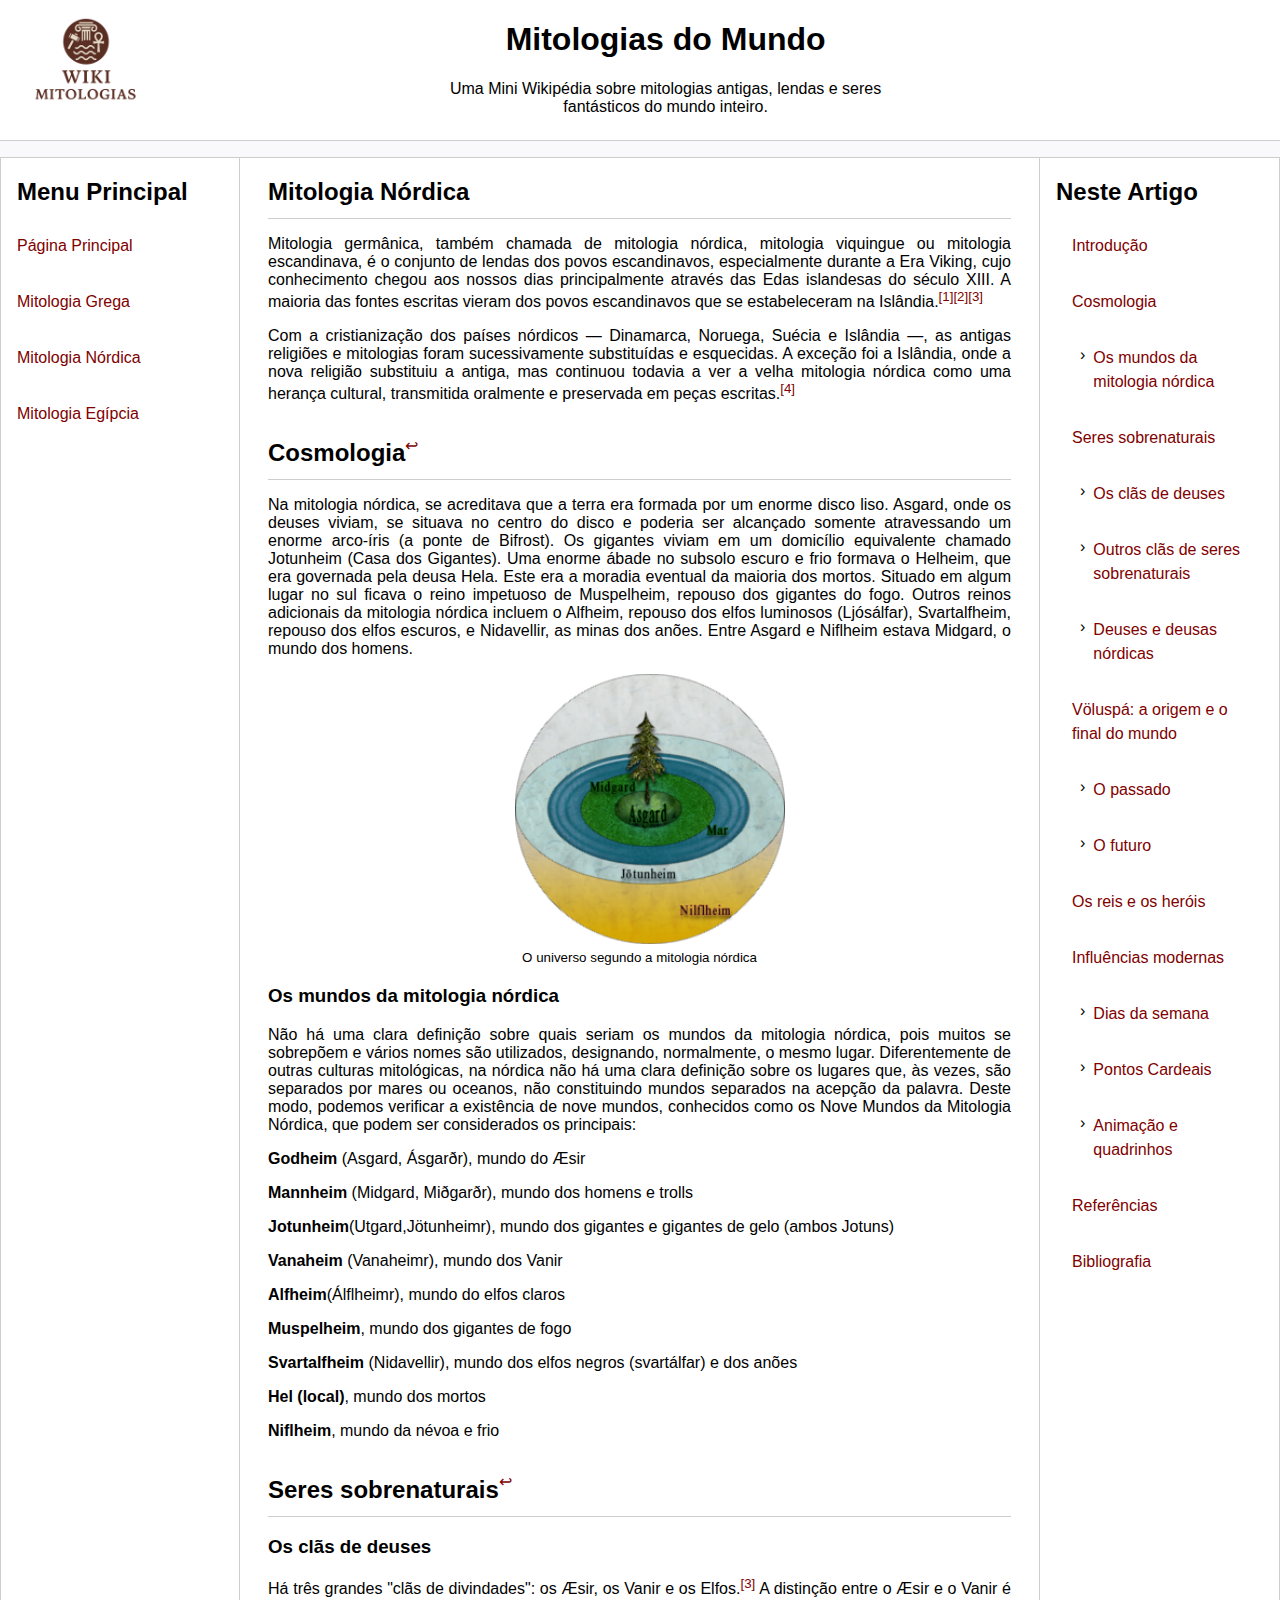
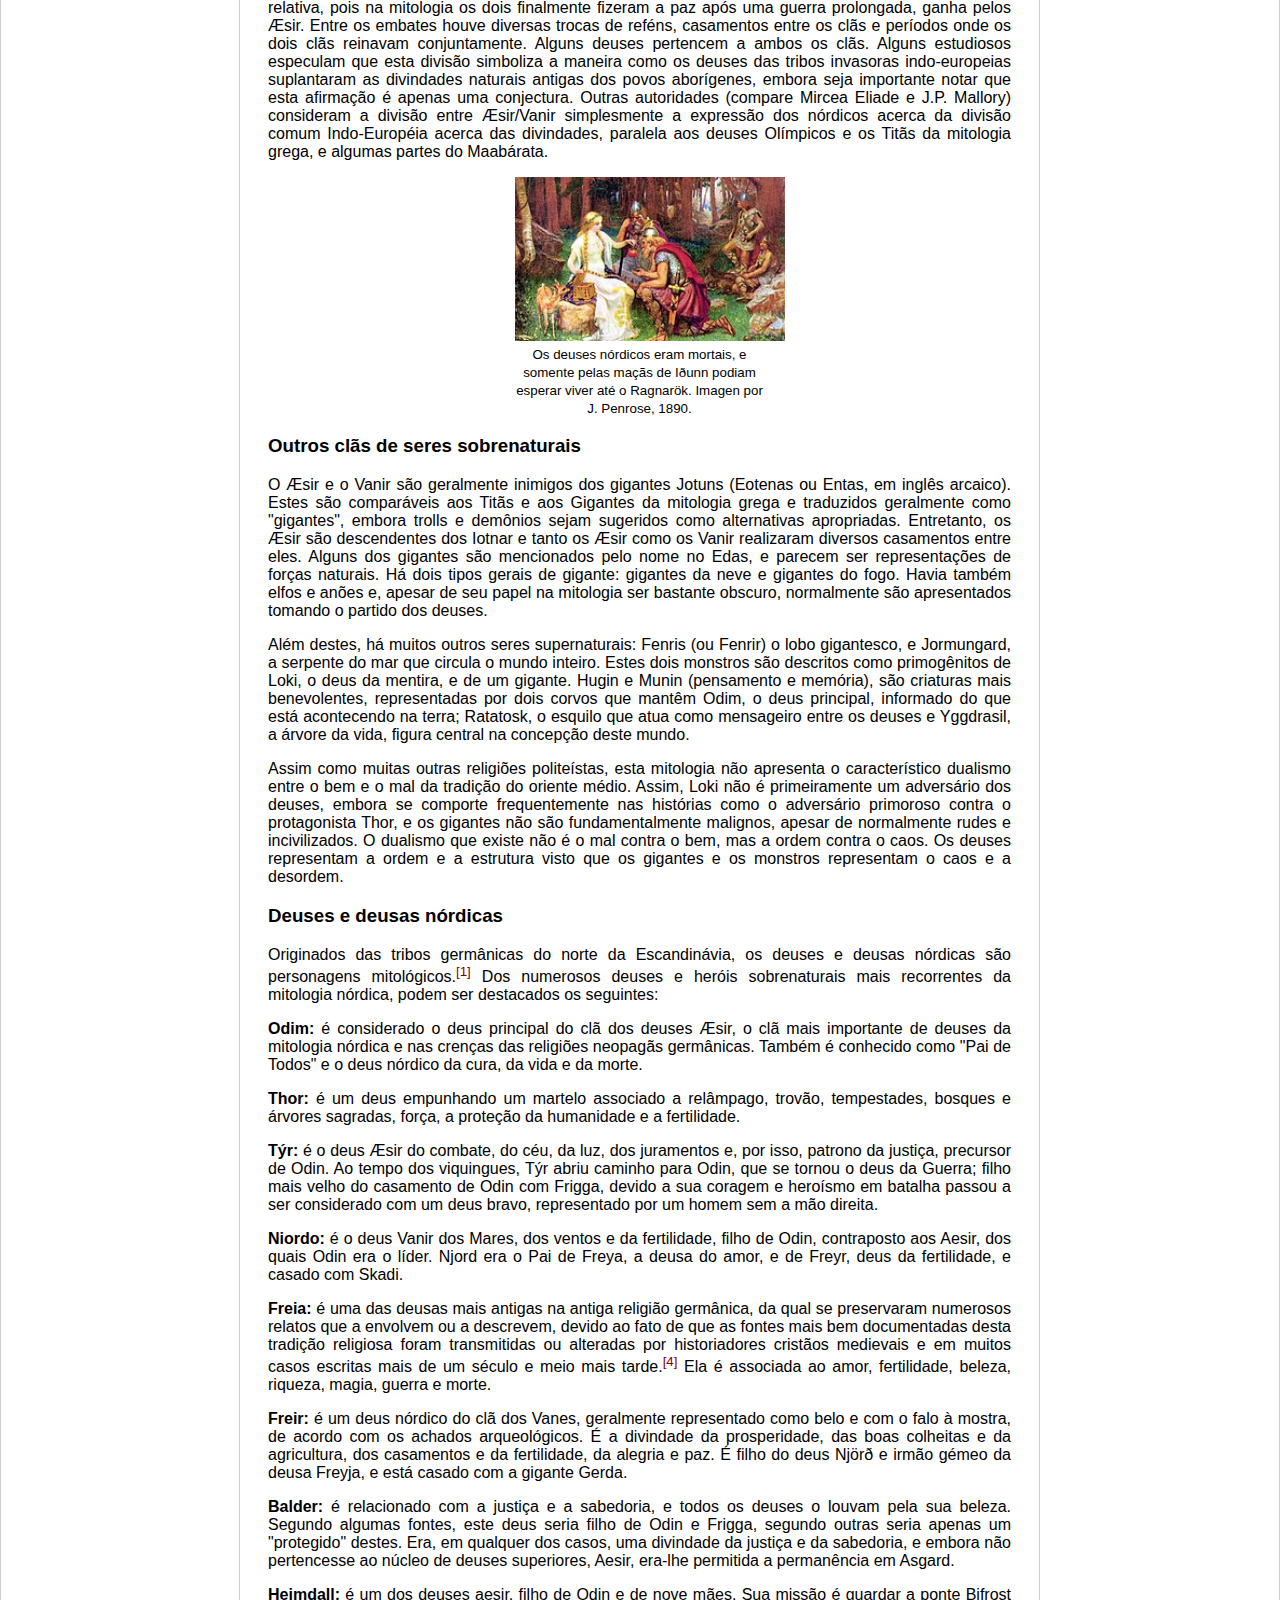
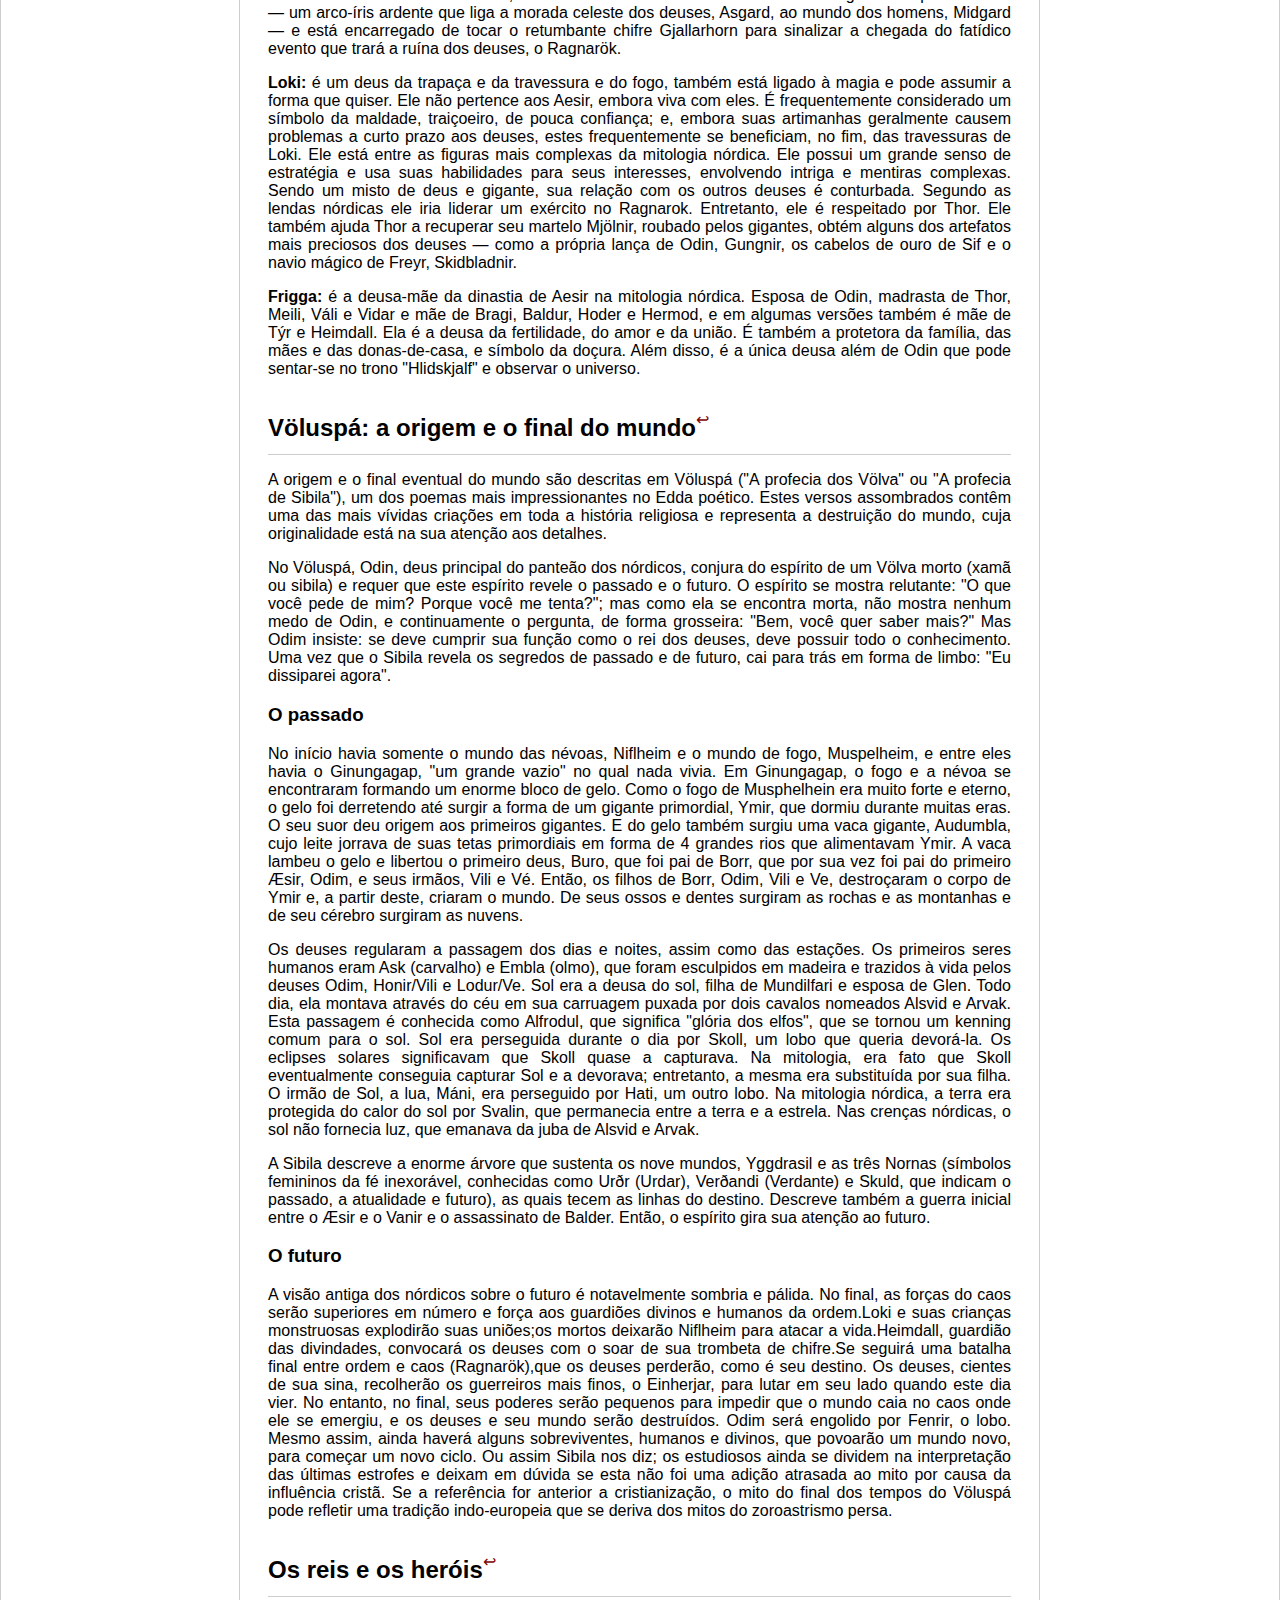
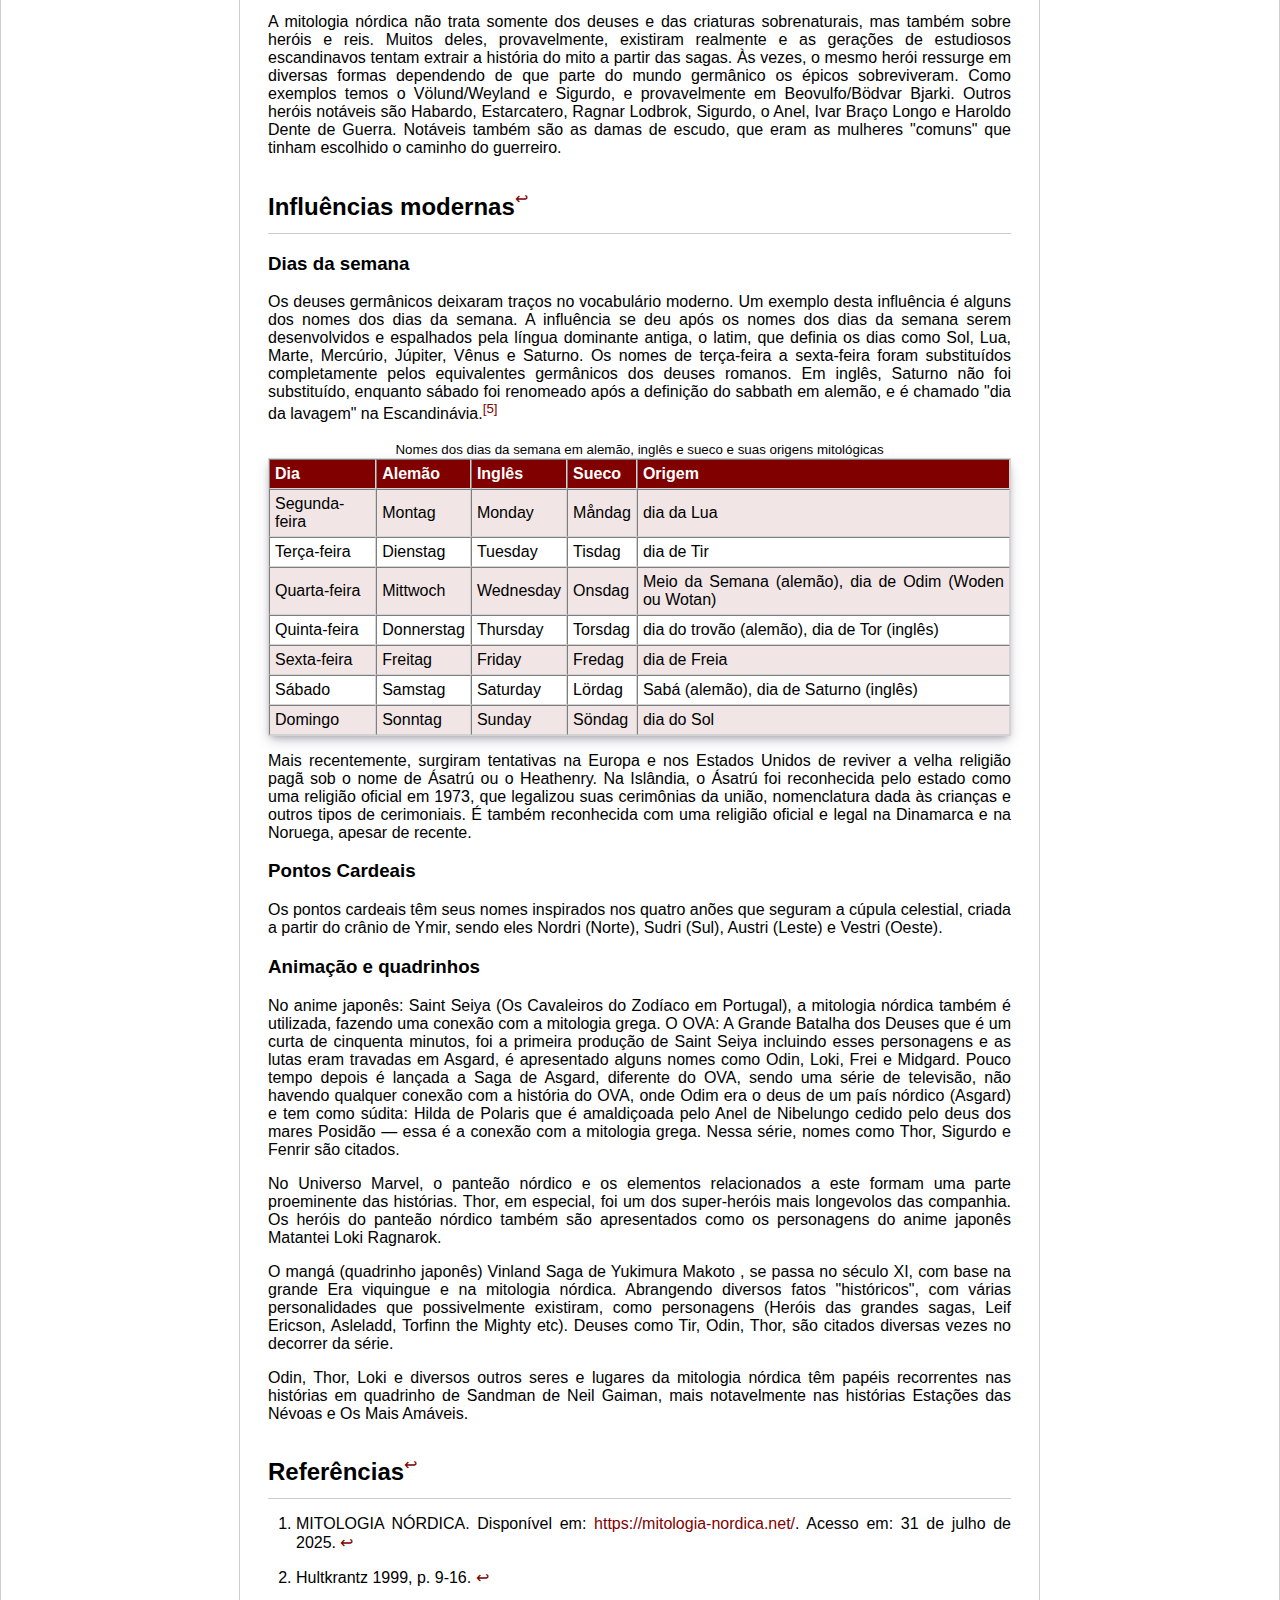
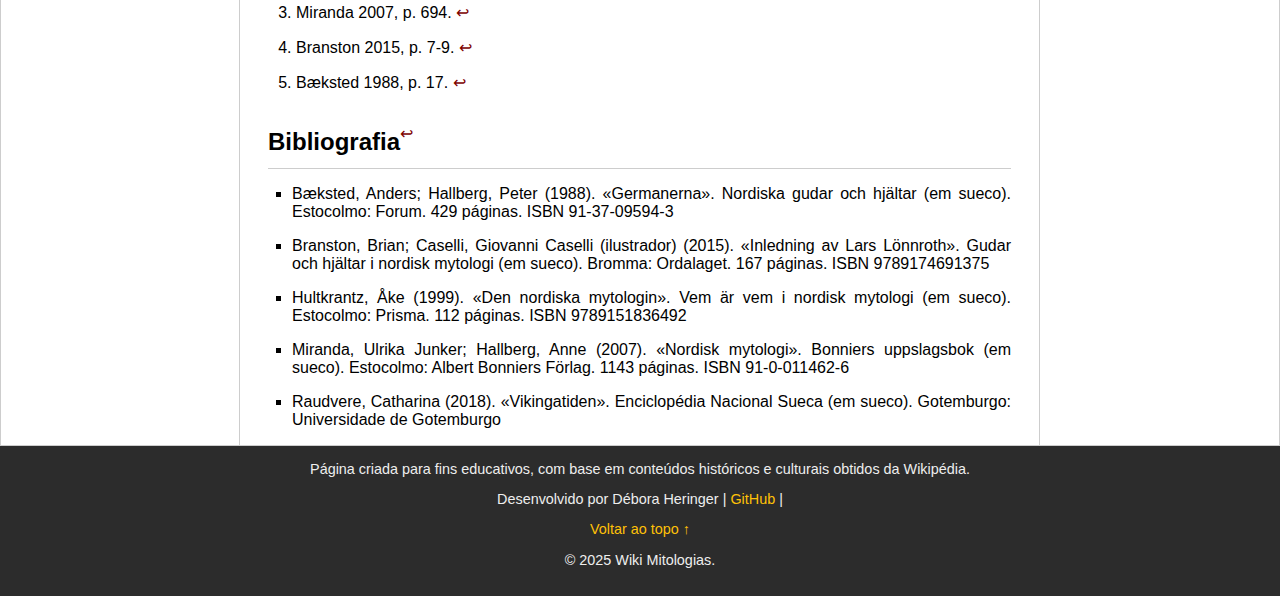
<file: pages/mitologia-nordica.html>
<!DOCTYPE html>
<html lang="pt-br">
  <head>
    <meta charset="UTF-8" />
    <meta http-equiv="X-UA-Compatible" content="IE=edge" />
    <meta name="viewport" content="width=device-width, initial-scale=1.0" />
    <meta
      name="description"
      content="Explore a mitologia nórdica: deuses, mundos e seres sobrenaturais. Descubra as lendas dos vikings e a cosmologia nórdica."
    />
    <title>Mitologias do Mundo - Mitologia Nórdica</title>
    <link rel="stylesheet" href="../assets/css/style.css" />
    <link rel="stylesheet" href="../assets/css/responsive.css" />
  </head>
  <body>
    <header id="topo">
      <button
        id="btnToggle"
        aria-controls="menuSidebar"
        aria-expanded="false"
        aria-label="Abrir menu"
      >
        ☰
      </button>
      <div class="logo">
        <a href="../index.html" aria-label="Voltar para a página inicial"
          ><img src="../assets/images/logo.png" alt="Logotipo da Wiki Mitologias"
        /></a>
      </div>

      <div class="header-title">
        <h1>Mitologias do Mundo</h1>
        <p>
          Uma Mini Wikipédia sobre mitologias antigas, lendas e seres fantásticos do mundo inteiro.
        </p>
      </div>
    </header>
    <div class="bar"></div>

    <div class="content">
      <button id="toggleAnchorsBtn" aria-expanded="false" aria-controls="anchors">
        ☰ Ver Tópicos
      </button>
      <nav id="menuSidebar" class="sidebar" aria-label="Menu principal">
        <h2>Menu Principal</h2>
        <ul>
          <li><a href="../index.html">Página Principal</a></li>
          <li><a href="../pages/mitologia-grega.html">Mitologia Grega</a></li>
          <li>
            <a href="../pages/mitologia-nordica.html" aria-current="page">Mitologia Nórdica</a>
          </li>
          <li><a href="../pages/mitologia-egipcia.html">Mitologia Egípcia</a></li>
        </ul>
      </nav>

      <main>
        <section>
          <div class="subtitle-flex">
            <h2 id="introducao-nordica">Mitologia Nórdica</h2>
          </div>
          <hr />
          <p>
            Mitologia germânica, também chamada de mitologia nórdica, mitologia viquingue ou
            mitologia escandinava, é o conjunto de lendas dos povos escandinavos, especialmente
            durante a Era Viking, cujo conhecimento chegou aos nossos dias principalmente através
            das Edas islandesas do século XIII. A maioria das fontes escritas vieram dos povos
            escandinavos que se estabeleceram na Islândia.<sup
              ><a href="#cite-note-mitologia-nordica-1" id="ref-volta1">[1]</a></sup
            ><sup><a href="#cite-note-mitologia-nordica-2" id="ref-volta2">[2]</a></sup
            ><sup><a href="#cite-note-mitologia-nordica-3" id="ref-volta3">[3]</a></sup>
          </p>
          <p>
            Com a cristianização dos países nórdicos — Dinamarca, Noruega, Suécia e Islândia —, as
            antigas religiões e mitologias foram sucessivamente substituídas e esquecidas. A exceção
            foi a Islândia, onde a nova religião substituiu a antiga, mas continuou todavia a ver a
            velha mitologia nórdica como uma herança cultural, transmitida oralmente e preservada em
            peças escritas.<sup
              ><a href="#cite-note-mitologia-nordica-4" id="ref-volta4">[4]</a></sup
            >
          </p>
        </section>
        <section>
          <div class="subtitle-flex">
            <h2 id="cosmologia">Cosmologia</h2>
            <p><a href="#topo" aria-label="Voltar ao topo da página">↩</a></p>
          </div>
          <hr />
          <p>
            Na mitologia nórdica, se acreditava que a terra era formada por um enorme disco liso.
            Asgard, onde os deuses viviam, se situava no centro do disco e poderia ser alcançado
            somente atravessando um enorme arco-íris (a ponte de Bifrost). Os gigantes viviam em um
            domicílio equivalente chamado Jotunheim (Casa dos Gigantes). Uma enorme ábade no subsolo
            escuro e frio formava o Helheim, que era governada pela deusa Hela. Este era a moradia
            eventual da maioria dos mortos. Situado em algum lugar no sul ficava o reino impetuoso
            de Muspelheim, repouso dos gigantes do fogo. Outros reinos adicionais da mitologia
            nórdica incluem o Alfheim, repouso dos elfos luminosos (Ljósálfar), Svartalfheim,
            repouso dos elfos escuros, e Nidavellir, as minas dos anões. Entre Asgard e Niflheim
            estava Midgard, o mundo dos homens.
          </p>
          <figure>
            <img
              src="../assets/images/mitologia-nordica/Esquema_del_universo_segun_la_mitologia_nordica.png"
              alt="Universo da mitologia nórdica"
            />
            <figcaption><small>O universo segundo a mitologia nórdica</small></figcaption>
          </figure>
          <h3 id="mundos-nordica">Os mundos da mitologia nórdica</h3>
          <p>
            Não há uma clara definição sobre quais seriam os mundos da mitologia nórdica, pois
            muitos se sobrepõem e vários nomes são utilizados, designando, normalmente, o mesmo
            lugar. Diferentemente de outras culturas mitológicas, na nórdica não há uma clara
            definição sobre os lugares que, às vezes, são separados por mares ou oceanos, não
            constituindo mundos separados na acepção da palavra. Deste modo, podemos verificar a
            existência de nove mundos, conhecidos como os Nove Mundos da Mitologia Nórdica, que
            podem ser considerados os principais:
          </p>
          <ul>
            <li>
              <p><strong>Godheim</strong> (Asgard, Ásgarðr), mundo do Æsir</p>
            </li>
            <li>
              <p><strong>Mannheim</strong> (Midgard, Miðgarðr), mundo dos homens e trolls</p>
            </li>
            <li>
              <p>
                <strong>Jotunheim</strong>(Utgard,Jötunheimr), mundo dos gigantes e gigantes de gelo
                (ambos Jotuns)
              </p>
            </li>
            <li>
              <p><strong>Vanaheim</strong> (Vanaheimr), mundo dos Vanir</p>
            </li>
            <li>
              <p><strong>Alfheim</strong>(Álflheimr), mundo do elfos claros</p>
            </li>
            <li>
              <p><strong>Muspelheim</strong>, mundo dos gigantes de fogo</p>
            </li>
            <li>
              <p>
                <strong>Svartalfheim</strong> (Nidavellir), mundo dos elfos negros (svartálfar) e
                dos anões
              </p>
            </li>
            <li>
              <p><strong>Hel (local)</strong>, mundo dos mortos</p>
            </li>
            <li>
              <p><strong>Niflheim</strong>, mundo da névoa e frio</p>
            </li>
          </ul>
        </section>
        <section>
          <div class="subtitle-flex">
            <h2 id="seres-sobrenaturais">Seres sobrenaturais</h2>
            <p><a href="#topo" aria-label="Voltar ao topo da página">↩</a></p>
          </div>
          <hr />
          <h3 id="cla-deuses">Os clãs de deuses</h3>
          <p>
            Há três grandes "clãs de divindades": os Æsir, os Vanir e os Elfos.<sup
              ><a href="#cite-note-mitologia-nordica-3" id="ref-volta3">[3]</a></sup
            >
            A distinção entre o Æsir e o Vanir é relativa, pois na mitologia os dois finalmente
            fizeram a paz após uma guerra prolongada, ganha pelos Æsir. Entre os embates houve
            diversas trocas de reféns, casamentos entre os clãs e períodos onde os dois clãs
            reinavam conjuntamente. Alguns deuses pertencem a ambos os clãs. Alguns estudiosos
            especulam que esta divisão simboliza a maneira como os deuses das tribos invasoras
            indo-europeias suplantaram as divindades naturais antigas dos povos aborígenes, embora
            seja importante notar que esta afirmação é apenas uma conjectura. Outras autoridades
            (compare Mircea Eliade e J.P. Mallory) consideram a divisão entre Æsir/Vanir
            simplesmente a expressão dos nórdicos acerca da divisão comum Indo-Européia acerca das
            divindades, paralela aos deuses Olímpicos e os Titãs da mitologia grega, e algumas
            partes do Maabárata.
          </p>
          <figure>
            <img
              src="../assets/images/mitologia-nordica/Idun_and_the_Apples.jpg"
              alt="A deusa Iduna oferece uma maçã da juventude aos deuses nórdicos em uma floresta"
            />
            <figcaption>
              <small
                >Os deuses nórdicos eram mortais, e somente pelas maçãs de Iðunn podiam esperar
                viver até o Ragnarök. Imagen por J. Penrose, 1890.</small
              >
            </figcaption>
          </figure>
          <h3 id="outros-clas">Outros clãs de seres sobrenaturais</h3>
          <p>
            O Æsir e o Vanir são geralmente inimigos dos gigantes Jotuns (Eotenas ou Entas, em
            inglês arcaico). Estes são comparáveis aos Titãs e aos Gigantes da mitologia grega e
            traduzidos geralmente como "gigantes", embora trolls e demônios sejam sugeridos como
            alternativas apropriadas. Entretanto, os Æsir são descendentes dos Iotnar e tanto os
            Æsir como os Vanir realizaram diversos casamentos entre eles. Alguns dos gigantes são
            mencionados pelo nome no Edas, e parecem ser representações de forças naturais. Há dois
            tipos gerais de gigante: gigantes da neve e gigantes do fogo. Havia também elfos e anões
            e, apesar de seu papel na mitologia ser bastante obscuro, normalmente são apresentados
            tomando o partido dos deuses.
          </p>
          <p>
            Além destes, há muitos outros seres supernaturais: Fenris (ou Fenrir) o lobo gigantesco,
            e Jormungard, a serpente do mar que circula o mundo inteiro. Estes dois monstros são
            descritos como primogênitos de Loki, o deus da mentira, e de um gigante. Hugin e Munin
            (pensamento e memória), são criaturas mais benevolentes, representadas por dois corvos
            que mantêm Odim, o deus principal, informado do que está acontecendo na terra; Ratatosk,
            o esquilo que atua como mensageiro entre os deuses e Yggdrasil, a árvore da vida, figura
            central na concepção deste mundo.
          </p>
          <p>
            Assim como muitas outras religiões politeístas, esta mitologia não apresenta o
            característico dualismo entre o bem e o mal da tradição do oriente médio. Assim, Loki
            não é primeiramente um adversário dos deuses, embora se comporte frequentemente nas
            histórias como o adversário primoroso contra o protagonista Thor, e os gigantes não são
            fundamentalmente malignos, apesar de normalmente rudes e incivilizados. O dualismo que
            existe não é o mal contra o bem, mas a ordem contra o caos. Os deuses representam a
            ordem e a estrutura visto que os gigantes e os monstros representam o caos e a desordem.
          </p>
          <h3 id="deuses">Deuses e deusas nórdicas</h3>
          <p>
            Originados das tribos germânicas do norte da Escandinávia, os deuses e deusas nórdicas
            são personagens mitológicos.<sup
              ><a href="#cite-note-mitologia-nordica-1" id="ref-volta1">[1]</a></sup
            >
            Dos numerosos deuses e heróis sobrenaturais mais recorrentes da mitologia nórdica, podem
            ser destacados os seguintes:
          </p>
          <ul>
            <li>
              <p>
                <strong>Odim: </strong>é considerado o deus principal do clã dos deuses Æsir, o clã
                mais importante de deuses da mitologia nórdica e nas crenças das religiões neopagãs
                germânicas. Também é conhecido como "Pai de Todos" e o deus nórdico da cura, da vida
                e da morte.
              </p>
            </li>
            <li>
              <p>
                <strong>Thor: </strong>é um deus empunhando um martelo associado a relâmpago,
                trovão, tempestades, bosques e árvores sagradas, força, a proteção da humanidade e a
                fertilidade.
              </p>
            </li>
            <li>
              <p>
                <strong>Týr: </strong>é o deus Æsir do combate, do céu, da luz, dos juramentos e,
                por isso, patrono da justiça, precursor de Odin. Ao tempo dos viquingues, Týr abriu
                caminho para Odin, que se tornou o deus da Guerra; filho mais velho do casamento de
                Odin com Frigga, devido a sua coragem e heroísmo em batalha passou a ser considerado
                com um deus bravo, representado por um homem sem a mão direita.
              </p>
            </li>
            <li>
              <p>
                <strong>Niordo: </strong>é o deus Vanir dos Mares, dos ventos e da fertilidade,
                filho de Odin, contraposto aos Aesir, dos quais Odin era o líder. Njord era o Pai de
                Freya, a deusa do amor, e de Freyr, deus da fertilidade, e casado com Skadi.
              </p>
            </li>
            <li>
              <p></p>
              <p>
                <strong>Freia: </strong>é uma das deusas mais antigas na antiga religião germânica,
                da qual se preservaram numerosos relatos que a envolvem ou a descrevem, devido ao
                fato de que as fontes mais bem documentadas desta tradição religiosa foram
                transmitidas ou alteradas por historiadores cristãos medievais e em muitos casos
                escritas mais de um século e meio mais tarde.<sup
                  ><a href="#cite-note-mitologia-nordica-4" id="ref-volta4">[4]</a></sup
                >
                Ela é associada ao amor, fertilidade, beleza, riqueza, magia, guerra e morte.
              </p>
            </li>
            <li>
              <p>
                <strong>Freir: </strong>é um deus nórdico do clã dos Vanes, geralmente representado
                como belo e com o falo à mostra, de acordo com os achados arqueológicos. É a
                divindade da prosperidade, das boas colheitas e da agricultura, dos casamentos e da
                fertilidade, da alegria e paz. É filho do deus Njörð e irmão gémeo da deusa Freyja,
                e está casado com a gigante Gerda.
              </p>
            </li>
            <li>
              <p>
                <strong>Balder: </strong> é relacionado com a justiça e a sabedoria, e todos os
                deuses o louvam pela sua beleza. Segundo algumas fontes, este deus seria filho de
                Odin e Frigga, segundo outras seria apenas um "protegido" destes. Era, em qualquer
                dos casos, uma divindade da justiça e da sabedoria, e embora não pertencesse ao
                núcleo de deuses superiores, Aesir, era-lhe permitida a permanência em Asgard.
              </p>
            </li>
            <li>
              <p>
                <strong>Heimdall: </strong>é um dos deuses aesir, filho de Odin e de nove mães. Sua
                missão é guardar a ponte Bifrost — um arco-íris ardente que liga a morada celeste
                dos deuses, Asgard, ao mundo dos homens, Midgard — e está encarregado de tocar o
                retumbante chifre Gjallarhorn para sinalizar a chegada do fatídico evento que trará
                a ruína dos deuses, o Ragnarök.
              </p>
            </li>
            <li>
              <p>
                <strong>Loki: </strong>é um deus da trapaça e da travessura e do fogo, também está
                ligado à magia e pode assumir a forma que quiser. Ele não pertence aos Aesir, embora
                viva com eles. É frequentemente considerado um símbolo da maldade, traiçoeiro, de
                pouca confiança; e, embora suas artimanhas geralmente causem problemas a curto prazo
                aos deuses, estes frequentemente se beneficiam, no fim, das travessuras de Loki. Ele
                está entre as figuras mais complexas da mitologia nórdica. Ele possui um grande
                senso de estratégia e usa suas habilidades para seus interesses, envolvendo intriga
                e mentiras complexas. Sendo um misto de deus e gigante, sua relação com os outros
                deuses é conturbada. Segundo as lendas nórdicas ele iria liderar um exército no
                Ragnarok. Entretanto, ele é respeitado por Thor. Ele também ajuda Thor a recuperar
                seu martelo Mjölnir, roubado pelos gigantes, obtém alguns dos artefatos mais
                preciosos dos deuses — como a própria lança de Odin, Gungnir, os cabelos de ouro de
                Sif e o navio mágico de Freyr, Skidbladnir.
              </p>
            </li>
            <li>
              <p>
                <strong>Frigga: </strong>é a deusa-mãe da dinastia de Aesir na mitologia nórdica.
                Esposa de Odin, madrasta de Thor, Meili, Váli e Vidar e mãe de Bragi, Baldur, Hoder
                e Hermod, e em algumas versões também é mãe de Týr e Heimdall. Ela é a deusa da
                fertilidade, do amor e da união. É também a protetora da família, das mães e das
                donas-de-casa, e símbolo da doçura. Além disso, é a única deusa além de Odin que
                pode sentar-se no trono "Hlidskjalf" e observar o universo.
              </p>
            </li>
          </ul>
        </section>
        <section>
          <div class="subtitle-flex">
            <h2 id="voluspa">Völuspá: a origem e o final do mundo</h2>
            <p><a href="#topo" aria-label="Voltar ao topo da página">↩</a></p>
          </div>
          <hr />
          <p>
            A origem e o final eventual do mundo são descritas em Völuspá ("A profecia dos Völva" ou
            "A profecia de Sibila"), um dos poemas mais impressionantes no Edda poético. Estes
            versos assombrados contêm uma das mais vívidas criações em toda a história religiosa e
            representa a destruição do mundo, cuja originalidade está na sua atenção aos detalhes.
          </p>
          <p>
            No Völuspá, Odin, deus principal do panteão dos nórdicos, conjura do espírito de um
            Völva morto (xamã ou sibila) e requer que este espírito revele o passado e o futuro. O
            espírito se mostra relutante: "O que você pede de mim? Porque você me tenta?"; mas como
            ela se encontra morta, não mostra nenhum medo de Odin, e continuamente o pergunta, de
            forma grosseira: "Bem, você quer saber mais?" Mas Odim insiste: se deve cumprir sua
            função como o rei dos deuses, deve possuir todo o conhecimento. Uma vez que o Sibila
            revela os segredos de passado e de futuro, cai para trás em forma de limbo: "Eu
            dissiparei agora".
          </p>
          <h3 id="passado">O passado</h3>
          <p>
            No início havia somente o mundo das névoas, Niflheim e o mundo de fogo, Muspelheim, e
            entre eles havia o Ginungagap, "um grande vazio" no qual nada vivia. Em Ginungagap, o
            fogo e a névoa se encontraram formando um enorme bloco de gelo. Como o fogo de
            Musphelhein era muito forte e eterno, o gelo foi derretendo até surgir a forma de um
            gigante primordial, Ymir, que dormiu durante muitas eras. O seu suor deu origem aos
            primeiros gigantes. E do gelo também surgiu uma vaca gigante, Audumbla, cujo leite
            jorrava de suas tetas primordiais em forma de 4 grandes rios que alimentavam Ymir. A
            vaca lambeu o gelo e libertou o primeiro deus, Buro, que foi pai de Borr, que por sua
            vez foi pai do primeiro Æsir, Odim, e seus irmãos, Vili e Vé. Então, os filhos de Borr,
            Odim, Vili e Ve, destroçaram o corpo de Ymir e, a partir deste, criaram o mundo. De seus
            ossos e dentes surgiram as rochas e as montanhas e de seu cérebro surgiram as nuvens.
          </p>
          <p>
            Os deuses regularam a passagem dos dias e noites, assim como das estações. Os primeiros
            seres humanos eram Ask (carvalho) e Embla (olmo), que foram esculpidos em madeira e
            trazidos à vida pelos deuses Odim, Honir/Vili e Lodur/Ve. Sol era a deusa do sol, filha
            de Mundilfari e esposa de Glen. Todo dia, ela montava através do céu em sua carruagem
            puxada por dois cavalos nomeados Alsvid e Arvak. Esta passagem é conhecida como
            Alfrodul, que significa "glória dos elfos", que se tornou um kenning comum para o sol.
            Sol era perseguida durante o dia por Skoll, um lobo que queria devorá-la. Os eclipses
            solares significavam que Skoll quase a capturava. Na mitologia, era fato que Skoll
            eventualmente conseguia capturar Sol e a devorava; entretanto, a mesma era substituída
            por sua filha. O irmão de Sol, a lua, Máni, era perseguido por Hati, um outro lobo. Na
            mitologia nórdica, a terra era protegida do calor do sol por Svalin, que permanecia
            entre a terra e a estrela. Nas crenças nórdicas, o sol não fornecia luz, que emanava da
            juba de Alsvid e Arvak.
          </p>
          <p>
            A Sibila descreve a enorme árvore que sustenta os nove mundos, Yggdrasil e as três
            Nornas (símbolos femininos da fé inexorável, conhecidas como Urðr (Urdar), Verðandi
            (Verdante) e Skuld, que indicam o passado, a atualidade e futuro), as quais tecem as
            linhas do destino. Descreve também a guerra inicial entre o Æsir e o Vanir e o
            assassinato de Balder. Então, o espírito gira sua atenção ao futuro.
          </p>
          <h3 id="futuro">O futuro</h3>
          <p>
            A visão antiga dos nórdicos sobre o futuro é notavelmente sombria e pálida. No final, as
            forças do caos serão superiores em número e força aos guardiões divinos e humanos da
            ordem.Loki e suas crianças monstruosas explodirão suas uniões;os mortos deixarão
            Niflheim para atacar a vida.Heimdall, guardião das divindades, convocará os deuses com o
            soar de sua trombeta de chifre.Se seguirá uma batalha final entre ordem e caos
            (Ragnarök),que os deuses perderão, como é seu destino. Os deuses, cientes de sua sina,
            recolherão os guerreiros mais finos, o Einherjar, para lutar em seu lado quando este dia
            vier. No entanto, no final, seus poderes serão pequenos para impedir que o mundo caia no
            caos onde ele se emergiu, e os deuses e seu mundo serão destruídos. Odim será engolido
            por Fenrir, o lobo. Mesmo assim, ainda haverá alguns sobreviventes, humanos e divinos,
            que povoarão um mundo novo, para começar um novo ciclo. Ou assim Sibila nos diz; os
            estudiosos ainda se dividem na interpretação das últimas estrofes e deixam em dúvida se
            esta não foi uma adição atrasada ao mito por causa da influência cristã. Se a referência
            for anterior a cristianização, o mito do final dos tempos do Völuspá pode refletir uma
            tradição indo-europeia que se deriva dos mitos do zoroastrismo persa.
          </p>
        </section>
        <section>
          <div class="subtitle-flex">
            <h2 id="reis-herois">Os reis e os heróis</h2>
            <p><a href="#topo" aria-label="Voltar ao topo da página">↩</a></p>
          </div>
          <hr />
          <p>
            A mitologia nórdica não trata somente dos deuses e das criaturas sobrenaturais, mas
            também sobre heróis e reis. Muitos deles, provavelmente, existiram realmente e as
            gerações de estudiosos escandinavos tentam extrair a história do mito a partir das
            sagas. Às vezes, o mesmo herói ressurge em diversas formas dependendo de que parte do
            mundo germânico os épicos sobreviveram. Como exemplos temos o Völund/Weyland e Sigurdo,
            e provavelmente em Beovulfo/Bödvar Bjarki. Outros heróis notáveis são Habardo,
            Estarcatero, Ragnar Lodbrok, Sigurdo, o Anel, Ivar Braço Longo e Haroldo Dente de
            Guerra. Notáveis também são as damas de escudo, que eram as mulheres "comuns" que tinham
            escolhido o caminho do guerreiro.
          </p>
        </section>
        <section>
          <div class="subtitle-flex">
            <h2 id="influencias">Influências modernas</h2>
            <p><a href="#topo" aria-label="Voltar ao topo da página">↩</a></p>
          </div>
          <hr />
          <h3 id="dias-da-semana">Dias da semana</h3>
          <p>
            Os deuses germânicos deixaram traços no vocabulário moderno. Um exemplo desta influência
            é alguns dos nomes dos dias da semana. A influência se deu após os nomes dos dias da
            semana serem desenvolvidos e espalhados pela língua dominante antiga, o latim, que
            definia os dias como Sol, Lua, Marte, Mercúrio, Júpiter, Vênus e Saturno. Os nomes de
            terça-feira a sexta-feira foram substituídos completamente pelos equivalentes germânicos
            dos deuses romanos. Em inglês, Saturno não foi substituído, enquanto sábado foi
            renomeado após a definição do sabbath em alemão, e é chamado "dia da lavagem" na
            Escandinávia.<sup><a href="#cite-note-mitologia-nordica-7" id="ref-volta7">[5]</a></sup>
          </p>
          <table
            border="1"
            align="center"
            cellspacing="0"
            cellpadding="5"
            summary="Tabela que mostra os nomes dos dias da semana em alemão, inglês e sueco, com a origem mitológica de cada um, destacando influências de deuses germânicos e romanos."
          >
            <caption>
              <small
                >Nomes dos dias da semana em alemão, inglês e sueco e suas origens
                mitológicas</small
              >
            </caption>
            <thead>
              <tr>
                <th>Dia</th>
                <th>Alemão</th>
                <th>Inglês</th>
                <th>Sueco</th>
                <th>Origem</th>
              </tr>
            </thead>
            <tbody>
              <tr>
                <td>Segunda-feira</td>
                <td>Montag</td>
                <td>Monday</td>
                <td>Måndag</td>
                <td>dia da Lua</td>
              </tr>
              <tr>
                <td>Terça-feira</td>
                <td>Dienstag</td>
                <td>Tuesday</td>
                <td>Tisdag</td>
                <td>dia de Tir</td>
              </tr>
              <tr>
                <td>Quarta-feira</td>
                <td>Mittwoch</td>
                <td>Wednesday</td>
                <td>Onsdag</td>
                <td>Meio da Semana (alemão), dia de Odim (Woden ou Wotan)</td>
              </tr>
              <tr>
                <td>Quinta-feira</td>
                <td>Donnerstag</td>
                <td>Thursday</td>
                <td>Torsdag</td>
                <td>dia do trovão (alemão), dia de Tor (inglês)</td>
              </tr>
              <tr>
                <td>Sexta-feira</td>
                <td>Freitag</td>
                <td>Friday</td>
                <td>Fredag</td>
                <td>dia de Freia</td>
              </tr>
              <tr>
                <td>Sábado</td>
                <td>Samstag</td>
                <td>Saturday</td>
                <td>Lördag</td>
                <td>Sabá (alemão), dia de Saturno (inglês)</td>
              </tr>
              <tr>
                <td>Domingo</td>
                <td>Sonntag</td>
                <td>Sunday</td>
                <td>Söndag</td>
                <td>dia do Sol</td>
              </tr>
            </tbody>
          </table>
          <p>
            Mais recentemente, surgiram tentativas na Europa e nos Estados Unidos de reviver a velha
            religião pagã sob o nome de Ásatrú ou o Heathenry. Na Islândia, o Ásatrú foi reconhecida
            pelo estado como uma religião oficial em 1973, que legalizou suas cerimônias da união,
            nomenclatura dada às crianças e outros tipos de cerimoniais. É também reconhecida com
            uma religião oficial e legal na Dinamarca e na Noruega, apesar de recente.
          </p>
          <h3 id="pontos-cardeais">Pontos Cardeais</h3>
          <p>
            Os pontos cardeais têm seus nomes inspirados nos quatro anões que seguram a cúpula
            celestial, criada a partir do crânio de Ymir, sendo eles Nordri (Norte), Sudri (Sul),
            Austri (Leste) e Vestri (Oeste).
          </p>
          <h3 id="animacao-banda">Animação e quadrinhos</h3>
          <p>
            No anime japonês: Saint Seiya (Os Cavaleiros do Zodíaco em Portugal), a mitologia
            nórdica também é utilizada, fazendo uma conexão com a mitologia grega. O OVA: A Grande
            Batalha dos Deuses que é um curta de cinquenta minutos, foi a primeira produção de Saint
            Seiya incluindo esses personagens e as lutas eram travadas em Asgard, é apresentado
            alguns nomes como Odin, Loki, Frei e Midgard. Pouco tempo depois é lançada a Saga de
            Asgard, diferente do OVA, sendo uma série de televisão, não havendo qualquer conexão com
            a história do OVA, onde Odim era o deus de um país nórdico (Asgard) e tem como súdita:
            Hilda de Polaris que é amaldiçoada pelo Anel de Nibelungo cedido pelo deus dos mares
            Posidão — essa é a conexão com a mitologia grega. Nessa série, nomes como Thor, Sigurdo
            e Fenrir são citados.
          </p>
          <p>
            No Universo Marvel, o panteão nórdico e os elementos relacionados a este formam uma
            parte proeminente das histórias. Thor, em especial, foi um dos super-heróis mais
            longevolos das companhia. Os heróis do panteão nórdico também são apresentados como os
            personagens do anime japonês Matantei Loki Ragnarok.
          </p>
          <p>
            O mangá (quadrinho japonês) Vinland Saga de Yukimura Makoto , se passa no século XI, com
            base na grande Era viquingue e na mitologia nórdica. Abrangendo diversos fatos
            "históricos", com várias personalidades que possivelmente existiram, como personagens
            (Heróis das grandes sagas, Leif Ericson, Asleladd, Torfinn the Mighty etc). Deuses como
            Tir, Odin, Thor, são citados diversas vezes no decorrer da série.
          </p>
          <p>
            Odin, Thor, Loki e diversos outros seres e lugares da mitologia nórdica têm papéis
            recorrentes nas histórias em quadrinho de Sandman de Neil Gaiman, mais notavelmente nas
            histórias Estações das Névoas e Os Mais Amáveis.
          </p>
        </section>
        <section id="referencias" aria-labelledby="titulo-ref">
          <div class="subtitle-flex">
            <h2 id="titulo-ref">Referências</h2>
            <p><a href="#topo" aria-label="Voltar ao topo da página">↩</a></p>
          </div>
          <hr />
          <ol>
            <li id="cite-note-mitologia-nordica-1">
              <p>
                MITOLOGIA NÓRDICA. Disponível em:
                <a
                  href="https://mitologia-nordica.net/"
                  target="_blank"
                  rel="noopener"
                  aria-label="Abrir site com informações sobre mitologia nórdica em nova aba"
                  >https://mitologia-nordica.net/</a
                >. Acesso em: 31 de julho de 2025.
                <a href="#ref-volta1" aria-label="Voltar ao ponto de referência 1">↩</a>
              </p>
            </li>
            <li id="cite-note-mitologia-nordica-2">
              <p>
                Hultkrantz 1999, p. 9-16.
                <a href="#ref-volta2" aria-label="Voltar ao ponto de referência 2">↩</a>
              </p>
            </li>
            <li id="cite-note-mitologia-nordica-3">
              <p>
                Miranda 2007, p. 694.
                <a href="#ref-volta3" aria-label="Voltar ao ponto de referência 3">↩</a>
              </p>
            </li>
            <li id="cite-note-mitologia-nordica-4">
              <p>
                Branston 2015, p. 7-9.
                <a href="#ref-volta4" aria-label="Voltar ao ponto de referência 4">↩</a>
              </p>
            </li>
            <li id="cite-note-mitologia-nordica-5">
              <p>
                Bæksted 1988, p. 17.
                <a href="#ref-volta5" aria-label="Voltar ao ponto de referência 5">↩</a>
              </p>
            </li>
          </ol>
        </section>
        <section id="bibliografia" aria-labelledby="titulo-bibliografia">
          <div class="subtitle-flex">
            <h2 id="titulo-bibliografia">Bibliografia</h2>
            <p><a href="#topo" aria-label="Voltar ao topo da página">↩</a></p>
          </div>
          <hr />
          <ul class="lista-bibliografia">
            <li>
              Bæksted, Anders; Hallberg, Peter (1988). «Germanerna». Nordiska gudar och hjältar (em
              sueco). Estocolmo: Forum. 429 páginas. ISBN 91-37-09594-3
            </li>
            <li>
              Branston, Brian; Caselli, Giovanni Caselli (ilustrador) (2015). «Inledning av Lars
              Lönnroth». Gudar och hjältar i nordisk mytologi (em sueco). Bromma: Ordalaget. 167
              páginas. ISBN 9789174691375
            </li>
            <li>
              Hultkrantz, Åke (1999). «Den nordiska mytologin». Vem är vem i nordisk mytologi (em
              sueco). Estocolmo: Prisma. 112 páginas. ISBN 9789151836492
            </li>
            <li>
              Miranda, Ulrika Junker; Hallberg, Anne (2007). «Nordisk mytologi». Bonniers
              uppslagsbok (em sueco). Estocolmo: Albert Bonniers Förlag. 1143 páginas. ISBN
              91-0-011462-6
            </li>
            <li>
              Raudvere, Catharina (2018). «Vikingatiden». Enciclopédia Nacional Sueca (em sueco).
              Gotemburgo: Universidade de Gotemburgo
            </li>
          </ul>
        </section>
      </main>

      <aside id="anchors" class="anchors collapsible" aria-label="Navegação interna do artigo">
        <h2>Neste Artigo</h2>
        <ul>
          <li><a href="#introducao-nordica">Introdução</a></li>
          <li>
            <a href="#cosmologia">Cosmologia</a>
            <ul>
              <li>
                <a href="#mundos-nordica">Os mundos da mitologia nórdica</a>
              </li>
            </ul>
          </li>
          <li>
            <a href="#seres-sobrenaturais">Seres sobrenaturais</a>
            <ul>
              <li><a href="#cla-deuses">Os clãs de deuses</a></li>
              <li><a href="#outros-clas">Outros clãs de seres sobrenaturais</a></li>
              <li><a href="#deuses">Deuses e deusas nórdicas</a></li>
            </ul>
          </li>
          <li>
            <a href="#voluspa">Völuspá: a origem e o final do mundo</a>
            <ul>
              <li><a href="#passado">O passado</a></li>
              <li><a href="#futuro">O futuro</a></li>
            </ul>
          </li>
          <li><a href="#reis-herois">Os reis e os heróis</a></li>
          <li>
            <a href="#influencias">Influências modernas</a>
            <ul>
              <li><a href="#dias-da-semana">Dias da semana</a></li>
              <li><a href="#pontos-cardeais">Pontos Cardeais</a></li>
              <li><a href="#animacao-banda">Animação e quadrinhos</a></li>
            </ul>
          </li>
          <li><a href="#referencias">Referências</a></li>
          <li><a href="#bibliografia">Bibliografia</a></li>
        </ul>
      </aside>
    </div>

    <footer>
      <div class="footer-content">
        <p>
          Página criada para fins educativos, com base em conteúdos históricos e culturais obtidos
          da Wikipédia.
        </p>
        <p>
          Desenvolvido por Débora Heringer |
          <a
            href="https://github.com/deboraheringer"
            target="_blank"
            rel="noopener"
            aria-label="Perfil no GitHub de Débora Heringer"
            >GitHub</a
          >
          |
        </p>
        <p><a href="#topo" aria-label="Voltar ao topo da página">Voltar ao topo ↑</a></p>
        <p>&copy; 2025 Wiki Mitologias.</p>
      </div>
    </footer>
    <script src="../assets/js/script.js"></script>
  </body>
</html>
</file>
<file: assets/css/style.css>
body,
html {
  margin: 0;
  padding: 0;
  font-family: 'Segoe UI', Tahoma, Geneva, Verdana, sans-serif;
  background-color: #f9f9fb;
  height: 100vh;
}

header {
  display: flex;
  background-color: #ffffff;
  height: 140px;
}

nav h2 {
  padding-left: 16px;
}

.logo {
  width: 30%;
  margin-left: 2%;
}

.logo img {
  width: 120px;
}

.logo a {
  display: block;
  width: 120px;
}
.logo a:hover,
.logo a:focus {
  text-decoration: none;
  outline: 0;
}

.header-title {
  text-align: center;
  width: 40%;
}

a {
  color: #800000;
  text-decoration: none;
  font-weight: 500;
}

a:hover,
a:focus {
  text-decoration: underline;
  outline: 2px solid #ffc107;
  outline-offset: 2px;
}

table {
  box-shadow: rgba(50, 50, 93, 0.25) 0px 6px 12px -2px, rgba(0, 0, 0, 0.3) 0px 3px 7px -3px;
  border: solid 1px #d3d3d3;
  width: 100%;
  overflow-x: auto;
}
table thead th {
  background-color: #800000;
  color: #fff;
}

table tfoot td {
  background-color: #d3d3d3;
}
table tbody tr:nth-child(odd) {
  background-color: #f1e5e5ff;
}

.bar {
  background-color: #f9f9fb;
  padding: 8px;
  border-top: solid 1px #cdcdcd;
  border-bottom: solid 1px #cdcdcd;
}
.content {
  max-width: 1440px;
  margin: auto;
  grid-gap: 3rem;
  display: grid;
  gap: 28px;
  grid-template-areas: 'sidebar main anchors';
  grid-template-columns: minmax(0, 15rem) minmax(0, 2.5fr) minmax(0, 15rem);
  background-color: #ffffff;
  border-right: solid 1px #cdcdcd;
  min-height: calc(100vh - 290px);
}
main {
  text-align: justify;
}

.anchors {
  border-left: solid 1px #cdcdcd;
  padding-inline: 16px;
}

.sidebar {
  border-right: solid 1px #cdcdcd;
  border-left: solid 1px #cdcdcd;
  max-width: 260px;
  padding-inline: 16px;
}

#btnToggle {
  display: none;
  position: fixed;
  top: 20px;
  left: 20px;
  z-index: 1100;
  background-color: #800000c4;
  color: white;
  border: none;
  padding: 10px 15px;
  cursor: pointer;
  font-size: 1.2rem;
  border-radius: 4px;
}

#toggleAnchorsBtn {
  display: block;
  margin: 16px auto 0;
  background-color: #800000;
  color: #fff;
  border: none;
  padding: 10px 16px;
  border-radius: 5px;
  cursor: pointer;
  font-size: 1rem;
}

ul {
  list-style: none;
  padding-left: 0;
}

ol {
  padding-left: 28px;
}

.anchors li > ul > li {
  padding-left: 16px;
  display: flex;
}

.anchors li > ul > li::before {
  content: '›';
  position: relative;
  left: 8px;
  top: 12px;
}

.sidebar ul li a,
.anchors ul li a {
  display: block;
  padding: 12px 16px;
  line-height: 1.5;
  margin-bottom: 8px;
}

.ul-text ul ul {
  padding-left: 24px;
}

.lista-bibliografia li {
  list-style: square;
  margin-bottom: 16px;
}

.lista-bibliografia {
  margin-left: 24px;
}

figure {
  width: 250px;
  margin: 0 auto;
  text-align: center;
}

figure img {
  width: 270px;
}

.subtitle-flex {
  display: flex;
}

section > h1,
h2 {
  margin-bottom: 4px;
}

hr {
  border: 0;
  border-top: 1px solid #cdcdcd;
}

.footer-content {
  height: 150px;
  border-top: solid 1px #cdcdcd;
  background-color: #2c2c2c;
  color: #eee;
  text-align: center;
  font-size: 0.9rem;
}
.footer-content a {
  color: #ffc107;
  text-decoration: none;
}

.footer-content a:hover {
  text-decoration: underline;
}
</file>
<file: assets/css/responsive.css>
/* MOBILE (até 900px) */
@media (max-width: 900px) {
  #btnToggle {
    display: block;
  }

  header {
    height: 140px;
  }

  .header-title {
    text-align: center;
    width: 100%;
    position: relative;
    right: 10%;
    top: 30%;
  }

  .header-title h1 {
    font-size: 1.5rem;
  }

  .header-title p {
    display: none;
  }
  .logo img {
    width: 50px;
    position: absolute;
    right: 4px;
  }

  .footer-content {
    height: 160px;
  }

  nav.sidebar {
    position: fixed;
    top: 0;
    left: -260px;
    width: 260px;
    height: 100vh;
    background-color: #333333;
    color: white;
    padding: 20px;
    box-sizing: border-box;
    transition: left 0.3s ease;
    z-index: 1050;
    overflow-y: auto;
    border-left: none;
    border-right: none;
    border-top: none;
    border-bottom: none;
  }
  nav.sidebar a {
    color: #ce2b2b;
  }

  nav.sidebar.show {
    left: 0;
  }

  .content {
    padding: 0 10px;
    min-height: calc(100vh - 290px);
    display: flex;
    flex-direction: column;
  }

  .anchors {
    order: -1;
    border-left: none;
    border-bottom: solid 1px #cdcdcd;
    padding: 10px;
  }

  .anchors.collapsible {
    display: none;
    border-top: solid 1px #cdcdcd;
    padding: 10px;
  }

  .anchors.collapsible.show {
    display: block;
  }

  table {
    display: block;
    width: 100%;
    overflow-x: auto;
  }
}

/* Para telas maiores mantém o layout fixo */
@media (min-width: 901px) {
  nav.sidebar {
    position: static;
    height: auto;
    width: auto;
    background-color: transparent;
    color: inherit;
    padding: initial;
    max-width: 260px;
  }
  #toggleAnchorsBtn {
    display: none;
  }
}
</file>
